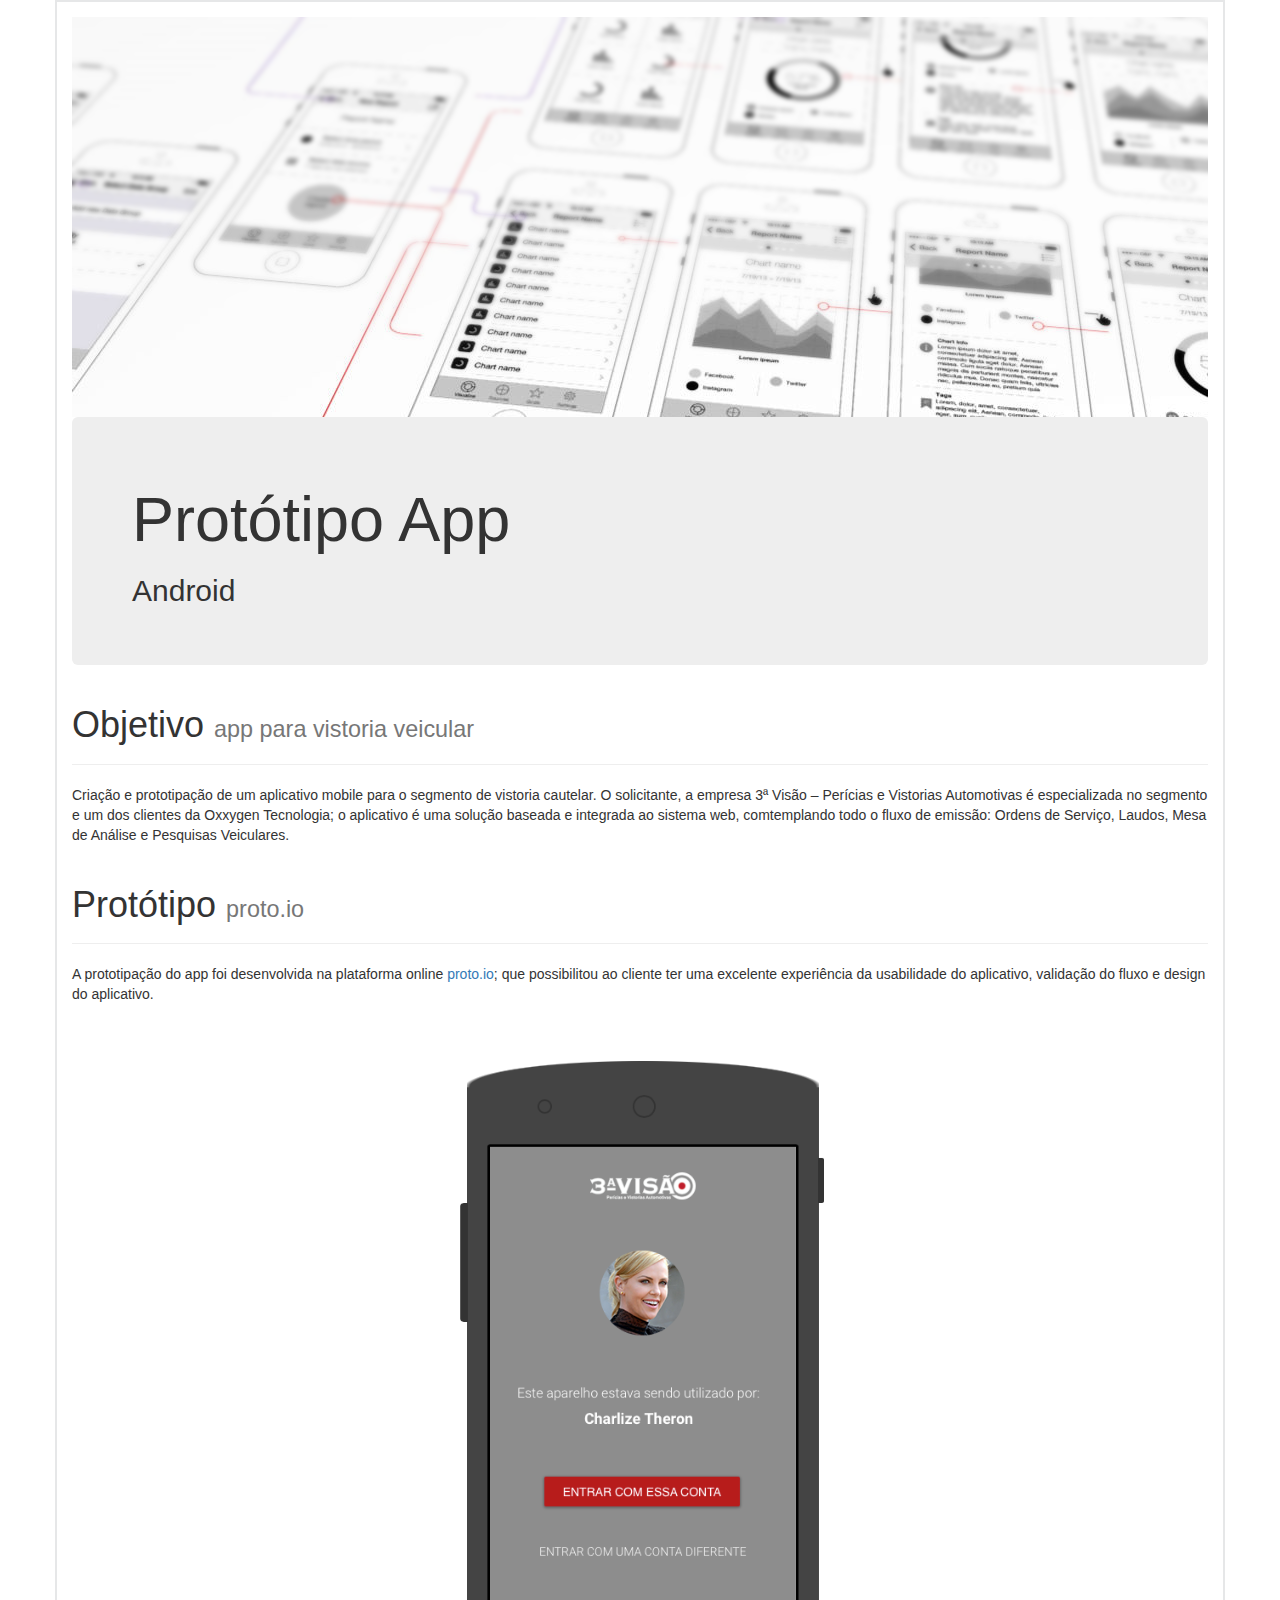
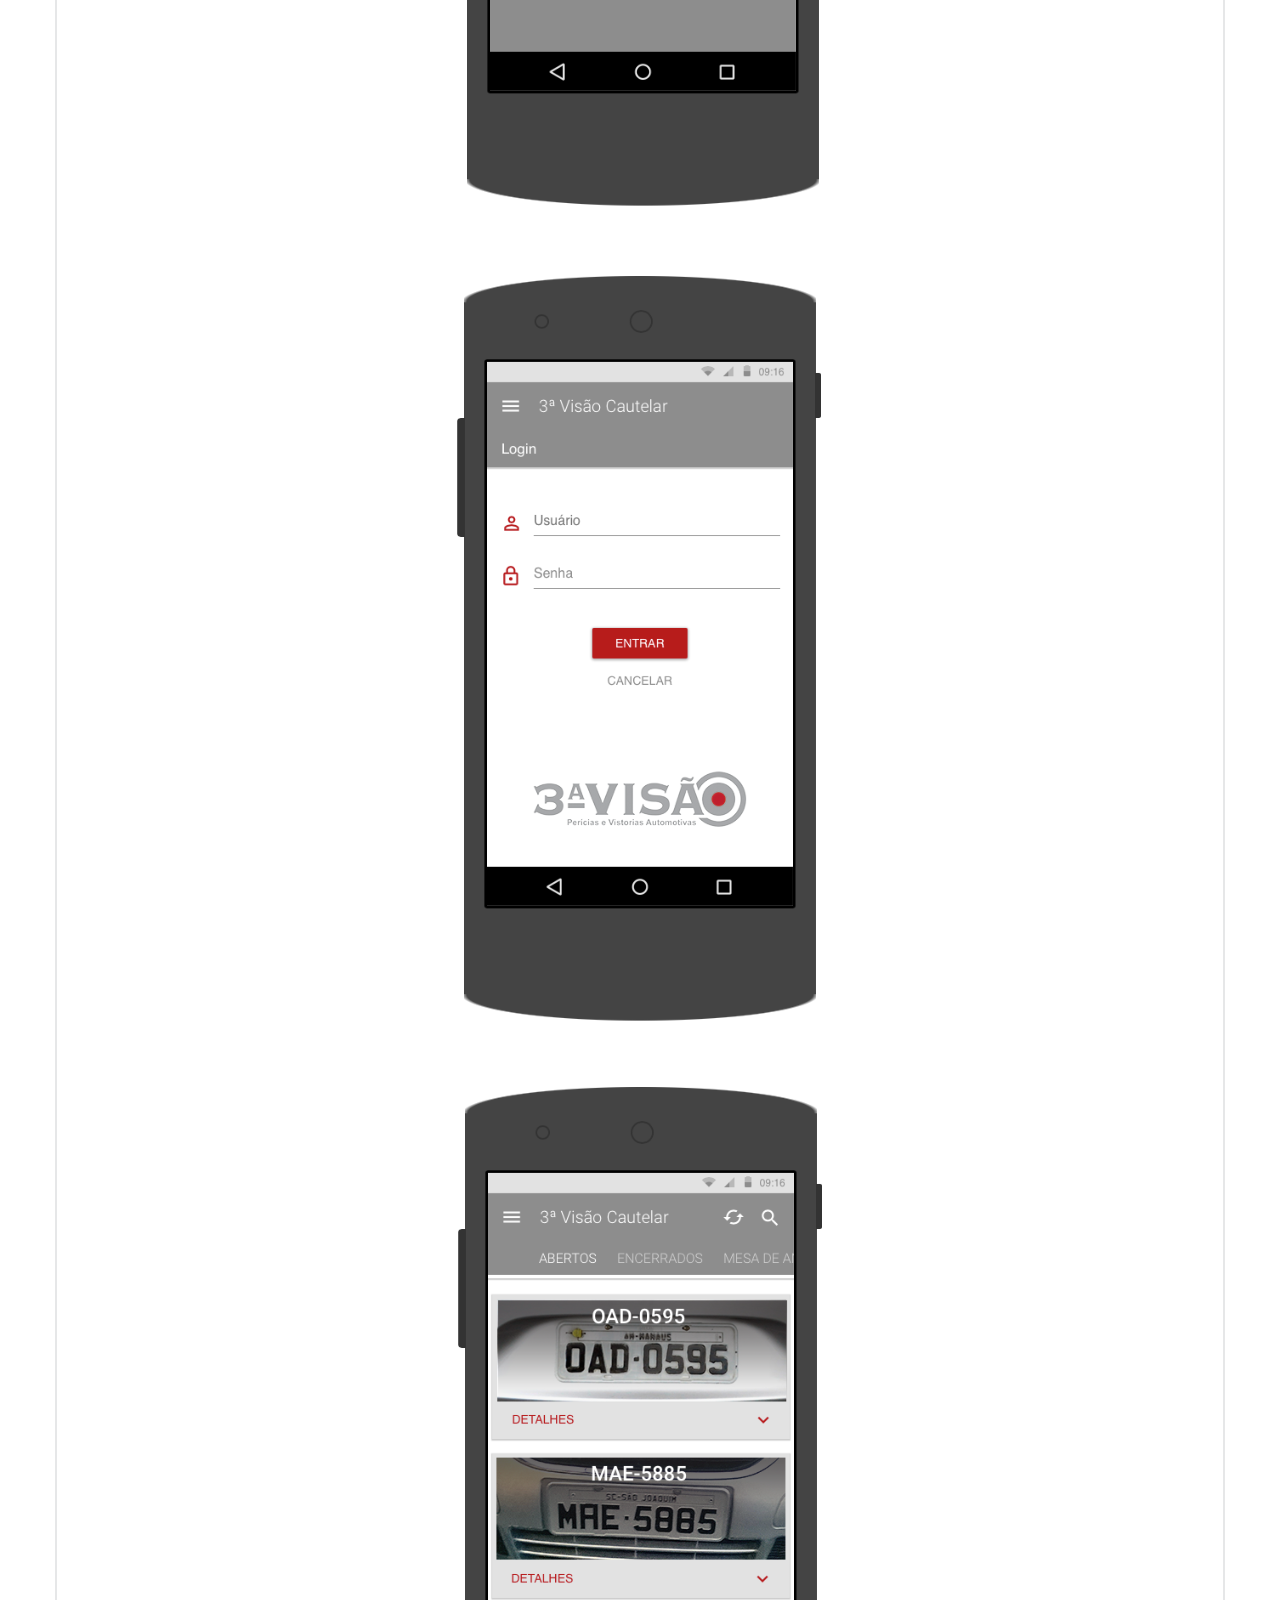
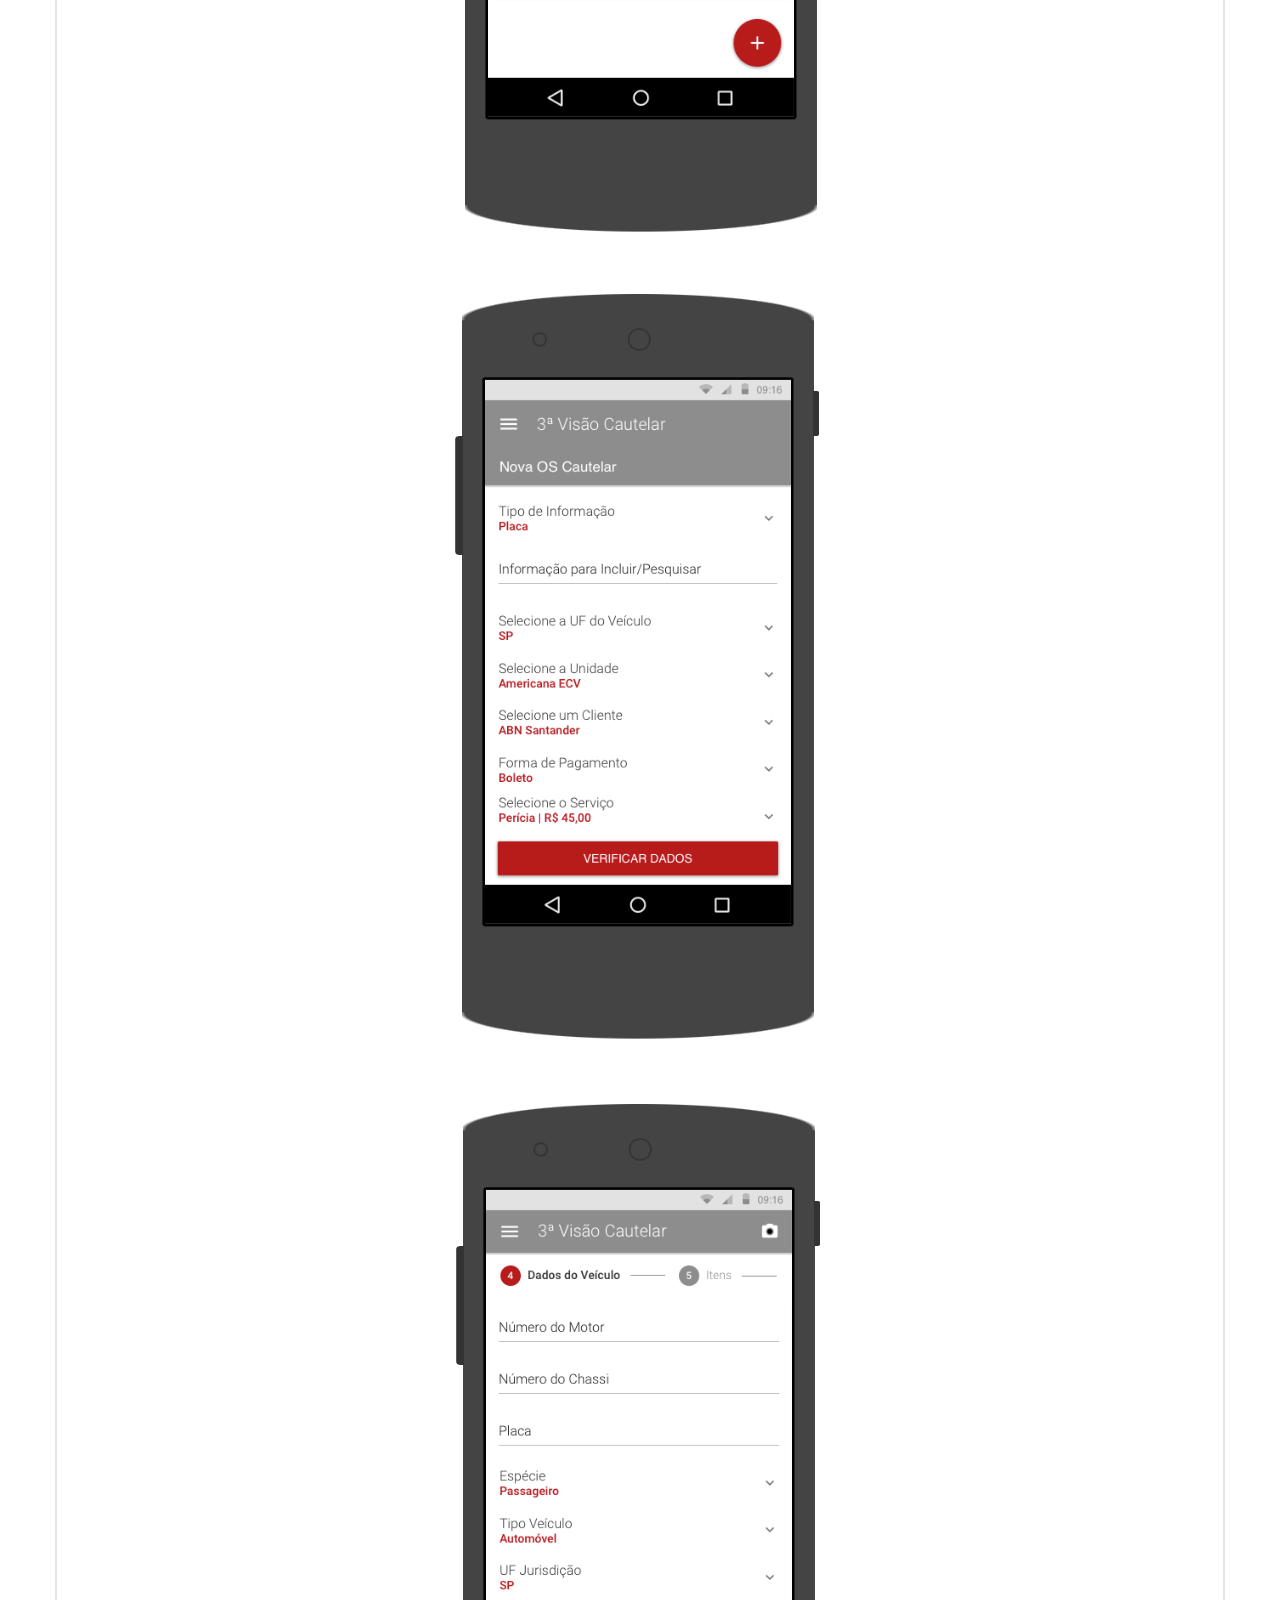
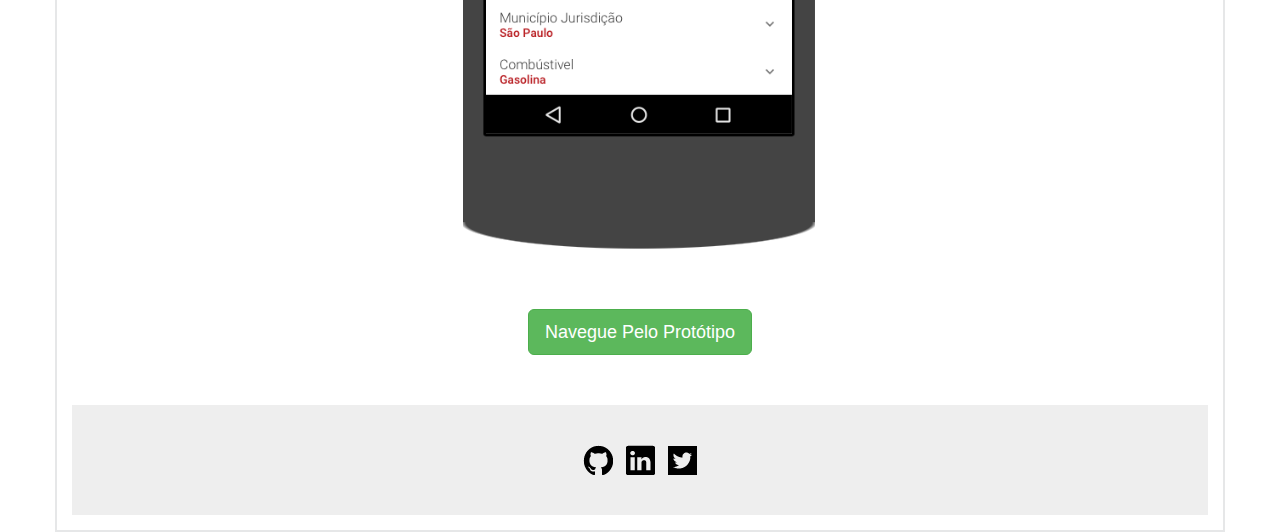
<file: index.html>
<!DOCTYPE html>
<html lang="pt-br">
  <head>
    <meta charset="utf-8">
    <meta http-equiv="X-UA-Compatible" content="IE=edge">
    <meta name="viewport" content="width=device-width, initial-scale=1">
    <title>Protótipo App</title>

    <link href="css/bootstrap.min.css" rel="stylesheet">
    <link href="css/estilo.css" rel="stylesheet">

    <!-- HTML5 shim and Respond.js for IE8 support of HTML5 elements and media queries -->
    <!-- WARNING: Respond.js doesn't work if you view the page via file:// -->
    <!--[if lt IE 9]>
      <script src="https://oss.maxcdn.com/html5shiv/3.7.3/html5shiv.min.js"></script>
      <script src="https://oss.maxcdn.com/respond/1.4.2/respond.min.js"></script>
    <![endif]-->
  </head>
  <body>
    <main class="container">
      <div id="carousel" class="carousel slide" data-ride="carousel">
          <div class="carousel-inner" role="listbox">
            <div class="active">
              <img src="img/desenho.png" alt="cabeçalho" />
            </div>
          </div>
      </div>
      <div class="jumbotron">
          <h1>Protótipo App</h1>
          <h2>Android</h2>
      </div>
      <div class="page-header">
          <h1>Objetivo <small>app para vistoria veicular</small></h1>
      </div>
      <p>
          Criação e prototipação de um aplicativo mobile para o segmento de vistoria cautelar. O solicitante, 
          a empresa 3ª Visão – Perícias e Vistorias Automotivas é especializada 
          no segmento e um dos clientes da Oxxygen Tecnologia; o aplicativo
          é uma solução baseada e integrada ao sistema web, comtemplando todo o fluxo 
          de emissão: Ordens de Serviço, Laudos, Mesa de Análise e Pesquisas Veiculares.
      </p>
      <div class="page-header">
          <h1>Protótipo <small>proto.io</small></h1>
      </div>
      <p>
        A prototipação do app foi desenvolvida na plataforma online <a href="https://proto.io/" target="_blank">proto.io</a>;
          que possibilitou ao cliente ter uma excelente experiência da usabilidade do aplicativo, validação
          do fluxo e design do aplicativo.
      </p>
      <div class="div-img">
          <img class="center-block img-responsive" src="img/imagem-1.png" alt="celular" />
      </div>
      <div class="div-img">
          <img class="center-block img-responsive" src="img/imagem-2.png" alt="celular" />
      </div>
      <div class="div-img">
          <img class="center-block img-responsive" src="img/imagem-3.png" alt="celular" />
      </div>
      <div class="div-img">
          <img class="center-block img-responsive" src="img/imagem-4.png" alt="celular" />
      </div>
      <div class="div-img">
          <img class="center-block img-responsive" src="img/imagem-5.png" alt="celular" />
      </div>

      <div class="text-center">
        <a class="btn btn-lg btn-success" href="protoio3V/frame.html" target="_blank" role="button">Navegue Pelo Protótipo</a>
      <div>

        <footer class="footer">
          <div class="row">
              <!--<div class="col-md-6">
                <a class="text-left" href="mailto:sayform@gmail.com" >sayform@gmail.com</a>
              </div>-->

              <div class="col-md-6 col-md-offset-3">
                <a href="http://github.com/sayform" target="_blank">
                  <img src="img/github.png" alt= "github" /></a>&nbsp;&nbsp;
                <a href="https://br.linkedin.com/in/sammyformighieri" target="_blank">
                  <img src="img/linkedin.png" alt= "linkedin" /></a>&nbsp;&nbsp;
                <a href="https://twitter.com/sayform" target="_blank">
                <img src="img/twitter.png" alt= "twitter" /></a>
              </div>
          </div>

        </footer>
      </main>
    <script src="https://ajax.googleapis.com/ajax/libs/jquery/1.12.4/jquery.min.js"></script>
    <script src="js/bootstrap.min.js"></script>
  </body>
</html>
</file>
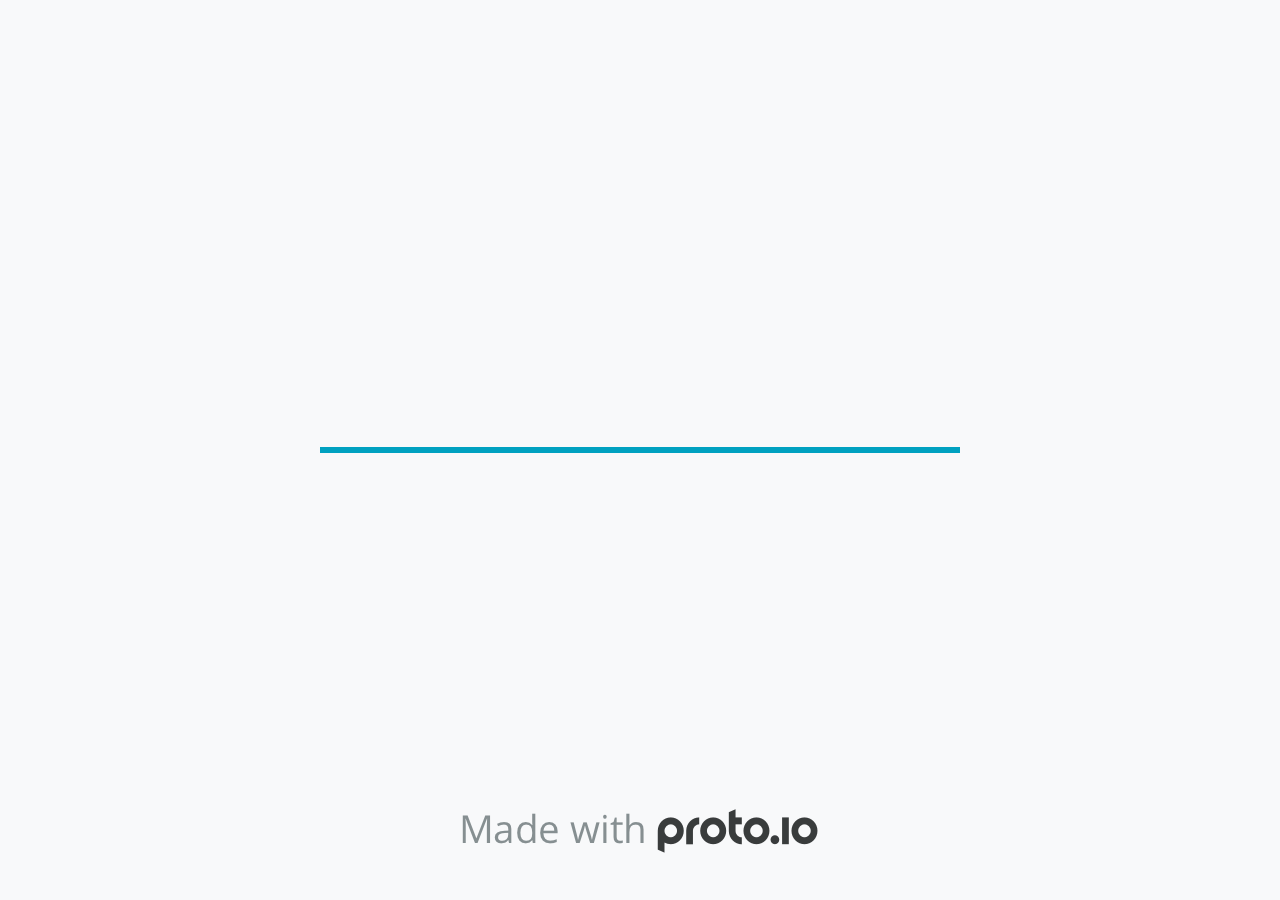
<file: protoio3V/index.html>
<!DOCTYPE HTML>
	<head>

		<meta charset="utf-8">

		<title>3Visao - Proto.io</title>

		
			<meta name="HandheldFriendly" content="True">
			<meta name="MobileOptimized" content="360"> 

			
			
			<meta name="viewport" content="width=device-width, minimum-scale=1.00, maximum-scale=1.00, initial-scale=1.00, user-scalable=no, target-densitydpi=device-dpi, shrink-to-fit=no" />

			

			<meta name="format-detection" content="telephone=no">


			
				<meta name="mobile-web-app-capable" content="yes">
				
				<link rel="icon" sizes="192x192" href="./assets/branding/android-icon-hires.png">
				<link rel="icon" sizes="128x128" href="android-icon.png">
			

			<link rel="shortcut icon" href="apple-touch-icon.png">

			

			<meta http-equiv="cleartype" content="on"> 


			
				<link rel="stylesheet" href="./stylesheets/player-engine-export-min.css" />
				<script type="text/javascript" src="./scripts/player-engine-export-min.js"></script>
			

			
			<script type="text/javascript" src="./libraries/common/components.js"></script> 
			<link type="text/css" rel="Stylesheet" href="./libraries/common/components.1.00.css" /> 

			
					<script type="text/javascript" src="./libraries/material/components.js"></script> 
					<link type="text/css" rel="Stylesheet" href="./libraries/material/components.1.00.css" /> 
				
				<script type="text/javascript" src="./data/data.js"></script> 
			

		<style>
			body { width: 360px; height: 640px; }
			.landscape, .landscape .prx-page { min-height: 360px; }
			.portrait, .portrait .prx-page { min-height: 640px; }
		</style>

		<script type="text/javascript">

			prx.url.account = 'https://sammyf.proto.io';
			prx.url.staticassets = 'https://gal.proto.io';
			prx.url.devices = 'https://dteyv52hbg2at.cloudfront.net/devices';
			prx.url.static = 'https://dteyv52hbg2at.cloudfront.net';
			prx.url.siteurl = 'proto.io';
			prx.url.crossmsg = 'https://sammyf.proto.io';

			prx.nodejsassetsserver = {};
			prx.nodejsassetsserver.host = ".proto.io";
			prx.nodejsassetsserver.subdomainprefix = "https://at";
			prx.nodejsassetsserver.maxsubdomains = "20";

			prx.device_library = 'material';
			prx.devices[prx.device] = {
				name: prx.device
				,defaultOrientation: 'portrait'
				,portrait_applies: 1 //new
				,portrait: [360,640]
				,landscape_applies: 1 //new
				,landscape: [640,360]
				,allow_orientation_change: 1 //new
				,statusbar_skin: 'default' // new
				,statusbarheightportrait: 0
				,statusbarheightlandscape: 0
				,navigationbar_skin: 'default' //new
				,navigationbarheightportrait: 0
				,navigationbarheightlandscape: 0
				,normalportrait: [360,640]
				,normallandscape: [640,360]
				,device_s3bucket: '5c527be9-cf9f-4369-90fc-f2ea4cb233c1'
				,dpr: '1.00'
				,deviceType: "default"
				,scrollType: "default"
				,initialscale: 1.00
				,targetdensitydpi: "device-dpi"
			}

			prx.projectsettings.id = 'cd32aa09-8468-419b-ab36-6ce2ef99d550';
			prx.projectsettings.s3b = 'sammyf-326435-proto';
			prx.projectsettings.account = 'sammyf';
			prx.projectsettings.statusbar = '0'; 
			prx.projectsettings.statusbarapplies = '0';
			prx.projectsettings.navigationbar = '0';
			prx.projectsettings.navigationbarapplies = '0';
			prx.projectsettings.initialpageid = -1;
			prx.projectsettings.flashactions = 1;
			prx.projectsettings.gatrackingcode = '';

			prx.export2html = '1' == true;

			prx.mobPlayer = 0;

			prx.user.country = 'US';

			prx.s3Links = []; 
			var sLinkedAssets = [];
			

			prx.iniPlayer.iniPreLoad();

			 
			

		</script>
	</head>

	
			<body class="player device-cursor-touch mobile-device-true" id="mbd" >

				<div id="window-wrapper">
					<div id="dragarea"></div>
					<div id="statusbar"></div>
					<div id="underlay" style=""></div>

					<div class="prx-page" data-role="page" id="p-1" data-id="1"></div>
					
								<div class="prx-page" data-role="page" id="p-2" data-id="2"></div>
							
								<div class="prx-page" data-role="page" id="p-3" data-id="3"></div>
							
								<div class="prx-page" data-role="page" id="p-4" data-id="4"></div>
							
								<div class="prx-page" data-role="page" id="p-5" data-id="5"></div>
							
								<div class="prx-page" data-role="page" id="p-6" data-id="6"></div>
							
								<div class="prx-page" data-role="page" id="p-7" data-id="7"></div>
							
								<div class="prx-page" data-role="page" id="p-8" data-id="8"></div>
							
								<div class="prx-page" data-role="page" id="p-9" data-id="9"></div>
							
								<div class="prx-page" data-role="page" id="p-10" data-id="10"></div>
							
								<div class="prx-page" data-role="page" id="p-11" data-id="11"></div>
							
								<div class="prx-page" data-role="page" id="p-12" data-id="12"></div>
							
								<div class="prx-page" data-role="page" id="p-14" data-id="14"></div>
							
								<div class="prx-page" data-role="page" id="p-15" data-id="15"></div>
							
								<div class="prx-page" data-role="page" id="p-16" data-id="16"></div>
							
								<div class="prx-page" data-role="page" id="p-17" data-id="17"></div>
							
								<div class="prx-page" data-role="page" id="p-18" data-id="18"></div>
							
								<div class="prx-page" data-role="page" id="p-21" data-id="21"></div>
							
								<div class="prx-page" data-role="page" id="p-22" data-id="22"></div>
							
								<div class="prx-page" data-role="page" id="p-23" data-id="23"></div>
							
					<div id="navigationbar"></div>
					<div id="overlay"></div>
					<div id="trash"></div>
					<div id="quick-audios"></div>
				</div>

				 
			<div id="loader-wrapper">
				
				<div class="progress">
					<div class="progress-bar"></div>
				</div>
				<div id="poweredby"></div>
			</div>
			


			</body>
		

</html>
</file>
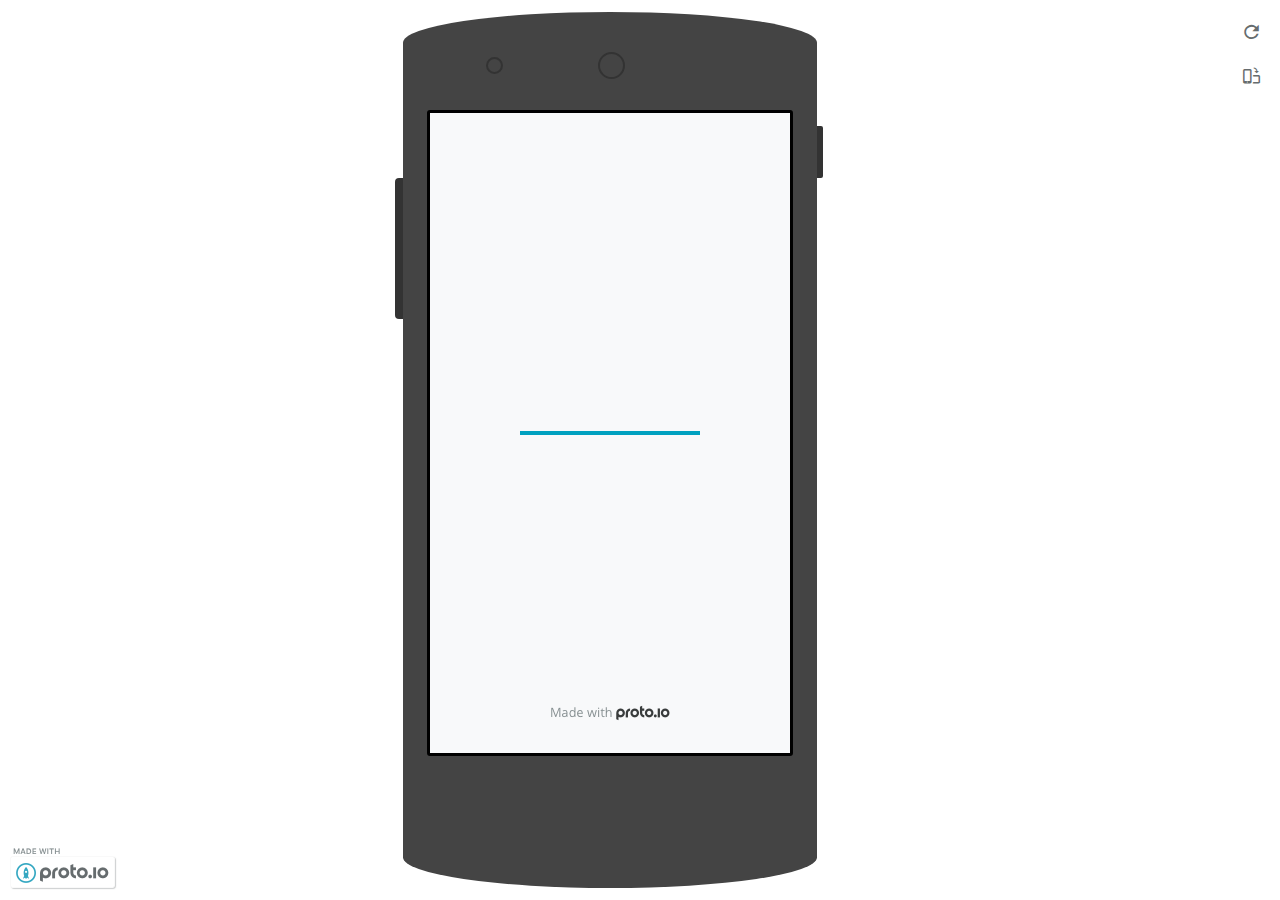
<file: protoio3V/frame.html>
<!DOCTYPE HTML>
    <head>
    <meta charset="utf-8">
    <title>3Visao - Proto.io player</title>

    

			<link type="text/css" rel="stylesheet" href="./stylesheets/preview-export-min.css">
			<script type="text/javascript" src="./scripts/preview-export-min.js"></script>

		

    <script type="text/javascript">
        var prx = window.prx || {};
        prx.orientation = 'portrait';
        prx.orientations = {};
        prx.orientations.portrait = 1;
        prx.orientations.landscape = 1;
        prx.project = {};
        prx.project.id = 'cd32aa09-8468-419b-ab36-6ce2ef99d550';
        prx.project.title = '3Visao';
        prx.project.version = 0;
        prx.project.livepreview = 0;
        prx.project.account = "sammyf";
        prx.activePage = {};
        prx.usercountry = "us";
        
            prx.user = false;
        
        prx.skin = 'android-phone-nexus1-1';
        prx.flashactions = 1;

        prx.nodejsassetsserver = {};
        prx.nodejsassetsserver.host = ".proto.io";
        prx.nodejsassetsserver.subdomainprefix = "https://at";
        prx.nodejsassetsserver.maxsubdomains = "20";
        prx.account = "sammyf";
        prx.browserShowScreenshots = 'true';
        prx.url.crossmsg = 'https://sammyf.proto.io';
        prx.spaces = false;

        

    </script>

    

</head>


<body style="background-color:#FFFFFF">
    
    <div class="page-sidebar">
        
        <div class="sidebar-action-buttons">

            
                <span class="header-action-button player-icon-reload embed-icon-reload" id="refresh-preview">
                    <span class="tooltip">Refresh preview</span>
                </span>
                
                    <span  class="header-action-button player-icon-rotate embed-icon-rotate" id="change-orientation">
                        <span class="tooltip">Change orientation</span>
                    </span>
                

        </div>

    </div>

    <div id="maincontent" class="portrait">
        
			<div class="frame_generic">
				<div class="body_generic skin_android-phone-nexus1-1 skin-wrapper skin-os-android skin-device-phone skin-model-nexus1 skin-size-1 skin-color-black skin-orientation-portrait">

					<div class="buttons top"></div>
					<div class="detail-top"></div>
					<div class="web-search"></div>
					<div class="buttons left"></div>

					<div class="body_generic_inner">
						
						<iframe id="pio-playerframe" src="index.html" scrolling="NO" style="width: 360px; height: 640px;"></iframe>
					</div>

					<div class="buttons right"></div>
					<div class="detail-bottom"></div>
				</div>
			</div>
		
    </div>

    

    
            <div id="branding"></div>
        
</body>


<script type="text/javascript">
    
</script>
</html>
</file>
<file: css/estilo.css>
.carousel-inner {
  height: 400px;
}
.container {
  padding-top: 15px;
  padding-bottom: 15px;
  border: 2px solid #e6e7e8;
}
.div-img {
  margin-top: 50px;
  margin-bottom: 50px;
}

.footer {
  padding-top: 40px;
  padding-bottom: 40px;
  margin-top: 50px;
  color: inherit;
  background-color: #eee;
}
</file>
<file: protoio3V/stylesheets/player-engine-export-min.css>
html,body,div,span,object,iframe,h1,h2,h3,h4,h5,h6,p,blockquote,pre,abbr,address,cite,code,del,dfn,em,img,ins,kbd,q,samp,small,strong,sub,sup,var,b,i,dl,dt,dd,ol,ul,li,fieldset,form,label,legend,table,caption,tbody,tfoot,thead,tr,th,td,article,aside,figure,footer,header,hgroup,menu,nav,section,menu,time,mark,audio,video{margin:0;padding:0;border:0;outline:0;font-size:100%;background:transparent}article,aside,figure,footer,header,hgroup,nav,section{display:block}article,aside,details,figcaption,figure,footer,header,hgroup,nav,section{display:block}audio,canvas,video{display:inline-block;*display:inline;*zoom:1}audio:not([controls]){display:none}[hidden]{display:none}html{font-size:100%;-webkit-text-size-adjust:100%;-ms-text-size-adjust:100%}body{margin:0;font-size:13px}body,button,input,select,textarea{font-family:sans-serif;color:#222}a{color:#00e}a:visited{color:#551a8b}a:hover{color:#06e}a:focus{outline:thin dotted}a:hover,a:active{outline:0}abbr[title]{border-bottom:1px dotted}b,strong{font-weight:bold}blockquote{margin:1em 40px}dfn{font-style:italic}hr{display:block;height:1px;border:0;border-top:1px solid #ccc;margin:1em 0;padding:0}ins{background:#ff9;color:#000;text-decoration:none}mark{background:#ff0;color:#000;font-style:italic;font-weight:bold}pre,code,kbd,samp{font-family:monospace, serif;_font-family:'courier new', monospace;font-size:1em}pre{white-space:pre;white-space:pre-wrap;word-wrap:break-word}q{quotes:none}q:before,q:after{content:"";content:none}small{font-size:85%}sub,sup{font-size:75%;line-height:0;position:relative;vertical-align:baseline}sup{top:-0.5em}sub{bottom:-0.25em}ul,ol{margin:1em 0;padding:0 0 0 40px}dd{margin:0 0 0 40px}nav ul,nav ol{list-style:none;list-style-image:none;margin:0;padding:0}img{border:0;-ms-interpolation-mode:bicubic}svg:not(:root){overflow:hidden}figure{margin:0}form{margin:0}fieldset{border:0;margin:0;padding:0}legend{border:0;*margin-left:-7px;padding:0}button,input,select,textarea{font-size:100%;margin:0;vertical-align:baseline;*vertical-align:middle}button,input{line-height:normal;*overflow:visible}table button,table input{*overflow:auto}button,input[type="button"],input[type="reset"],input[type="submit"],[role="button"]{-webkit-appearance:button}input[type="checkbox"],input[type="radio"]{box-sizing:border-box;padding:0}input[type="search"]{-webkit-appearance:textfield;-moz-box-sizing:content-box;-webkit-box-sizing:content-box;box-sizing:content-box}input[type="search"]::-webkit-search-decoration{-webkit-appearance:none}button::-moz-focus-inner{border:0;padding:0}textarea{overflow:auto;vertical-align:top;resize:vertical}input:invalid,textarea:invalid{background-color:#f0dddd}table{border-collapse:collapse;border-spacing:0}td{vertical-align:top}.nocallout{-webkit-touch-callout:none}textarea[contenteditable]{-webkit-appearance:none}.gifhidden{position:absolute;left:-100%}.ir{display:block;border:0;text-indent:-999em;overflow:hidden;background-color:transparent;background-repeat:no-repeat;text-align:left;direction:ltr}.ir br{display:none}.hidden{display:none !important;visibility:hidden}.visuallyhidden{border:0;clip:rect(0 0 0 0);height:1px;margin:-1px;overflow:hidden;padding:0;position:absolute;width:1px}.visuallyhidden.focusable:active,.visuallyhidden.focusable:focus{clip:auto;height:auto;margin:0;overflow:visible;position:static;width:auto}.invisible{visibility:hidden}.clearfix:before,.clearfix:after{content:"";display:table}.clearfix:after{clear:both}.clearfix{*zoom:1}@media print{*{background:transparent !important;color:black !important;text-shadow:none !important;filter:none !important;-ms-filter:none !important}a,a:visited{text-decoration:underline}a[href]:after{content:" (" attr(href) ")"}abbr[title]:after{content:" (" attr(title) ")"}.ir a:after,a[href^="javascript:"]:after,a[href^="#"]:after{content:""}pre,blockquote{border:1px solid #999;page-break-inside:avoid}thead{display:table-header-group}tr,img{page-break-inside:avoid}img{max-width:100% !important}@page{margin:0.5cm}p,h2,h3{orphans:3;widows:3}h2,h3{page-break-after:avoid}}body{-webkit-appearance:none;-webkit-box-flex:1;-webkit-touch-callout:none;-webkit-tap-highlight-color:transparent}*{-webkit-user-select:none;-khtml-user-select:none;-moz-user-select:-moz-none;-o-user-select:none;user-select:none}input,textarea{-webkit-user-select:text;-khtml-user-select:text;-moz-user-select:text;-o-user-select:text;user-select:text}#dragarea{font-family:Helvetica,Arial,sans-serif;text-align:left}.text{height:95%;overflow:auto}.wrap{overflow:hidden}.pos{position:absolute}.spos{position:absolute}.action-highlight{position:absolute;top:0;left:0;height:100%;width:100%;background:rgba(255,255,0,0.5);background:rgba(64,208,255,0.3);opacity:0;pointer-events:none;-webkit-transition:opacity 0.2s ease-in;transition:opacity 0.2s ease-in;border:2px solid #40c8f4;padding:3px;box-sizing:border-box}.action-highlight-visible,.action-highlight-simple-visible{opacity:1}.action-highlight-visible .actionicon,.action-highlight-simple-visible .actionicon{pointer-events:auto}.actionicon{width:20px !important;height:20px !important;float:left !important;background:#40c8f4 url(/images/player/actions-sprite-1.png) no-repeat 0 0;-moz-background-origin:content-box !important;-webkit-background-origin:content-box !important;-o-background-origin:content-box !important;background-origin:content-box !important;border:0 none !important;margin:1px 0 0 1px;padding:0px !important;border-radius:3px !important;display:block !important;-moz-box-sizing:content-box !important;-webkit-box-sizing:content-box !important;-o-box-sizing:content-box !important;box-sizing:content-box !important;opacity:1;-webkit-transition:opacity 0s ease-in 0.2s;transition:opacity 0s ease-in 0.2s}.a1ction-highlight-simple-visible .actionicon{opacity:0;-webkit-transition:opacity 0s ease-in;transition:opacity 0s ease-in}.actionicon.action-click,.actionicon.action-tap,.actionicon.action-delayedtap{background-position:-30px -20px}.actionicon.action-taphold,.actionicon.action-forcetouch,.actionicon.action-press,.actionicon.action-pressup{background-position:-30px -40px}.actionicon.action-doubletap{background-position:-30px -398px}.actionicon.action-touch,.actionicon.action-release{background-position:-30px -419px}.actionicon.action-swipe,.actionicon.action-pan,.actionicon.action-panstart,.actionicon.action-panend{background-position:-30px -0px}.actionicon.action-swipeleft,.actionicon.action-panleft{background-position:-30px -100px}.actionicon.action-swiperight,.actionicon.action-panright{background-position:-30px -120px}.actionicon.action-swipeup,.actionicon.action-panup{background-position:-30px -140px}.actionicon.action-swipedown,.actionicon.action-pandown{background-position:-30px -160px}.actionicon.action-pinch,.actionicon.action-pinchout{background-position:-30px -180px}.actionicon.action-pinchin{background-position:-30px -200px}.actionicon.action-containerpageenter,.actionicon.action-containerpagechange,.actionicon.action-containerscroll,.actionicon.action-containerscrollend,.actionicon.action-containerscrollto{background-position:-30px -360px}.actionicon.action-keydown{background-position:-30px -460px}.actionicon.action-mouseover,.actionicon.action-mouseout{background-position:-30px -340px}.actionicon.action-ondrag,.actionicon.action-ondragstart,.actionicon.action-ondragend,.actionicon.action-onthrowupdate,.actionicon.action-onthrowcomplete{background-position:-30px -60px}.actionicon.action-onrotate,.actionicon.action-onrotatestart,.actionicon.action-onrotateend,.actionicon.action-onrotatethrowupdate,.actionicon.action-onrotatethrowcomplete{background-position:-30px -476px}.actionicon.action-stateenter,.actionicon.action-stateleave,.actionicon.action-statetransitionstart,.actionicon.action-statetransitionend{background-position:-30px -440px}.actionicon.action-inputfocus,.actionicon.action-inputblur,.actionicon.action-inputkeyup{background-position:-30px -460px}.actionicon.action-change,.actionicon.action-checkboxchange,.actionicon.action-pickerchange{background-position:-30px -496px}.actionicon.action-sliderdrag,.actionicon.action-sliderdragstart,.actionicon.action-sliderdragend,.actionicon.action-rangedrag,.actionicon.action-rangedragstart,.actionicon.action-rangedragend{background-position:-30px -80px}#appModeNote{background-color:#333;border-top:5px solid #000;bottom:0px;color:#F0F0F0;display:none;font-family:helvetica;left:0px;padding:10px 0px 10px 0px;position:fixed;text-align:center;width:100%}#appModeNote em{display:block;font-size:20px;font-weight:bold;line-height:26px}#appModeNote span{display:block;font-size:14px;line-height:20px}.hidden{display:none}.prx-page.loadedFrom{display:block}.prx-page.loadedTo{z-index:999999}#statusbar,#navigationbar{background:transparent 0 0;display:block;width:100%;border:0px none;top:0px;position:fixed;z-index:1}#loader-wrapper{background:#f8f9fa;height:100%;left:0;position:fixed;top:0;width:100%;z-index:99999;font-size:11px}#loader-wrapper .progress{position:absolute;top:50%;left:50%;transform:translate(-50%, -50%);-ms-transform:translate(-50%, -50%);-webkit-transform:translate(-50%, -50%);width:50%;height:4px;background-color:#ddd}#loader-wrapper .progress-bar{position:relative;width:0;height:4px;-webkit-transition:0.4s linear;-moz-transition:0.4s linear;-o-transition:0.4s linear;transition:0.4s linear;-webkit-transition-property:width, background-color;-moz-transition-property:width, background-color;-o-transition-property:width, background-color;transition-property:width, background-color}#loader-wrapper .progress-bar:before,.progress-bar:after{content:'';position:absolute;top:0;left:0;right:0}#loader-wrapper .progress-bar:before{bottom:0;background-color:#ddd}#loader-wrapper .progress-bar:after{z-index:2;bottom:0;background:#00A1C0}#loader-wrapper #app-icon{position:absolute;top:50%;left:50%;transform:translate(-50%, -150%);-ms-transform:translate(-50%, -150%);-webkit-transform:translate(-50%, -150%);width:114px;height:114px}#loader-wrapper #poweredby{position:absolute;bottom:5%;left:50%;transform:translate(-50%, 0%);-ms-transform:translate(-50%, 0%);-webkit-transform:translate(-50%, 0%);width:100%;height:16px;background-image:url("/images/player/madewithproto.png");background-repeat:no-repeat;background-position:center;z-index:99999}body{-moz-transition:opacity 0.3s linear;-o-transition:opacity 0.3s linear;-webkit-transition:opacity 0.3s linear;transition:opacity 0.3s linear}.reloading{background:#fff !important;opacity:0}@media (min-width: 481px) and (max-width: 1079px){#loader-wrapper #poweredby{background-image:url("/images/player/madewithproto@2x.png");height:32px}#loader-wrapper .progress{height:4px}#loader-wrapper .progress-bar{height:4px}}@media (min-width: 1080px){#loader-wrapper #poweredby{background-image:url("/images/player/madewithproto@3x.png");height:48px}#loader-wrapper .progress{height:6px}#loader-wrapper .progress-bar{height:6px}}@media (width: 1280px) and (height: 768px){#loader-wrapper #poweredby{background-image:url("/images/player/madewithproto.png");height:32px}#loader-wrapper .progress{height:2px}#loader-wrapper .progress-bar{height:2px}}.pointer-events-none{pointer-events:none !important}body{background:white}body .prx-page{-webkit-trans1form:translate3d(0, 0, 0)}.prx-page .type-symbol .box{-w1ebkit-transform:translate3d(0, 0, 0)}html{background:transparent}body{background:white;overflow:hidden}body.mobile-device-true *{-webkit-text-size-adjust:100%}body.mobile-device-false *{-webkit-text-size-adjust:initial}#window-wrapper{width:100%;height:100%;overflow:hidden;position:relative}#dragarea{background:transparent;display:none}#underlay,#overlay,#trash,#quick-audios{position:absolute;top:0px;left:0px}#trash,#quick-audios{display:none}.hide{display:none !important}*{outline:none}.iScrollVerticalScrollbar,.iScrollHorizontalScrollbar{z-index:auto !important}.overlay{position:fixed;left:0;right:0;bottom:0;top:0}.ui-mobile-viewport-transitioning,.ui-mobile-viewport-transitioning .prx-page{o1verflow:visible !important}.box[style*="z-index: 0;"],.box[style*="z-index:0;"]{z-index:auto !important}.box[data-mpoverlay="1"]{pos1ition:fixed}#temp-for-external-link{display:none}html{background:transparent !important}#dragarea{background:transparent !important}.hide{display:none !important}*{outline:none}.ghost-component,.ghost-component *,.ghost-component .box *{pointer-events:none !important}.prx-page{position:fixed !important}#statusbar{position:fixed !important}.prx-page{position:absolute;display:none}.prx-page.prx-page-active,.prx-page[class*="prx-page-transitioning-"]{display:block}.prx-page[class*="prx-page-transitioning-"]{overflow:hidden}.prx-page.prx-page-transitioning-overlay-in-source,.prx-page.prx-page-transitioning-overlay-out-target{overflow:visible}.prx-page.prx-page-below{z-index:10}.prx-page.prx-page-above{z-index:20}#overlay{z-index:30}.prx-page.prx-page-transition-flip{-webkit-backface-visibility:hidden;-moz-backface-visibility:hidden;backface-visibility:hidden}.prx-page.prx-page-transition-turn{-webkit-backface-visibility:hidden;-moz-backface-visibility:hidden;backface-visibility:hidden;-webkit-transform:translate3d(0, 0, 0);-moz-transform:translate3d(0, 0, 0);transform:translate3d(0, 0, 0);-webkit-transform-origin:0 center;-moz-transform-origin:0 center;transform-origin:0 center;transform:translate3d(0, 0, 0)}.prx-page.prx-page-transition-flow:not(.prx-page-transition-flow-overlay),.prx-page.prx-page-transition-overlay-top{box-shadow:0 0 20px rgba(0,0,0,0.4)}.prx-page-above.prx-page-transition-notificationInWatchOS{transition:background-color 0.45s ease-out}.prx-page-above.prx-page-transition-notificationInWatchOS.prx-page-transition-notificationInWatchOS-notification-in{background-color:transparent !important;transition:background-color 0s ease-out}.device-cursor-touch,.device-cursor-touch *{cursor:url("/images/player/touch-cursor-64.png") 32 32,default}.device-cursor-web .interaction-tap,.device-cursor-web .interaction-tap *,.device-cursor-web .interaction-click,.device-cursor-web .interaction-click *,.device-cursor-web .touch,.device-cursor-web .touch *,.device-cursor-web .delayedtap,.device-cursor-web .delayedtap *,.device-cursor-web .release,.device-cursor-web .release *{cursor:pointer;cursor:hand}.device-cursor-web .draggable,.device-cursor-web .draggable *{cursor:move}.device-cursor-web input,.device-cursor-web textarea{cursor:text}.do-chrome-fix #window-wrapper{-webkit-perspective:1}.do-chrome-fix .pos{-webkit-backface-visibility:hidden;-webkit-transform:translate3d(0, 0, 0)}.do-chrome-fix *{-w1ebkit-transform:translate3d(0px, 0px, 0px) scale(1) scale3d(1, 1, 1) skew(0deg, 0deg) skewX(0deg) skewY(0deg) rotateX(0deg) rotateY(0deg) rotateZ(0deg)}.do-chrome-fix.dont-do-chrome-fix #window-wrapper{-webkit-perspective:none}.do-chrome-fix.dont-do-chrome-fix .pos{-webkit-backface-visibility:visible;-webkit-transform:none}.prx-page-transitioning:not(.prx-page-transitioning-overlay-in-source) [data-mpoverlay="1"]{display:none}#fps{position:fixed;z-index:9999;font-size:18px;top:20px;left:20px;background:rgba(0,0,0,0.8);border-radius:6px;color:white;padding:3px 10px;pointer-events:none}.cbutton{position:absolute;display:inline-block;padding:0;border:none;background:none;color:#286aab;font-size:1.4em;overflow:visible;-webkit-transition:color 0.7s;transition:color 0.7s;-webkit-tap-highlight-color:transparent;pointer-events:none}.cbutton.cbutton--click,.cbutton:focus{outline:none;color:#3c8ddc}.cbutton::after{position:absolute;width:100%;height:100%;border-radius:50%;content:'';opacity:0;pointer-events:none}.cbutton--effect-jelena::after{border:3px solid rgba(211,211,211,0.7)}.cbutton--effect-jelena.cbutton--click::after{-webkit-animation:anim-effect-jelena 0.3s ease-out forwards;animation:anim-effect-jelena 0.3s ease-out forwards}@-webkit-keyframes anim-effect-jelena{0%{opacity:1;-webkit-transform:scale3d(0.6, 0.6, 1);transform:scale3d(0.6, 0.6, 1)}to{opacity:0;-webkit-transform:scale3d(1.2, 1.2, 1);transform:scale3d(1.2, 1.2, 1)}}@keyframes anim-effect-jelena{0%{opacity:1;-webkit-transform:scale3d(0.5, 0.5, 1);transform:scale3d(0.5, 0.5, 1)}to{opacity:0;-webkit-transform:scale3d(1.2, 1.2, 1);transform:scale3d(1.2, 1.2, 1)}}.cbutton--effect-sanja::after{background:rgba(192,192,192,0.3)}.cbutton--effect-sanja.cbutton--click::after{-webkit-animation:anim-effect-sanja 1s ease-out forwards;animation:anim-effect-sanja 1s ease-out forwards}@-webkit-keyframes anim-effect-sanja{0%{opacity:1;-webkit-transform:scale3d(0.5, 0.5, 1);transform:scale3d(0.5, 0.5, 1)}25%{opacity:1;-webkit-transform:scale3d(1, 1, 1);transform:scale3d(1, 1, 1)}100%{opacity:0;-webkit-transform:scale3d(1, 1, 1);transform:scale3d(1, 1, 1)}}@keyframes anim-effect-sanja{0%{opacity:1;-webkit-transform:scale3d(0.5, 0.5, 1);transform:scale3d(0.5, 0.5, 1)}25%{opacity:1;-webkit-transform:scale3d(1, 1, 1);transform:scale3d(1, 1, 1)}100%{opacity:0;-webkit-transform:scale3d(1, 1, 1);transform:scale3d(1, 1, 1)}}#log{position:fixed;z-index:9999;font-size:24px;top:20px;right:20px;pointer-events:none}.watchOSscrollbars .iScrollVerticalScrollbar{position:fixed !important;width:12px !important;background-color:rgba(255,255,255,0.3) !important;border-radius:8px !important;z-index:99999 !important}.watchOSscrollbars .iScrollIndicator{background:#fff !important;border-radius:8px !important;left:2px !important;width:8px !important}.group-action-prediv{position:absolute}.player .type-symbol.type-symbol-transparent .group-action-prediv{pointer-events:auto}/*!
 * Waves v0.5.5
 * http://fian.my.id/Waves 
 * 
 * Copyright 2014 Alfiana E. Sibuea and other contributors 
 * Released under the MIT license 
 * https://github.com/fians/Waves/blob/master/LICENSE 
 */.waves-effect{position:relative;overflow:hidden}.waves-effect.box{position:absolute}.waves-effect .waves-ripple{position:absolute;border-radius:50%;width:100px;height:100px;margin-top:-50px;margin-left:-50px;opacity:0;background-color:rgba(0,0,0,0.2);pointer-events:none}.waves-effect.waves-light .waves-ripple{background-color:rgba(255,255,255,0.4)}.waves-button,.waves-circle{-webkit-mask-image:-webkit-radial-gradient(circle, #fff 100%, #000 100%)}.waves-button,.waves-button:hover,.waves-button:visited,.waves-button:link,.waves-button-input{white-space:nowrap;vertical-align:middle;cursor:pointer;border:none;outline:none;color:inherit;background-color:transparent;font-size:14px;text-align:center;text-decoration:none;z-index:1}.waves-button{padding:10px 15px;border-radius:2px}.waves-button-input{margin:0;padding:10px 15px}.waves-input-wrapper{border-radius:2px;vertical-align:bottom}.waves-input-wrapper.waves-button{padding:0}.waves-input-wrapper .waves-button-input{position:relative;top:0;left:0;z-index:1}.waves-block{display:block}a.waves-effect .waves-ripple{z-index:-1}#loader-wrapper #poweredby{background-image:url("../images/player/madewithproto.png") !important}@media (min-width: 481px) and (max-width: 1079px){#loader-wrapper #poweredby{background-image:url("../images/player/madewithproto@2x.png") !important}}@media (min-width: 1080px){#loader-wrapper #poweredby{background-image:url("../images/player/madewithproto@3x.png") !important}}@media (width: 1280px) and (height: 768px){#loader-wrapper #poweredby{background-image:url("../images/player/madewithproto.png") !important}}.actionicon{background-image:url("../images/player/actions-sprite-1.png")}.device-cursor-touch,.device-cursor-touch *{cursor:url("../images/player/touch-cursor-64.png") 32 32,default !important}
</file>
<file: protoio3V/libraries/common/components.1.00.css>
.type-shapes .shape-wrapper{width:100%;height:100%;-moz-box-sizing:border-box;-webkit-box-sizing:border-box;box-sizing:border-box;background-clip:content-box}.type-shapes .shapes-text-container{position:absolute;top:0;left:0;right:0;display:table;width:100%;height:100%;text-align:center}.type-shapes .shapes-text-container>span{display:table-cell;vertical-align:middle}.type-shapes svg{overflow:visible}.player .type-symbol{overflow:hidden}.player .type-symbol.symbol-scroll{-webkit-perspective:1000}.player .type-symbol.type-symbol-transparent{pointer-events:none !important}.player .type-symbol.type-symbol-transparent .box{pointer-events:auto}.type-text.v2-text .text-contents{o1verflow:hidden;width:100%;height:100%}.type-text.v2-text.box [data-editableProperty]{word-wrap:break-word !important}.type-text .autoresize{white-space:nowrap}.player .type-text .autoResize-true{white-space:nowrap}.type-richtext p{margin:0;line-height:normal}.type-rectangle .inner-rec{width:100%;height:100%;-moz-box-sizing:border-box;-webkit-box-sizing:border-box;box-sizing:border-box;background-clip:content-box}.type-rectangle .shapes-text-container{display:table;width:100%;height:100%;text-align:center}.type-rectangle .shapes-text-container>span{display:table-cell;vertical-align:middle}.type-horizontalline .inner{width:100%;height:0}.type-verticalline .inner{width:0;height:100%}.type-actionarea .inner-rec{width:100%;height:100%}.type-actionarea .inner-rec div{width:100%;height:100%;background:#40C8F4;opacity:0.4;-moz-box-sizing:border-box;-webkit-box-sizing:border-box;box-sizing:border-box}.type-actionarea .inner-rec div:before{content:" ";display:block;position:absolute;top:50%;left:50%;width:24px;height:24px;margin:-12px 0 0 -12px}.player .type-actionarea .inner-rec div{background:transparent}.player .type-actionarea .inner-rec div:before{background-image:none}.type-image,.type-image .type-image-wrapper{background:0 0 repeat;background-size:100% 100%;width:100%;height:100%}.type-image .type-image-wrapper.type-image-svg{background:center center no-repeat;background-size:contain}.type-image .type-image-wrapper img{display:none}.player .type-image .type-image-wrapper.gif img{display:block !important;width:1px;height:1px;opacity:0.1}.type-image.type-image-repeater,.type-image.type-image-repeater .type-image-wrapper{background-size:auto}.type-image .image-inner{width:100%;height:100%}.type-image .image-inner.borderPos-inside .type-image-wrapper{box-sizing:border-box;background-origin:border-box}.type-image .image-inner.borderPos-outside{display:-webkit-box;display:-moz-box;display:box;display:-ms-flexbox;display:-webkit-flex;display:flex;-moz-flex-flow:row;-ms-flex-flow:row;-webkit-flex-flow:row;flex-flow:row;-moz-box-orient:horizontal;-ms-box-orient:horizontal;-webkit-box-orient:horizontal;box-orient:horizontal;-ms-align-items:center;-webkit-align-items:center;align-items:center;-ms-box-align:center;-webkit-box-align:center;box-align:center;-ms-flex-align:center;-webkit-flex-align:center;flex-align:center;-ms-justify-content:center;-webkit-justify-content:center;justify-content:center;-ms-box-pack:center;-webkit-box-pack:center;box-pack:center;-ms-flex-pack:center;-webkit-flex-pack:center;flex-pack:center}.type-image .image-inner.borderPos-outside .type-image-wrapper{-ms-flex-shrink:0;-webkit-flex-shrink:0;flex-shrink:0;box-sizing:content-box}.type-image .type-image-hover-message,.type-image.ui-draggable-dragging:hover .type-image-hover-message,.type-image.prx-resizable-resizing:hover .type-image-hover-message{display:none;position:absolute;color:#fff;font-family:Helvetica, Arial, sans-serif !important;background:rgba(0,0,0,0.7);top:50%;left:50%;text-align:center;position:absolute;pointer-events:none;width:70px;height:30px;line-height:15px;font-size:10px !important;border-radius:3px;margin:-20px 0 0 -40px;padding:5px}.type-image:hover .type-image-hover-message{display:block}.type-placeholder .bg{position:absolute;width:100%;height:100%;-moz-box-sizing:border-box;-webkit-box-sizing:border-box;box-sizing:border-box}.type-placeholder .diagonal{border:0px solid transparent;position:absolute;-moz-box-sizing:border-box;-webkit-box-sizing:border-box;box-sizing:border-box}.type-placeholder .diagonal1{-moz-transform-origin:0 0;-webkit-transform-origin:0 0;-o-transform-origin:0 0;transform-origin:0 0}.type-placeholder .diagonal2{-moz-transform-origin:right top;-webkit-transform-origin:right top;-o-transform-origin:right top;transform-origin:right top}.type-placeholder .contents{width:100%;height:100%;display:-webkit-box;display:-moz-box;display:box;display:-ms-flexbox;display:-webkit-flex;display:flex;-ms-justify-content:center;-webkit-justify-content:center;justify-content:center;-ms-box-pack:center;-webkit-box-pack:center;box-pack:center;-ms-flex-pack:center;-webkit-flex-pack:center;flex-pack:center;-ms-align-items:center;-webkit-align-items:center;align-items:center;-ms-box-align:center;-webkit-box-align:center;box-align:center;-ms-flex-align:center;-webkit-flex-align:center;flex-align:center}.type-placeholder .contents>span{font-weight:bold;display:inline-block}.type-placeholder .contents span[data-editableproperty]:empty{padding:0}.type-webview .webview-scroll-wrapper{width:100%;height:100%;-webkit-overflow-scrolling:touch;overflow:auto}.type-webview iframe{width:100%;height:100%;border:none}.type-html iframe{width:100%;height:100%;overflow:hidden;border:none}.type-animationtarget{position:relative}.type-animationtarget.type-animatiotarget-fixed-positioning{position:absolute}.type-animationtarget .animationtarget-circle{-moz-box-sizing:border-box;-webkit-box-sizing:border-box;box-sizing:border-box;width:0;height:0;position:absolute;top:0;left:0;border-radius:50%;display:none}.type-animationtarget .animationtarget-vertical{position:absolute;top:0}.type-animationtarget .animationtarget-horizontal{position:absolute;top:0%;left:0}.player .type-animationtarget{opacity:0 !important;pointer-events:none !important}.type-bannerad .bannerad-outer{display:table;height:100%;width:100%}.type-bannerad .bannerad-inner{display:table-cell;position:relative;text-align:center;vertical-align:middle;width:100%;background-size:100% 100%}.type-tooltip .tooltip-outer{position:absolute;overflow:hidden}.type-tooltip .tooltip{position:absolute;-moz-transform:rotate(45deg);-webkit-transform:rotate(45deg);transform:rotate(45deg);filter:progid:DXImageTransform.Microsoft.Matrix(sizingMethod='auto expand', M11=0.7071067811865476, M12=-0.7071067811865475, M21=0.7071067811865475, M22=0.7071067811865476);-ms-filter:"progid:DXImageTransform.Microsoft.Matrix(SizingMethod='auto expand', M11=0.7071067811865476, M12=-0.7071067811865475, M21=0.7071067811865475, M22=0.7071067811865476)";-moz-box-sizing:border-box;-webkit-box-sizing:border-box;box-sizing:border-box}.type-tooltip .tooltip-content-outer{position:absolute;width:100%;height:100%;-moz-box-sizing:border-box;-webkit-box-sizing:border-box;box-sizing:border-box}.type-tooltip .tooltip-content{width:100%;height:100%;overflow:hidden;padding:10px;-moz-box-sizing:border-box;-webkit-box-sizing:border-box;box-sizing:border-box}.type-basic-tabbar ul{margin:0;padding:0;list-style:none;height:100%}.type-basic-tabbar ul li{margin:0;padding:0;float:left;text-align:center;height:100%;position:relative}.type-basic-tabbar ul li:first-child{border-left:0 none !important}.type-basic-tabbar ul li input{display:none}.type-basic-tabbar ul li label{width:100%;height:100%;display:block}.type-basic-tabbar ul li label .icon{height:100%;background-position:center center;background-repeat:no-repeat;background-size:auto 60%;-webkit-mask-size:auto 60%;-webkit-mask-repeat:no-repeat;-webkit-mask-position:center center}.type-basic-tabbar.type-basic-tabbar-icon-top ul li label .icon{height:75%}.type-basic-tabbar.type-basic-tabbar-icon-top ul li label .caption{display:inline-block;width:100%;height:25%;float:left}.type-generic-onoffswitch input[type=checkbox]{display:none}.type-generic-onoffswitch label{display:block;overflow:hidden}.type-generic-onoffswitch .onoffswitch-inner{width:200%;margin-left:-100%;-moz-transition:margin 0.3s ease-in 0s;-webkit-transition:margin 0.3s ease-in 0s;-ms-transition:margin 0.3s ease-in 0s;-o-transition:margin 0.3s ease-in 0s;transition:margin 0.3s ease-in 0s}.type-generic-onoffswitch input:checked+label .onoffswitch-inner{margin-left:0}.type-generic-onoffswitch .onoffswitch-inner div{float:left;width:50%;color:white;font-family:Trebuchet, Arial, sans-serif;font-weight:bold;-moz-box-sizing:border-box;-webkit-box-sizing:border-box;-ms-box-sizing:border-box;-o-box-sizing:border-box;box-sizing:border-box}.type-generic-onoffswitch .onoffswitch-inner .active{background-color:#2FCCFF;color:#FFFFFF}.type-generic-onoffswitch .onoffswitch-inner .inactive{background-color:#EEEEEE;color:#999999;text-align:right}.type-generic-onoffswitch .onoffswitch-switch{background:#FFFFFF;position:absolute;top:0;bottom:0;-moz-transition:right 0.3s ease-in 0s;-webkit-transition:right 0.3s ease-in 0s;-ms-transition:right 0.3s ease-in 0s;-o-transition:right 0.3s ease-in 0s;transition:right 0.3s ease-in 0s}.type-generic-onoffswitch input:checked+label .onoffswitch-switch{right:0px !important}#dragarea{font-size:16px}.type-richtext{font-size:12px !important}.type-richtext .fr-element{font-size:12px !important;f1ont-family:sans-serif,Helvetica Neue,Arial}.type-placeholder .bg{border:5px solid #999999}.type-placeholder .diagonal1{left:2px}.type-placeholder .diagonal2{right:2px}.type-placeholder .contents>span{margin:0 1px}.type-placeholder .contents span[data-editableproperty]{padding:5px}.type-placeholder .contents span[data-editableproperty] textarea{margin-left:-5px}.type-animationtarget .animationtarget-circle{border:2px solid #0099CC}.type-animationtarget .animationtarget-vertical{border-left:2px solid #0099CC;height:24px;margin-top:-4px}.type-animationtarget .animationtarget-horizontal{border-top:2px solid #0099CC;width:24px;margin-left:-4px}.type-tooltip .tooltip{width:40px;height:40px}.type-tooltip .tooltip-content{padding:10px}.type-basic-tabbar.type-basic-tabbar-icon-top ul li label .caption{margin-top:-5px}.type-generic-onoffswitch label{border:2px solid #999;border-radius:20px}.type-generic-onoffswitch .onoffswitch-inner div{padding:0px 10px;line-height:30px}.type-generic-onoffswitch .onoffswitch-switch{width:32px;border:2px solid #999;border-radius:20px;right:56px;margin:-1px}
</file>
<file: protoio3V/libraries/material/components.1.00.css>
.prx-material-ripple-roundoverflow{width:100%;height:100%;position:absolute;left:0;top:0;border-radius:50%;pointer-events:none}.type-material-tabbar-fixed .material-tabbar-fixed-indicator{position:absolute;left:0;bottom:0}.type-material-tabbar-fixed .material-tabbar-fixed-list{width:100%;height:100%;margin:0;padding:0;overflow:hidden;display:-webkit-box;-webkit-box-orient:horizontal;-webkit-box-pack:center;-webkit-box-align:center;display:-webkit-flexbox;display:-ms-flexbox;display:-webkit-flex;display:flex;-ms-justify-content:center;-webkit-justify-content:center;justify-content:center;-webkit-flex-align:center;-ms-flex-align:center;-webkit-align-items:center;align-items:center}.type-material-tabbar-fixed .material-tabbar-fixed-list-item{height:100%;list-style:none;-webkit-box-flex:1;-webkit-flex-grow:1;-ms-flex-grow:1;flex-grow:1;-webkit-flex-shrink:1;-ms-flex-shrink:1;flex-shrink:1;-webkit-flex-basis:1px;-ms-flex-basis:1px;flex-basis:1px}.type-material-tabbar-fixed .material-tabbar-fixed-list-item-input{display:none}.type-material-tabbar-fixed .material-tabbar-fixed-list-item-label{width:100%;height:100%;box-sizing:border-box;display:-webkit-box;-webkit-box-orient:horizontal;-webkit-box-pack:center;-webkit-box-align:center;display:-webkit-flexbox;display:-ms-flexbox;display:-webkit-flex;display:flex;-ms-justify-content:center;-webkit-justify-content:center;justify-content:center;-webkit-flex-align:center;-ms-flex-align:center;-webkit-align-items:center;align-items:center}.type-material-tabbar-scrollable .material-tabbar-scrollable-indicator{position:absolute;left:0;right:0;bottom:0}.type-material-tabbar-scrollable .material-tabbar-scrollable-inner{height:100%;position:relative;overflow:hidden}.type-material-tabbar-scrollable .material-tabbar-scrollable-list{width:auto;height:100%;margin:0;white-space:nowrap;display:inline-block}.type-material-tabbar-scrollable .material-tabbar-scrollable-list-item{height:100%;list-style:none;display:inline-block}.type-material-tabbar-scrollable .material-tabbar-scrollable-list-item-input{display:none}.type-material-tabbar-scrollable .material-tabbar-scrollable-list-item-label{width:100%;height:100%;box-sizing:border-box;display:-webkit-box;-webkit-box-orient:horizontal;-webkit-box-pack:center;-webkit-box-align:center;display:-webkit-flexbox;display:-ms-flexbox;display:-webkit-flex;display:flex;-ms-justify-content:center;-webkit-justify-content:center;justify-content:center;-webkit-flex-align:center;-ms-flex-align:center;-webkit-align-items:center;align-items:center}.type-material-tabbar-scrollable .waves-ripple{-webkit-transition-delay:0.1s;-moz-transition-delay:0.1s;-o-transition-delay:0.1s;transition-delay:0.1s}.type-material-tabbar-scrollable .scrolling .waves-ripple{display:none}.type-material-tabbar-button .material-tabbar-button-list{width:100%;height:100%;margin:0;padding:0;overflow:hidden;display:-webkit-box;-webkit-box-orient:horizontal;-webkit-box-pack:center;-webkit-box-align:center;display:-webkit-flexbox;display:-ms-flexbox;display:-webkit-flex;display:flex;-ms-justify-content:center;-webkit-justify-content:center;justify-content:center;-webkit-flex-align:center;-ms-flex-align:center;-webkit-align-items:center;align-items:center}.type-material-tabbar-button .material-tabbar-button-list-item{width:100%;height:100%;list-style:none;-webkit-box-flex:1;-webkit-flex-grow:1;-ms-flex-grow:1;flex-grow:1;-webkit-flex-shrink:1;-ms-flex-shrink:1;flex-shrink:1;-webkit-flex-basis:1px;-ms-flex-basis:1px;flex-basis:1px;display:-webkit-box;-webkit-box-orient:horizontal;-webkit-box-pack:center;-webkit-box-align:center;display:-webkit-flexbox;display:-ms-flexbox;display:-webkit-flex;display:flex;-webkit-flex-align:center;-ms-flex-align:center;-webkit-align-items:center;align-items:center;-ms-justify-content:center;-webkit-justify-content:center;justify-content:center}.type-material-tabbar-button .material-tabbar-button-list-item-icon-wrapper{width:100%;height:100%;display:block;display:-webkit-box;-webkit-box-orient:horizontal;-webkit-box-pack:center;-webkit-box-align:center;display:-webkit-flexbox;display:-ms-flexbox;display:-webkit-flex;display:flex;-webkit-flex-align:center;-ms-flex-align:center;-webkit-align-items:center;align-items:center;-ms-justify-content:center;-webkit-justify-content:center;justify-content:center}.type-material-tabbar-button .material-tabbar-button-list-item-icon{display:block;background-position:center center;background-repeat:no-repeat;background-size:100% auto;-webkit-mask-size:100% auto;-webkit-mask-repeat:no-repeat;-webkit-mask-position:center center}.type-material-tabbar-button .material-tabbar-button-list-item-input{display:none}.type-material-tabbar-button .material-tabbar-button-list-item-label{width:100%;height:100%;box-sizing:border-box;display:-webkit-box;-webkit-box-orient:horizontal;-webkit-box-pack:center;-webkit-box-align:center;display:-webkit-flexbox;display:-ms-flexbox;display:-webkit-flex;display:flex;-ms-justify-content:center;-webkit-justify-content:center;justify-content:center;-webkit-flex-align:center;-ms-flex-align:center;-webkit-align-items:center;align-items:center}.type-toolbar .inner-rec{width:100%;height:100%;-moz-box-sizing:border-box;-webkit-box-sizing:border-box;box-sizing:border-box;background-clip:content-box}.type-toolbar .toolbar-text-container{display:table;width:100%;height:100%;text-align:center}.type-toolbar .toolbar-text-container>span{display:table-cell;vertical-align:middle}.type-rectangle-shadow .inner-rec{width:100%;height:100%;-moz-box-sizing:border-box;-webkit-box-sizing:border-box;box-sizing:border-box;background-clip:content-box}.type-rectangle-shadow .rectangle-shadow-text-container{display:table;width:100%;height:100%;text-align:center}.type-rectangle-shadow .rectangle-shadow-text-container>span{display:table-cell;vertical-align:middle}.material-statusbar-signal{height:40%;position:relative}.type-material-statusbar .material-statusbar-inner{width:100%;height:100%;display:-webkit-box;-webkit-box-orient:horizontal;-webkit-box-pack:center;-webkit-box-align:center;display:-webkit-flexbox;display:-ms-flexbox;display:-webkit-flex;display:flex;-webkit-flex-align:center;-ms-flex-align:center;-webkit-align-items:center;align-items:center;-ms-justify-content:flex-end;-webkit-justify-content:flex-end;justify-content:flex-end;font-family:Roboto Regular, sans-serif;background-color:black;color:white;position:relative;overflow:hidden;-moz-box-sizing:border-box;-webkit-box-sizing:border-box;-ms-box-sizing:border-box;-o-box-sizing:border-box;box-sizing:border-box}.type-material-statusbar .material-statusbar-inner>div{height:70%;background-size:contain;background-repeat:no-repeat}.type-material-statusbar .material-statusbar-inner>div:not(.material-statusbar-time){height:100%}.type-material-statusbar .material-statusbar-wifi{position:relative}.type-material-statusbar .material-statusbar-wifi>div{width:100%;height:100%}.type-material-statusbar .material-wifi-quarter{position:absolute;-webkit-transform:rotate(45deg);transform:rotate(45deg);-webkit-transform-origin:0 0;transform-origin:0 0;left:50%}.type-material-statusbar .material-wifi-quarter.outer{height:50%;opacity:0.5}.type-material-statusbar .material-wifi-quarter.inner{height:25%;top:35%}.type-material-statusbar .material-statusbar-signal{position:relative}.type-material-statusbar .material-signal-triangle{position:absolute;left:25%;width:0;height:0}.type-material-statusbar .material-signal-triangle.outer{top:20%;opacity:0.5}.type-material-statusbar .material-signal-triangle.inner{top:45%}.type-material-statusbar .material-statusbar-battery-life{position:relative}.type-material-statusbar .material-battery-container{position:absolute;left:25%}.type-material-statusbar .material-battery-container.outer{height:50%;top:20%;opacity:0.5}.type-material-statusbar .material-battery-container.inner{height:25%;top:45%;border-top-left-radius:0;border-top-right-radius:0}.type-material-statusbar .material-battery-tip{position:relative;left:50%}.type-material-statusbar .material-statusbar-time{display:-webkit-box;-webkit-box-orient:horizontal;-webkit-box-pack:center;-webkit-box-align:center;display:-webkit-flexbox;display:-ms-flexbox;display:-webkit-flex;display:flex;-webkit-flex-align:center;-ms-flex-align:center;-webkit-align-items:center;align-items:center}.type-material-navigationbar .material-navigationbar-inner{width:100%;height:100%;display:-webkit-box;-webkit-box-orient:horizontal;-webkit-box-pack:center;-webkit-box-align:center;display:-webkit-flexbox;display:-ms-flexbox;display:-webkit-flex;display:flex;-webkit-flex-align:center;-ms-flex-align:center;-webkit-align-items:center;align-items:center;background-color:black;color:white;box-sizing:border-box}.type-material-navigationbar .material-navigationbar-button{-webkit-box-flex:1;-webkit-flex-grow:1;-ms-flex-grow:1;flex-grow:1;height:74%;background:no-repeat center center;background-size:contain;box-sizing:border-box}.type-material-button .material-button-container{display:-webkit-box;-webkit-box-orient:horizontal;-webkit-box-pack:center;-webkit-box-align:center;display:-webkit-flexbox;display:-ms-flexbox;display:-webkit-flex;display:flex;-webkit-flex-align:center;-ms-flex-align:center;-webkit-align-items:center;align-items:center;-ms-justify-content:center;-webkit-justify-content:center;justify-content:center;width:100%;height:100%}.type-material-button .material-button-icon{width:45%;height:45%;background:center center no-repeat;background-size:100% auto}.type-material-button .material-button-ripple-container{position:absolute;top:0;left:0;width:100%;height:100%;pointer-events:none}.player .type-material-button .material-button-ripple-container{pointer-events:auto}.type-material-button.button-round .material-button-container,.type-material-button.button-round .material-button-ripple-container{border-radius:50%}.type-material-actionoverflow .actionOverflow{width:100%;height:100%;display:-webkit-box;-webkit-box-orient:vertical;-webkit-box-pack:center;-webkit-box-align:center;display:-webkit-flexbox;display:-ms-flexbox;display:-webkit-flex;display:flex;-webkit-flex-align:center;-ms-flex-align:center;-webkit-align-items:center;align-items:center;-ms-justify-content:space-around;-webkit-justify-content:space-around;justify-content:space-around;-webkit-flex-direction:column;-ms-flex-direction:column;flex-direction:column;-moz-box-sizing:border-box;-webkit-box-sizing:border-box;-ms-box-sizing:border-box;-o-box-sizing:border-box;box-sizing:border-box;text-align:center}.type-material-actionoverflow .actionOverflow .AO{border-radius:50%}.type-material-morphing-lines label{display:inline-block;width:100%;height:100%;transition:0.5s;user-select:none;padding:0;display:-webkit-box;-webkit-box-orient:horizontal;-webkit-box-pack:center;-webkit-box-align:center;display:-webkit-flexbox;display:-ms-flexbox;display:-webkit-flex;display:flex;-ms-justify-content:center;-webkit-justify-content:center;justify-content:center;-webkit-flex-align:center;-ms-flex-align:center;-webkit-align-items:center;align-items:center}.type-material-morphing-lines label:hover{opacity:1}.type-material-morphing-lines label:active{t1ransition:0}.type-material-morphing-lines label:hover{opacity:1}.type-material-morphing-lines label:hover:before{top:225%}.type-material-morphing-lines label:hover:after{top:-225%}.type-material-morphing-lines .lines{display:block;position:relative;transition:1s}.type-material-morphing-lines .lines.lines-before,.type-material-morphing-lines .lines.lines-after{width:100%;height:100%;display:block;position:absolute;left:0;content:'';transition:1s;-webkit-transform-origin:14% center;transform-origin:14% center;background-color:inherit}.type-material-morphing-lines .lines.lines-before{top:200%}.type-material-morphing-lines .lines.lines-after{top:-200%}.type-material-morphing-lines input:checked+label.x .lines:not(.lines-before):not(.lines-after){background:transparent !important;transition-duration:0.5s;transition-delay:0s}.type-material-morphing-lines input:checked+label.x .lines.lines-before,.type-material-morphing-lines input:checked+label.x .lines.lines-after{width:100%;-webkit-transform-origin:50% 50% !important;transform-origin:50% 50% !important;top:0 !important}.type-material-morphing-lines input:checked+label.x .lines.lines-before{-webkit-transform:rotate3d(0, 0, 1, 45deg);transform:rotate3d(0, 0, 1, 45deg)}.type-material-morphing-lines input:checked+label.x .lines.lines-after{-webkit-transform:rotate3d(0, 0, 1, -45deg);transform:rotate3d(0, 0, 1, -45deg)}.type-material-morphing-lines label.arrow-left{-webkit-transform:rotate3d(0, 0, 1, 180deg);transform:rotate3d(0, 0, 1, 180deg)}.type-material-morphing-lines input:checked+label.arrow-left{-webkit-transform:scale3d(0.8, 0.8, 0.8) rotate3d(0, 0, 1, 360deg);transform:scale3d(0.8, 0.8, 0.8) rotate3d(0, 0, 1, 360deg)}.type-material-morphing-lines input:checked+label.arrow-left .lines{border-radius:50% 0 0 50%}.type-material-morphing-lines input:checked+label.arrow-left .lines.lines-before,.type-material-morphing-lines input:checked+label.arrow-left .lines.lines-after{width:55%;top:0 !important;border-radius:2px 0 0 2px}.type-material-morphing-lines input:checked+label.arrow-left .lines.lines-before{-webkit-transform:rotate3d(0, 0, 1, 40deg);transform:rotate3d(0, 0, 1, 40deg)}.type-material-morphing-lines input:checked+label.arrow-left .lines.lines-after{-webkit-transform:rotate3d(0, 0, 1, -40deg);transform:rotate3d(0, 0, 1, -40deg)}.type-material-textfield{display:-webkit-box !important;display:-moz-box !important;display:box !important;display:-ms-flexbox !important;display:-webkit-flex !important;display:flex !important;-ms-align-items:center;-webkit-align-items:center;align-items:center;-ms-box-align:center;-webkit-box-align:center;box-align:center;-ms-flex-align:center;-webkit-flex-align:center;flex-align:center}.type-material-textfield .material-textfield-field-wrapper{-ms-flex-grow:1;-webkit-flex-grow:1;flex-grow:1;height:100%;box-sizing:border-box;float:left}.type-material-textfield .material-textfield-icon-wrapper{-ms-flex-shrink:0;-webkit-flex-shrink:0;flex-shrink:0;display:-webkit-box;display:-moz-box;display:box;display:-ms-flexbox;display:-webkit-flex;display:flex;-ms-justify-content:center;-webkit-justify-content:center;justify-content:center;-ms-box-pack:center;-webkit-box-pack:center;box-pack:center;-ms-flex-pack:center;-webkit-flex-pack:center;flex-pack:center;-ms-align-items:center;-webkit-align-items:center;align-items:center;-ms-box-align:center;-webkit-box-align:center;box-align:center;-ms-flex-align:center;-webkit-flex-align:center;flex-align:center;width:100%;height:100%;box-sizing:border-box;float:left}.type-material-textfield .material-textfield-icon{width:50%;height:50%;background-position:center center;background-repeat:no-repeat;background-size:100% auto;-webkit-mask-size:100% auto;-webkit-mask-repeat:no-repeat;-webkit-mask-position:center center}.type-material-textfield input,.type-material-textfield .faux-input{display:-webkit-box;display:-moz-box;display:box;display:-ms-flexbox;display:-webkit-flex;display:flex;-ms-justify-content:flex-start;-webkit-justify-content:flex-start;justify-content:flex-start;-ms-box-pack:start;-webkit-box-pack:start;box-pack:start;-ms-flex-pack:start;-webkit-flex-pack:start;flex-pack:start;-ms-align-items:center;-webkit-align-items:center;align-items:center;-ms-box-align:center;-webkit-box-align:center;box-align:center;-ms-flex-align:center;-webkit-flex-align:center;flex-align:center;box-sizing:border-box;height:100%;width:100%;outline:none !important;box-shadow:none !important;border:0 none;-webkit-tap-highlight-color:rgba(255,255,255,0);white-space:nowrap;overflow:hidden;background:transparent}.type-material-textfield input,.type-material-textfield .faux-input.placeholder-input{display:-webkit-box;display:-moz-box;display:box;display:-ms-flexbox;display:-webkit-flex;display:flex;-ms-align-items:center;-webkit-align-items:center;align-items:center;-ms-box-align:center;-webkit-box-align:center;box-align:center;-ms-flex-align:center;-webkit-flex-align:center;flex-align:center}.type-material-textfield input:focus{-webkit-tap-highlight-color:rgba(255,255,255,0)}.type-material-textfield .faux-input:empty,.type-material-textfield .faux-input.placeholder-input{display:none}.type-material-textfield .faux-input:empty+.faux-input.placeholder-input{display:-webkit-box;display:-moz-box;display:box;display:-ms-flexbox;display:-webkit-flex;display:flex;-ms-justify-content:flex-start;-webkit-justify-content:flex-start;justify-content:flex-start;-ms-box-pack:start;-webkit-box-pack:start;box-pack:start;-ms-flex-pack:start;-webkit-flex-pack:start;flex-pack:start;-ms-align-items:center;-webkit-align-items:center;align-items:center;-ms-box-align:center;-webkit-box-align:center;box-align:center;-ms-flex-align:center;-webkit-flex-align:center;flex-align:center}.type-material-textfield.type-material-textfield-password .faux-input:not(.placeholder-input),.type-material-textfield.type-material-textfield-password.box.current-component [data-editableProperty] textarea{-webkit-text-security:disc}.type-material-textarea{display:-webkit-box !important;display:-moz-box !important;display:box !important;display:-ms-flexbox !important;display:-webkit-flex !important;display:flex !important;-moz-flex-flow:column;-ms-flex-flow:column;-webkit-flex-flow:column;flex-flow:column;-moz-box-orient:vertical;-ms-box-orient:vertical;-webkit-box-orient:vertical;box-orient:vertical;-ms-justify-content:flex-start;-webkit-justify-content:flex-start;justify-content:flex-start;-ms-box-pack:start;-webkit-box-pack:start;box-pack:start;-ms-flex-pack:start;-webkit-flex-pack:start;flex-pack:start}.type-material-textarea>textarea,.type-material-textarea .faux-input{-ms-flex-grow:1;-webkit-flex-grow:1;flex-grow:1;display:-webkit-box;display:-moz-box;display:box;display:-ms-flexbox;display:-webkit-flex;display:flex;-ms-justify-content:flex-start;-webkit-justify-content:flex-start;justify-content:flex-start;-ms-box-pack:start;-webkit-box-pack:start;box-pack:start;-ms-flex-pack:start;-webkit-flex-pack:start;flex-pack:start;-ms-align-items:flex-start;-webkit-align-items:flex-start;align-items:flex-start;-ms-box-align:start;-webkit-box-align:start;box-align:start;-ms-flex-align:start;-webkit-flex-align:start;flex-align:start;box-sizing:border-box;width:100%;height:100%;outline:none !important;box-shadow:none !important;border:0 none;-webkit-tap-highlight-color:rgba(255,255,255,0);resize:none;position:relative;background:transparent}.type-material-textarea textarea:focus{-webkit-tap-highlight-color:rgba(255,255,255,0)}.type-material-textarea .faux-input:empty,.type-material-textarea .faux-input.placeholder-input{display:none}.type-material-textarea .faux-input:empty+.faux-input.placeholder-input{display:-webkit-box;display:-moz-box;display:box;display:-ms-flexbox;display:-webkit-flex;display:flex;-ms-justify-content:flex-start;-webkit-justify-content:flex-start;justify-content:flex-start;-ms-box-pack:start;-webkit-box-pack:start;box-pack:start;-ms-flex-pack:start;-webkit-flex-pack:start;flex-pack:start;-ms-align-items:flex-start;-webkit-align-items:flex-start;align-items:flex-start;-ms-box-align:start;-webkit-box-align:start;box-align:start;-ms-flex-align:start;-webkit-flex-align:start;flex-align:start}.type-material-floating-label{display:-webkit-box;-webkit-box-orient:horizontal;-webkit-box-pack:center;-webkit-box-align:center;display:-webkit-flexbox;display:-ms-flexbox;display:-webkit-flex;display:flex;-webkit-flex-align:flex-start;-ms-flex-align:flex-start;-webkit-align-items:flex-start;align-items:flex-start;height:100%}.type-material-floating-label .material-floating-label-field-wrapper{box-sizing:border-box;position:relative;-webkit-box-flex:1;-webkit-flex-grow:1;-ms-flex-grow:1;flex-grow:1;display:-webkit-box;-webkit-box-orient:horizontal;-webkit-box-pack:center;-webkit-box-align:center;display:-webkit-flexbox;display:-ms-flexbox;display:-webkit-flex;display:flex;-webkit-flex-align:center;-ms-flex-align:center;-webkit-align-items:center;align-items:center;height:100%}.type-material-floating-label input,.type-material-floating-label .faux-input,.type-material-floating-label .material-floating-label-field-wrapper textarea{box-sizing:border-box;height:100%;width:100%;outline:none !important;box-shadow:none !important;border:0 none;-webkit-tap-highlight-color:rgba(255,255,255,0);overflow:hidden;position:relative;background:transparent}.type-material-floating-label .material-floating-label-field-wrapper textarea,.type-material-floating-label .material-floating-label-field-wrapper .faux-input.textarea{resize:none}.type-material-floating-label .faux-input textarea{border:0 none !important}.type-material-floating-label input:focus,.type-material-floating-label textarea:focus{-webkit-tap-highlight-color:rgba(255,255,255,0)}.type-material-floating-label .label{width:100%;height:auto;position:absolute;top:0;left:0;white-space:nowrap;overflow:hidden;pointer-events:none;-webkit-transform:scale(0.7);-ms-transform:scale(0.7);transform:scale(0.7);-webkit-transform-origin:0 0;transform-origin:0 0;-webkit-transition:all 1s ease;-ms-transition:all 1s ease;transition:all 1s ease}.type-material-floating-label .label.empty,.type-material-floating-label .faux-input:empty+.label{height:100%;-webkit-transform:scale(1);-ms-transform:scale(1);transform:scale(1)}.type-material-floating-label .label.empty,.type-material-floating-label .faux-input:empty+.label{box-sizing:border-box}.type-material-floating-label.box.current-component [data-editableProperty] textarea{height:100% !important}.type-material-floating-label.type-material-floating-label-password .faux-input{-webkit-text-security:disc}.type-material-checkbox label{width:100%;height:100%;display:block;box-sizing:border-box;border-style:solid}.type-material-checkbox label .check-container{width:100%;height:100%;position:relative;-webkit-transform:rotate(45deg);transform:rotate(45deg);display:none}.type-material-checkbox label .check{position:absolute;bottom:10%;right:35%;display:block}.type-material-checkbox label .check.long{height:93%}.type-material-checkbox label .check.short{width:44%}.type-material-checkbox input:checked+label .check-container{display:block}.type-material-checkbox .radial{pointer-events:none}.type-material-checkbox input+label:active .radial{position:absolute;display:block;background-color:#aaa;opacity:0.2;border-radius:50%}.type-material-radiobutton label{width:100%;height:100%;display:block;box-sizing:border-box;border-radius:50%;border-style:solid}.type-material-radiobutton label .circle{width:100%;height:100%;display:none;box-sizing:border-box;border-radius:50%;background-clip:content-box;border:0px solid transparent}.type-material-radiobutton input:checked+label .circle{display:block}.type-material-radiobutton .radial{pointer-events:none}.type-material-radiobutton input+label:active .radial{position:absolute;display:block;background-color:#aaa;opacity:0.2;border-radius:50%}.type-material-onoffswitch{-webkit-user-select:none;-moz-user-select:none;-ms-user-select:none}.type-material-onoffswitch .material-onoff-checkbox{display:none}.type-material-onoffswitch .material-onoff-label{height:100%;display:block;overflow:hidden;cursor:pointer}.type-material-onoffswitch .material-onoff-inner{display:block;width:200%;height:100%;margin-left:-100%}.type-material-onoffswitch .material-onoff-inner:before,.type-material-onoffswitch .material-onoff-inner:after{content:"";display:block;width:50%;height:65%;float:left;padding:0;margin-top:5%;box-sizing:border-box;border-radius:inherit}.type-material-onoffswitch .material-onoff-switch{display:block;height:100%;border-radius:50%;position:absolute;top:0;bottom:0;left:0;right:auto}.type-material-onoffswitch .material-onoff-checkbox:checked+.material-onoff-label .material-onoff-inner{margin-left:0}.type-material-onoffswitch .material-onoff-checkbox:checked+.material-onoff-label .material-onoff-switch{right:0;left:auto}.type-material-onoffswitch .radial{pointer-events:none}.type-material-onoffswitch input+label:active .radial{position:absolute;display:block;background-color:#aaa;opacity:0.2;border-radius:50%}.type-material-slider .material-slider-bar{position:relative;top:50%;width:100%}.type-material-slider .material-slider-bar-filled{height:100%;position:absolute}.type-material-slider .material-slider-button-wrapper{position:relative}.type-material-slider .material-slider-button,.type-material-slider .material-slider-badge-wrapper{display:block;position:absolute}.type-material-slider .material-slider-button{width:100%;height:100%;border-radius:50%;top:0;box-sizing:border-box}.type-material-slider .material-slider-button.discrete.active{box-sizing:content-box;border:none;border-radius:80% 0 55% 50% / 55% 0 80% 50%;font:Roboto Regular, sans-serif;text-overflow:clip;-webkit-transform:rotate(135deg);transform:rotate(135deg);-webkit-transition:border-radius 0.5s ease,top 0.3s ease;-moz-transition:border-radius 0.5s ease,top 0.3s ease;-o-transition:border-radius 0.5s ease,top 0.3s ease;transition:border-radius 0.5s ease,top 0.3s ease}.type-material-slider .material-slider-badge{display:none;text-align:center;-webkit-transform:rotate(-135deg);transform:rotate(-135deg)}.type-material-slider .material-slider-button.discrete.active .material-slider-badge{display:block}.type-material-bottomsheet .material-bottomsheet-inner{display:-webkit-box;-webkit-box-orient:vertical;-webkit-box-pack:center;-webkit-box-align:center;display:-webkit-flexbox;display:-ms-flexbox;display:-webkit-flex;display:flex;-webkit-flex-align:center;-ms-flex-align:center;-webkit-align-items:center;align-items:center;-ms-justify-content:center;-webkit-justify-content:center;justify-content:center;-webkit-flex-direction:column;-ms-flex-direction:column;flex-direction:column;height:100%}.type-material-bottomsheet .material-bottomsheet-listitem{width:100%;position:relative;-webkit-box-flex:1;-webkit-flex-grow:1;-ms-flex-grow:1;flex-grow:1;-webkit-flex-basis:1px;-ms-flex-basis:1px;flex-basis:1px;display:-webkit-box;-webkit-box-orient:horizontal;-webkit-box-pack:center;-webkit-box-align:center;display:-webkit-flexbox;display:-ms-flexbox;display:-webkit-flex;display:flex}.type-material-bottomsheet .material-bottomsheet-listitem .bordered-container{box-sizing:border-box;display:-webkit-box;-webkit-box-orient:horizontal;-webkit-box-pack:center;-webkit-box-align:center;display:-webkit-flexbox;display:-ms-flexbox;display:-webkit-flex;display:flex;-ms-justify-content:flex-start;-webkit-justify-content:flex-start;justify-content:flex-start;-webkit-flex-align:center;-ms-flex-align:center;-webkit-align-items:center;align-items:center;width:100%}.type-material-bottomsheet .material-bottomsheet-listitem:first-child .bordered-container{border-top:0 none !important}.type-material-bottomsheet .material-bottomsheet-listitem .bordered-container .material-bottomsheet-text-wrapper{-webkit-box-flex:1;-webkit-flex-grow:1;-ms-flex-grow:1;flex-grow:1;display:-webkit-box;-webkit-box-orient:vertical;-webkit-box-pack:center;-webkit-box-align:center;display:-webkit-flexbox;display:-ms-flexbox;display:-webkit-flex;display:flex;-ms-justify-content:center;-webkit-justify-content:center;justify-content:center;-webkit-flex-align:flex-start;-ms-flex-align:flex-start;-webkit-align-items:flex-start;align-items:flex-start;-webkit-flex-direction:column;-ms-flex-direction:column;flex-direction:column;height:100%}.type-material-bottomsheet .material-bottomsheet-icon-wrapper{-webkit-box-flex:0;-webkit-flex-grow:0;-ms-flex-grow:0;flex-grow:0;-webkit-flex-shrink:0;-ms-flex-shrink:0;flex-shrink:0;display:-webkit-box;-webkit-box-orient:horizontal;-webkit-box-pack:center;-webkit-box-align:center;display:-webkit-flexbox;display:-ms-flexbox;display:-webkit-flex;display:flex;-ms-justify-content:flex-start;-webkit-justify-content:flex-start;justify-content:flex-start;-webkit-flex-align:center;-ms-flex-align:center;-webkit-align-items:center;align-items:center}.type-material-bottomsheet .material-bottomsheet-listitem-type-infoTitle .material-bottomsheet-icon-wrapper{padding-right:0 !important}.type-material-bottomsheet .material-bottomsheet-icon-wrapper.right{-ms-justify-content:flex-end;-webkit-justify-content:flex-end;justify-content:flex-end}.type-material-bottomsheet .material-bottomsheet-icon-left,.type-material-bottomsheet .material-bottomsheet-icon-right,.type-material-bottomsheet .material-bottomsheet-thumb{width:100%;height:100%}.type-material-bottomsheet .material-bottomsheet-thumb,.type-material-bottomsheet .material-bottomsheet-icon{background:center center no-repeat;background-size:contain}.type-material-bottomsheet .material-bottomsheet-thumb{border-radius:50%}.type-material-bottomsheet .material-bottomsheet-separator{align-self:flex-end;background:white;background-clip:content-box}.type-material-list .material-list-inner{display:-webkit-box;-webkit-box-orient:vertical;-webkit-box-pack:center;-webkit-box-align:center;display:-webkit-flexbox;display:-ms-flexbox;display:-webkit-flex;display:flex;-webkit-flex-align:center;-ms-flex-align:center;-webkit-align-items:center;align-items:center;-ms-justify-content:center;-webkit-justify-content:center;justify-content:center;-webkit-flex-direction:column;-ms-flex-direction:column;flex-direction:column;height:100%;border-left:0 none !important;border-right:0 none !important}.type-material-list .material-list-listitem{width:100%;position:relative;-webkit-box-flex:1;-webkit-box-flex:1;-webkit-flex-grow:1;-ms-flex-grow:1;flex-grow:1;-webkit-flex-basis:1px;-ms-flex-basis:1px;flex-basis:1px;display:-webkit-box;-webkit-box-orient:horizontal;-webkit-box-pack:center;-webkit-box-align:center;display:-webkit-flexbox;display:-ms-flexbox;display:-webkit-flex;display:flex}.type-material-list .material-list-listitem label{box-sizing:border-box;display:-webkit-box;-webkit-box-orient:horizontal;-webkit-box-pack:center;-webkit-box-align:center;display:-webkit-flexbox;display:-ms-flexbox;display:-webkit-flex;display:flex;-ms-justify-content:center;-webkit-justify-content:center;justify-content:center;-webkit-flex-align:center;-ms-flex-align:center;-webkit-align-items:center;align-items:center;position:absolute;top:0;left:0;right:0;bottom:0}.type-material-list .material-list-listitem-type-withCheckbox label,.type-material-list .material-list-listitem-type-withRadio label{position:absolute;top:0;left:0;right:0;bottom:0;display:block;box-sizing:border-box}.type-material-list .material-list-listitem input{display:none}.type-material-list .material-list-listitem .bordered-container{position:relative;box-sizing:border-box;display:-webkit-box;-webkit-box-orient:horizontal;-webkit-box-pack:center;-webkit-box-align:center;display:-webkit-flexbox;display:-ms-flexbox;display:-webkit-flex;display:flex;-ms-justify-content:flex-start;-webkit-justify-content:flex-start;justify-content:flex-start;-webkit-flex-align:center;-ms-flex-align:center;-webkit-align-items:center;align-items:center;width:100%}.type-material-list .material-list-listitem .listitem-border{position:absolute;top:0;left:0;right:0;bottom:0;box-sizing:border-box}.type-material-list .material-list-listitem .bordered-container .material-list-text-wrapper{-webkit-box-flex:1;-webkit-flex-grow:1;-ms-flex-grow:1;flex-grow:1;padding:0;display:-webkit-box;-webkit-box-orient:vertical;-webkit-box-pack:center;-webkit-box-align:center;display:-webkit-flexbox;display:-ms-flexbox;display:-webkit-flex;display:flex;-ms-justify-content:center;-webkit-justify-content:center;justify-content:center;-webkit-flex-align:flex-start;-ms-flex-align:flex-start;-webkit-align-items:flex-start;align-items:flex-start;-webkit-flex-direction:column;-ms-flex-direction:column;flex-direction:column;height:100%}.type-material-list .material-list-icon-wrapper{-webkit-box-flex:0;-webkit-flex-grow:0;-ms-flex-grow:0;flex-grow:0;-webkit-flex-shrink:0;-ms-flex-shrink:0;flex-shrink:0;display:-webkit-box;-webkit-box-orient:horizontal;-webkit-box-pack:center;-webkit-box-align:center;display:-webkit-flexbox;display:-ms-flexbox;display:-webkit-flex;display:flex;-ms-justify-content:flex-start;-webkit-justify-content:flex-start;justify-content:flex-start;-webkit-flex-align:center;-ms-flex-align:center;-webkit-align-items:center;align-items:center}.type-material-list .material-list-icon-wrapper.right{-ms-justify-content:flex-end;-webkit-justify-content:flex-end;justify-content:flex-end}.type-material-list .material-list-icon-wrapper.thumb{padding:0 !important}.type-material-list .material-list-icon-wrapper:not(.thumb).right{padding-left:0 !important}.type-material-list .material-list-icon-wrapper:not(.thumb).left{padding-right:0 !important}.type-material-list .material-list-thumb,.type-material-list .material-list-icon{width:100%;height:100%;background:center center no-repeat;background-size:100% auto}.type-material-list .material-list-thumb{border-radius:50%;box-sizing:border-box}.type-material-list .material-list-separator{width:100%;background:white;background-clip:content-box}.type-material-list .material-list-listitem-type-withCheckbox .material-list-icon,.type-material-list .material-list-listitem-type-withRadio .material-list-icon{visibility:hidden}.type-material-list .material-list-listitem-type-withCheckbox input:checked+label .material-list-icon,.type-material-list .material-list-listitem-type-withRadio input:checked+label .material-list-icon{visibility:visible}.type-material-list input:checked+label .material-list-switch .check-container,.type-material-list input:checked+label .material-list-switch .circle{display:block}.type-material-list .material-list-switch{position:relative;display:block;box-sizing:border-box;border-style:solid;transition:all 0.5s ease;display:-webkit-box;-webkit-box-orient:horizontal;-webkit-box-pack:center;-webkit-box-align:center;display:-webkit-flexbox;display:-ms-flexbox;display:-webkit-flex;display:flex;-ms-justify-content:center;-webkit-justify-content:center;justify-content:center;-webkit-flex-align:center;-ms-flex-align:center;-webkit-align-items:center;align-items:center}.type-material-list .material-list-switch.radio{border-radius:50%}.type-material-list .material-list-switch .check-container{width:100%;height:100%;position:relative;-webkit-transform:rotate(45deg);transform:rotate(45deg);display:none}.type-material-list .material-list-switch .check{position:absolute;bottom:10%;right:35%;display:block}.type-material-list .material-list-switch .check.long{height:93%}.type-material-list .material-list-switch .check.short{width:44%}.type-material-list .material-list-switch .circle{width:68%;height:68%;box-sizing:border-box;border-radius:50%;display:none}.type-material-progress .material-progress-bg-bar{width:100%;height:100%;box-sizing:border-box}.type-material-progress .material-progress-bg-bar{overflow:hidden;position:relative}.type-material-progress .material-progress-downloading-bar{height:100%}.type-material-progress .material-progress-loading-bar{position:absolute;width:40%;height:100%}.player .type-material-progress .material-progress-loading-bar{-webkit-animation-duration:2s;-webkit-animation-delay:0s;-webkit-animation-iteration-count:infinite;-webkit-animation-timing-function:linear;-webkit-animation-name:progressanimate;-moz-animation-duration:2s;-moz-animation-delay:0s;-moz-animation-iteration-count:infinite;-moz-animation-timing-function:linear;-moz-animation-name:progressanimate;animation-duration:2s;animation-delay:0s;animation-iteration-count:infinite;animation-timing-function:linear;animation-name:progressanimate}@-webkit-keyframes progressanimate{0%{left:-50%}100%{left:100%}}@-moz-keyframes progressanimate{0%{left:-50%}100%{left:100%}}@keyframes progressanimate{0%{left:-50%}100%{left:100%}}.type-material-ripple .inner-rec{width:100%;height:100%}.type-material-ripple .inner-rec div{width:100%;height:100%;-moz-box-sizing:border-box;-webkit-box-sizing:border-box;box-sizing:border-box}.type-material-ripple .inner-rec div:before{content:" ";display:block;position:absolute;top:50%;left:50%;width:24px;height:24px;margin:-12px 0 0 -12px}.type-material-ripple .type-material-ripple-circ{border-radius:50%;overflow:hidden}.player .type-material-ripple .inner-rec{background:transparent !important}.player .type-material-ripple .inner-rec:before{background-image:none}.type-material-toast .material-toast-wrapper{width:100%;height:100%;display:-webkit-box;-webkit-box-orient:horizontal;-webkit-box-pack:center;-webkit-box-align:center;display:-webkit-flexbox;display:-ms-flexbox;display:-webkit-flex;display:flex;-ms-justify-content:flex-start;-webkit-justify-content:flex-start;justify-content:flex-start;-webkit-flex-align:center;-ms-flex-align:center;-webkit-align-items:center;align-items:center}.type-material-toast .material-toast-inner{box-sizing:border-box}.type-material-snackbar .material-snackbar-wrapper{height:100%;display:-webkit-box;-webkit-box-orient:horizontal;-webkit-box-pack:center;-webkit-box-align:center;display:-webkit-flexbox;display:-ms-flexbox;display:-webkit-flex;display:flex;-webkit-flex-align:center;-ms-flex-align:center;-webkit-align-items:center;align-items:center;-ms-justify-content:center;-webkit-justify-content:center;justify-content:center}.type-material-snackbar .material-snackbar-text{-webkit-box-flex:1;-webkit-flex-grow:1;-ms-flex-grow:1;flex-grow:1;box-sizing:border-box;display:-webkit-box;-webkit-box-orient:horizontal;-webkit-box-pack:center;-webkit-box-align:center;display:-webkit-flexbox;display:-ms-flexbox;display:-webkit-flex;display:flex;-webkit-flex-align:flex-start;-ms-flex-align:flex-start;-webkit-align-items:flex-start;align-items:flex-start}.type-material-snackbar .material-snackbar-action-text{height:100%;box-sizing:border-box;-webkit-flex-shrink:0;-ms-flex-shrink:0;flex-shrink:0;-webkit-box-flex:0;-webkit-flex-grow:0;-ms-flex-grow:0;flex-grow:0;display:-webkit-box;-webkit-box-orient:horizontal;-webkit-box-pack:center;-webkit-box-align:center;display:-webkit-flexbox;display:-ms-flexbox;display:-webkit-flex;display:flex;-webkit-flex-align:center;-ms-flex-align:center;-webkit-align-items:center;align-items:center}.type-material-dialog .material-dialog-wrapper{height:100%;box-sizing:border-box;display:-webkit-box;-webkit-box-orient:vertical;-webkit-box-pack:center;-webkit-box-align:center;display:-webkit-flexbox;display:-ms-flexbox;display:-webkit-flex;display:flex;-ms-flex-align:flex-start;-webkit-align-items:flex-start;align-items:flex-start;-ms-justify-content:flex-start;-webkit-justify-content:flex-start;justify-content:flex-start;-webkit-flex-direction:column;-ms-flex-direction:column;flex-direction:column}.type-material-dialog .material-dialog-title{width:100%;box-sizing:border-box;-webkit-box-flex:0;-webkit-flex-grow:0;-ms-flex-grow:0;flex-grow:0}.type-material-dialog .material-dialog-text{width:100%;box-sizing:border-box;-webkit-box-flex:1;-webkit-flex-grow:1;-ms-flex-grow:1;flex-grow:1}.type-material-dialog .material-dialog-buttons{width:100%;box-sizing:border-box;-webkit-box-flex:0;-webkit-flex-grow:0;-ms-flex-grow:0;flex-grow:0;display:-webkit-box;-webkit-box-orient:vertical;-webkit-box-pack:center;-webkit-box-align:center;display:-webkit-flexbox;display:-ms-flexbox;display:-webkit-flex;display:flex;-ms-justify-content:flex-end;-webkit-justify-content:flex-end;justify-content:flex-end}.type-material-dialog .material-dialog-button{float:left;display:-webkit-box;-webkit-box-orient:horizontal;-webkit-box-pack:center;-webkit-box-align:center;display:-webkit-flexbox;display:-ms-flexbox;display:-webkit-flex;display:flex;-ms-justify-content:center;-webkit-justify-content:center;justify-content:center;-webkit-flex-align:center;-ms-flex-align:center;-webkit-align-items:center;align-items:center}.type-material-dialog .material-dialog-button:last-child{margin-right:0}.type-material-simple-dialog .material-simple-dialog-inner{display:-webkit-box;-webkit-box-orient:vertical;-webkit-box-pack:center;-webkit-box-align:center;display:-webkit-flexbox;display:-ms-flexbox;display:-webkit-flex;display:flex;-webkit-flex-align:center;-ms-flex-align:center;-webkit-align-items:center;align-items:center;-ms-justify-content:center;-webkit-justify-content:center;justify-content:center;-webkit-flex-direction:column;-ms-flex-direction:column;flex-direction:column;height:100%}.type-material-simple-dialog .material-simple-dialog-listitem{width:100%;position:relative;-webkit-box-flex:1;-webkit-flex-grow:1;-ms-flex-grow:1;flex-grow:1;-webkit-flex-basis:1px;-ms-flex-basis:1px;flex-basis:1px;display:-webkit-box;-webkit-box-orient:horizontal;-webkit-box-pack:center;-webkit-box-align:center;display:-webkit-flexbox;display:-ms-flexbox;display:-webkit-flex;display:flex}.type-material-simple-dialog .material-simple-dialog-listitem .bordered-container{box-sizing:border-box;display:-webkit-box;-webkit-box-orient:horizontal;-webkit-box-pack:center;-webkit-box-align:center;display:-webkit-flexbox;display:-ms-flexbox;display:-webkit-flex;display:flex;-ms-justify-content:flex-start;-webkit-justify-content:flex-start;justify-content:flex-start;-webkit-flex-align:center;-ms-flex-align:center;-webkit-align-items:center;align-items:center;width:100%}.type-material-simple-dialog .material-simple-dialog-listitem:first-child .bordered-container{border-top:0 none !important}.type-material-simple-dialog .material-simple-dialog-listitem .bordered-container .material-simple-dialog-text-wrapper{-webkit-box-flex:1;-webkit-flex-grow:1;-ms-flex-grow:1;flex-grow:1;display:-webkit-box;-webkit-box-orient:vertical;-webkit-box-pack:center;-webkit-box-align:center;display:-webkit-flexbox;display:-ms-flexbox;display:-webkit-flex;display:flex;-ms-justify-content:center;-webkit-justify-content:center;justify-content:center;-webkit-flex-align:flex-start;-ms-flex-align:flex-start;-webkit-align-items:flex-start;align-items:flex-start;-webkit-flex-direction:column;-ms-flex-direction:column;flex-direction:column;height:100%}.type-material-simple-dialog .material-simple-dialog-icon-wrapper{-webkit-box-flex:0;-webkit-flex-grow:0;-ms-flex-grow:0;flex-grow:0;-webkit-flex-shrink:0;-ms-flex-shrink:0;flex-shrink:0;display:-webkit-box;-webkit-box-orient:horizontal;-webkit-box-pack:center;-webkit-box-align:center;display:-webkit-flexbox;display:-ms-flexbox;display:-webkit-flex;display:flex;-ms-justify-content:flex-start;-webkit-justify-content:flex-start;justify-content:flex-start;-webkit-flex-align:center;-ms-flex-align:center;-webkit-align-items:center;align-items:center}.type-material-simple-dialog .material-simple-dialog-thumb{width:100%;height:100%;background:center center no-repeat;background-size:contain;border-radius:50%}.type-material-tabbar-scrollable .material-tabbar-scrollable-list{padding:0 0 0 48px}.type-material-tabbar-scrollable .material-tabbar-scrollable-list-item-label{padding:0 12px}.type-material-statusbar .material-statusbar-inner{font-size:24px;padding-right:10px}.type-material-statusbar .material-statusbar-inner>div:not(.material-statusbar-time){width:17px}.type-material-statusbar .material-battery-container{border-radius:1px}.type-material-statusbar .material-battery-tip{height:1px;top:-1px}.type-material-button .material-button-container{border-radius:2px}.type-material-actionoverflow .actionOverflow{padding:19px 0}.type-material-textfield .material-textfield-field-wrapper{padding-bottom:11px}.type-material-textfield .material-textfield-icon-wrapper{margin-right:8px}.type-material-textfield input:focus{margin-bottom:-1px}.type-material-textfield.full input,.type-material-textfield.full .faux-input{padding:0 20px}.type-material-textarea{padding-bottom:8px}.type-material-textarea>textarea,.type-material-textarea .faux-input{padding:16px 0 8px}.type-material-textarea .label{padding:16px 0 0}.type-material-textarea.full>textarea,.type-material-textarea.full .faux-input{padding:0 20px}.type-material-floating-label .material-floating-label-field-wrapper{padding-bottom:11px}.type-material-floating-label input,.type-material-floating-label .faux-input,.type-material-floating-label .material-floating-label-field-wrapper textarea{padding:24px 0 7px}.type-material-floating-label input:focus{padding-bottom:6px}.type-material-floating-label .label.empty,.type-material-floating-label .faux-input:empty+.label{padding-top:24px}.type-material-checkbox label{border-width:2px;border-radius:2px}.type-material-checkbox label .check.short{height:2px}.type-material-checkbox label .check.long{width:2px}.type-material-radiobutton label{border-width:2px}.type-material-onoffswitch .material-onoff-label{border-radius:20px}.type-material-onoffswitch .material-onoff-inner:before{padding-left:10px}.type-material-onoffswitch .material-onoff-inner:after{padding-right:10px}.type-material-bottomsheet .material-bottomsheet-listitem .bordered-container{padding:0 16px}.type-material-bottomsheet .material-bottomsheet-listitem .bordered-container .material-bottomsheet-text-wrapper{padding:0 16px}.type-material-bottomsheet .material-bottomsheet-icon-wrapper{padding-right:16px}.type-material-bottomsheet .material-bottomsheet-icon-wrapper.right{padding:0 16px}.type-material-bottomsheet .material-bottomsheet-thumb{border:1px solid #f9f9f9}.type-material-bottomsheet .material-bottomsheet-separator{height:1px;padding:7px 0 8px}.type-material-bottomsheet .material-bottomsheet-subtitle{padding-top:3px}.type-material-list .material-list-listitem-type-withCheckbox label,.type-material-list .material-list-listitem-type-withRadio label{border-radius:2px}.type-material-list .material-list-listitem .bordered-container{padding:0 16px}.type-material-list .material-list-listitem .bordered-container .material-list-text-wrapper{padding:0 16px}.type-material-list .material-list-icon-wrapper{padding-right:16px;padding-left:16px}.type-material-list .material-list-switch ~ .material-list-icon-wrapper.thumb.right{padding-left:16px !important}.type-material-list .material-list-switch{border-width:2px}.type-material-list .material-list-switch.checkbox{border-radius:2px}.type-material-list .material-list-switch .check.short{height:2px}.type-material-list .material-list-switch .check.long{width:2px}.type-material-toast .material-toast-inner{padding:0px 24px}.type-material-toast .material-toast-wrapper{box-shadow:0px 0px 4px rgba(0,0,0,0.2)}.type-material-snackbar .material-snackbar-wrapper{padding-left:24px;box-shadow:0px 0px 4px rgba(0,0,0,0.2)}.type-material-snackbar .material-snackbar-action-text{padding:0 24px}.type-material-snackbar .material-snackbar-action-text:empty{padding:0 0 0 24px}.type-material-dialog .material-dialog-wrapper{border-radius:2px;box-shadow:0px 10px 24px 5px rgba(0,0,0,0.35)}.type-material-dialog .material-dialog-title{padding:24px 24px 0}.type-material-dialog .material-dialog-text{padding:24px 24px 16px}.type-material-dialog .material-dialog-buttons{padding:4px 24px 12px 0}.type-material-dialog .material-dialog-button{height:36px;padding:0 10px;margin-right:8px}.type-material-simple-dialog .material-simple-dialog-inner{border-radius:1px;box-shadow:0px 10px 24px 5px rgba(0,0,0,0.35)}.type-material-simple-dialog .material-simple-dialog-listitem .bordered-container{padding:0 24px}.type-material-simple-dialog .material-simple-dialog-listitem .bordered-container .material-simple-dialog-text-wrapper{padding:0 16px}.type-material-navigationbar .material-navigationbar-inner{padding:0 31px}.type-material-navigationbar .material-navigationbar-button.home>div{width:15px;height:15px;border:2px solid #fff}.type-material-navigationbar .material-navigationbar-button.recent>div{width:15px;height:15px;border:2px solid #fff;border-radius:1px}.waves-float{-webkit-box-shadow:0px 1px 3px 1px rgba(0,0,0,0.3);box-shadow:0px 1px 3px 1px rgba(0,0,0,0.3)}.waves-float:active{-webkit-box-shadow:0px 5px 10px 1px rgba(0,0,0,0.35);box-shadow:0px 5px 10px 1px rgba(0,0,0,0.35)}
</file>
<file: protoio3V/stylesheets/preview-export-min.css>
@font-face{font-family:'protoio-embed';src:url("../../fonts/protoio-embed.eot?v=6.0.1")}@font-face{font-family:'protoio-embed';src:url("[data-uri]") format("truetype");font-weight:normal;font-style:normal}[class^="embed-icon-"],[class*=" embed-icon-"]{font-family:'protoio-embed' !important;speak:none;font-style:normal;font-weight:normal;font-variant:normal;text-transform:none;line-height:1;-webkit-font-smoothing:antialiased;-moz-osx-font-smoothing:grayscale}.embed-icon-bold:before{content:"\f032"}.embed-icon-italic:before{content:"\f033"}.embed-icon-open-new:before{content:"\e902"}.embed-icon-reload:before{content:"\e900"}.embed-icon-rotate:before{content:"\e901"}.btn{display:inline-block;padding:6px 14px;font-size:11px;font-weight:600;border-radius:2px}.btn-sm{padding:5px 10px;font-size:11px;border-radius:2px}.inline-checkbox,.inline-radio{padding-left:20px;display:inline-block;cursor:pointer}.input-control.checkbox .check{width:12px;height:12px}html{height:100%;width:100%;font-family:'Open Sans','Helvetica Neue', HelveticaNeue, Helvetica, Arial, 'Lucida Grande', sans-serif;font-size:11px}a{outline:0 none}body{display:-webkit-box;-webkit-box-orient:vertical;-webkit-box-pack:center;-webkit-box-align:center;display:-webkit-flexbox;display:-ms-flexbox;display:-webkit-flex;display:flex;-webkit-flex-align:center;-ms-flex-align:center;-webkit-align-items:center;align-items:center;-ms-justify-content:center;-webkit-justify-content:center;justify-content:center;-webkit-flex-direction:column;-ms-flex-direction:column;flex-direction:column;min-width:100%;min-height:100%;-moz-box-sizing:border-box;-webkit-box-sizing:border-box;-o-box-sizing:border-box;box-sizing:border-box;-moz-transition:background-color 0.3s ease-in 0s;-webkit-transition:background-color 0.3s ease-in 0s;-o-transition:background-color 0.3s ease-in 0s;transition:background-color 0.3s ease-in 0s}body,ul,li{padding:0;margin:0;border:0}.hidden{display:none !important;visibility:hidden !important}.text-danger{color:#E34F5F}.text-success{color:#61c297}#maincontent{min-width:100%;min-height:100%;clear:both;padding:20px 60px 20px 20px;-moz-box-sizing:border-box;-webkit-box-sizing:border-box;-o-box-sizing:border-box;box-sizing:border-box;position:relative;border:0 solid transparent;display:-webkit-box;-webkit-box-orient:horizontal;-webkit-box-pack:center;-webkit-box-align:center;display:-webkit-flexbox;display:-ms-flexbox;display:-webkit-flex;display:flex;-webkit-flex-align:center;-ms-flex-align:center;-webkit-align-items:center;align-items:center;-ms-justify-content:center;-webkit-justify-content:center;-webkit-box-flex:1;-webkit-flex-grow:1;-ms-flex-grow:1;flex-grow:1;-webkit-transition:border-right 0.3s cubic-bezier(0.33, 1.02, 0.18, 1.4);-moz-transition:border-right 0.3s cubic-bezier(0.33, 1.02, 0.18, 1.4);-o-transition:border-right 0.3s cubic-bezier(0.33, 1.02, 0.18, 1.4);transition:border-right 0.3s cubic-bezier(0.33, 1.02, 0.18, 1.4)}.page-sidebar+#maincontent{border-right:250px solid transparent}.page-sidebar.hide+#maincontent{border-right:0px solid transparent}.frame_generic{margin:auto !important;display:inline-block;margin:0 auto;-ms-transform-origin:center center;-webkit-transform-origin:center center;-o-transform-origin:center center;transform-origin:center center;position:relative}.body_generic.skin-wrapper{position:absolute;-ms-transform-origin:0 0;-webkit-transform-origin:0 0;-o-transform-origin:0 0;transform-origin:0 0}.skin_custom .body_generic,.skin_shared .body_generic{text-align:center}.body_generic iframe{background:#ccc;border:2px solid #000000;-webkit-border-radius:3px;-moz-border-radius:3px;border-radius:3px}#eventCaller{display:none}#branding{position:fixed;bottom:10px;left:10px;width:107px;height:42px;background:no-repeat bottom left;background-size:contain;background-image:url(/images/player/made-with-protoio.png);-webkit-transition:right 0.3s cubic-bezier(0.33, 1.02, 0.18, 1.4),width 0.2s cubic-bezier(0.33, 1.02, 0.18, 1.4) 1s,height 0.2s cubic-bezier(0.33, 1.02, 0.18, 1.4) 1s;-moz-transition:right 0.3s cubic-bezier(0.33, 1.02, 0.18, 1.4),width 0.2s cubic-bezier(0.33, 1.02, 0.18, 1.4) 1s,height 0.2s cubic-bezier(0.33, 1.02, 0.18, 1.4) 1s;-o-transition:right 0.3s cubic-bezier(0.33, 1.02, 0.18, 1.4),width 0.2s cubic-bezier(0.33, 1.02, 0.18, 1.4) 1s,height 0.2s cubic-bezier(0.33, 1.02, 0.18, 1.4) 1s;transition:right 0.3s cubic-bezier(0.33, 1.02, 0.18, 1.4),width 0.2s cubic-bezier(0.33, 1.02, 0.18, 1.4) 1s,height 0.2s cubic-bezier(0.33, 1.02, 0.18, 1.4) 1s;left:10px;right:auto}.sidebar-action-buttons{position:absolute;right:260px;top:15px;-webkit-user-select:none;-moz-user-select:none;-ms-user-select:none}.sidebar-action-buttons a{text-decoration:none}.header-action-button{display:inline-block;border-radius:4px;margin:15px 0 0;cursor:pointer;position:relative;text-align:center;color:#666C6E;font-size:3em;line-height:normal}.header-action-button:hover,#color-choice .selected{color:#4d5254}.header-action-button.active,body.annotationmode .header-action-button.active{color:#00A1C0}#change-orientation .tooltip{width:100px}#refresh-preview{margin-top:12px}#open-prto-link+#refresh-preview{margin-top:14px}#refresh-preview .tooltip{width:85px}.skin-wrapper{display:inline-block;position:relative}.skin-wrapper #pio-playerframe{background:#FFFFFF;background-repeat:no-repeat;background-size:contain;background-position:50% 50%}.skin-wrapper div::after,.skin-wrapper div::before{content:"";display:block;position:relative}.skin-wrapper .detail-top,.skin-wrapper .detail-bottom{position:absolute;margin:0 auto}.skin-wrapper .buttons{position:absolute;z-index:-1}.skin-wrapper .web-search{display:none}.skin-wrapper.skin_none #pio-playerframe,.skin-wrapper.skin-color-none #pio-playerframe,.skin-wrapper.skin_custom #pio-playerframe,.skin-wrapper.skin_theme #pio-playerframe{border-width:0 !important;border-radius:0 !important}.skin-wrapper.skin_none,.skin-wrapper.skin-color-none,.skin-wrapper.skin_custom,.skin-wrapper.skin_theme{box-shadow:none !important}.skin-wrapper.skin_theme .body_generic_inner{background-size:100%;background-position:center center;background-repeat:no-repeat}.skin-wrapper.skin-color-white.skin_custom,.skin-wrapper.skin-color-white.skin_shared{box-shadow:none}.skin-wrapper.skin_custom #pio-playerframe{background:transparent}.skin-wrapper.skin-os-apple.skin-device-tablet{box-shadow:none}.skin-wrapper.skin-os-android.skin-device-wear.skin-color-white #pio-playerframe{border-color:#aaa !important}.skin-wrapper.skin-os-web #pio-playerframe{border:none !important}.skin-os-apple{background-color:#444}.skin-os-apple .detail-bottom{border-radius:50%;left:50%}.skin-os-apple .buttons,.skin-os-apple .buttons::before,.skin-os-apple .buttons::after{background-color:#333}.skin-os-apple.skin-orientation-landscape .detail-bottom{top:50%;bottom:auto}.skin-os-apple.skin-color-white:not(.skin-device-watch){background-color:#fafafa !important}.skin-os-apple.skin-color-white:not(.skin-device-watch) .detail-top,.skin-os-apple.skin-color-white:not(.skin-device-watch).skin-device-phone .detail-top::before,.skin-os-apple.skin-color-white:not(.skin-device-watch).skin-device-phone .detail-top::after,.skin-os-apple.skin-color-white:not(.skin-device-watch) .detail-bottom{border-color:#aaa !important}.skin-os-apple.skin-color-white:not(.skin-device-watch) .buttons,.skin-os-apple.skin-color-white:not(.skin-device-watch) .buttons::before,.skin-os-apple.skin-color-white:not(.skin-device-watch) .buttons::after{background-color:#aaa !important}.skin-os-apple.skin-device-watch .buttons,.skin-os-apple.skin-device-watch .detail-top,.skin-os-apple.skin-device-watch .detail-bottom{display:none}.skin-os-apple.skin-device-watch #pio-playerframe{margin:74px 95px !important}.skin-os-apple.skin-device-watch.skin-model-38mm{background:url("/images/player/skins/apple_watch_skin_38mm.png") no-repeat center center}.skin-os-apple.skin-device-watch.skin-model-42mm{background:url("/images/player/skins/apple_watch_skin_42mm.png") no-repeat center center}.skin-os-apple.skin-device-phone .detail-top{border-radius:50%;left:50%}.skin-os-apple.skin-device-phone .detail-top::before{border-radius:50%;float:left;display:none}.skin-os-apple.skin-device-phone .buttons.top{width:16%;right:17%}.skin-os-apple.skin-device-phone .buttons.left{height:4%;top:14%}.skin-os-apple.skin-device-phone .buttons.left::before{top:236%}.skin-os-apple.skin-device-phone .buttons.left::after{top:446%}.skin-os-apple.skin-device-phone .buttons.left::before,.skin-os-apple.skin-device-phone .buttons.left::after{height:78%}.skin-os-apple.skin-device-phone .buttons.left,.skin-os-apple.skin-device-phone .buttons.left::before,.skin-os-apple.skin-device-phone .buttons.left::after{position:absolute}.skin-os-apple.skin-device-phone.skin-orientation-landscape .detail-top{top:50% !important;left:auto}.skin-os-apple.skin-device-phone.skin-orientation-landscape .buttons.top{height:16% !important;top:auto !important}.skin-os-apple.skin-device-phone.skin-orientation-landscape .buttons.left{width:4% !important;right:14%;left:auto !important}.skin-os-apple.skin-device-phone.skin-orientation-landscape .buttons.left::before{right:236%;top:auto}.skin-os-apple.skin-device-phone.skin-orientation-landscape .buttons.left::after{right:446%;top:auto}.skin-os-apple.skin-device-phone.skin-orientation-landscape .buttons.left::before,.skin-os-apple.skin-device-phone.skin-orientation-landscape .buttons.left::after{width:78% !important}.skin-os-apple.skin-device-phone.skin-model-iphone3 .detail-top::before,.skin-os-apple.skin-device-phone.skin-model-iphone3 .detail-top::after{content:none}.skin-os-apple.skin-device-phone.skin-model-iphone3 .buttons.left{height:5%;top:9%}.skin-os-apple.skin-device-phone.skin-model-iphone3 .buttons.left::before{top:162%;height:133%}.skin-os-apple.skin-device-phone.skin-model-iphone3 .buttons.left::after{top:392%;height:133%}.skin-os-apple.skin-device-phone.skin-model-iphone3.skin-orientation-landscape .detail-top::before,.skin-os-apple.skin-device-phone.skin-model-iphone3.skin-orientation-landscape .detail-top::after{content:none}.skin-os-apple.skin-device-phone.skin-model-iphone3.skin-orientation-landscape .buttons.top{top:auto}.skin-os-apple.skin-device-phone.skin-model-iphone3.skin-orientation-landscape .buttons.left{width:5% !important;right:9%}.skin-os-apple.skin-device-phone.skin-model-iphone3.skin-orientation-landscape .buttons.left::before{right:162%}.skin-os-apple.skin-device-phone.skin-model-iphone3.skin-orientation-landscape .buttons.left::after{right:392%}.skin-os-apple.skin-device-phone.skin-model-iphone3.skin-orientation-landscape .buttons.left::before,.skin-os-apple.skin-device-phone.skin-model-iphone3.skin-orientation-landscape .buttons.left::after{top:auto;width:133% !important}.skin-os-apple.skin-device-phone.skin-model-iphone4 .detail-top::before{content:none}.skin-os-apple.skin-device-phone.skin-model-iphone4 .detail-top::after{border-radius:50% !important}.skin-os-apple.skin-device-phone.skin-model-iphone4 .buttons.left{top:9%}.skin-os-apple.skin-device-phone.skin-model-iphone4 .buttons.left::before{top:273%}.skin-os-apple.skin-device-phone.skin-model-iphone4 .buttons.left::after{top:493%}.skin-os-apple.skin-device-phone.skin-model-iphone4.skin-orientation-landscape .detail-top::before{content:none}.skin-os-apple.skin-device-phone.skin-model-iphone4.skin-orientation-landscape .detail-top::after{top:auto}.skin-os-apple.skin-device-phone.skin-model-iphone4.skin-orientation-landscape .detail-bottom{margin-left:0}.skin-os-apple.skin-device-phone.skin-model-iphone4.skin-orientation-landscape .buttons.left{right:9%}.skin-os-apple.skin-device-phone.skin-model-iphone4.skin-orientation-landscape .buttons.left::before{right:273%;top:auto}.skin-os-apple.skin-device-phone.skin-model-iphone4.skin-orientation-landscape .buttons.left::after{right:493%;top:auto}.skin-os-apple.skin-device-phone.skin-model-iphone6 .buttons.top,.skin-os-apple.skin-device-phone.skin-model-iphone6plus .buttons.top{display:none}.skin-os-apple.skin-device-phone.skin-model-iphone6 .detail-top::before,.skin-os-apple.skin-device-phone.skin-model-iphone6plus .detail-top::before{display:block}.skin-os-apple.skin-device-phone.skin-model-iphone6 .buttons.left::before,.skin-os-apple.skin-device-phone.skin-model-iphone6plus .buttons.left::before{top:202%}.skin-os-apple.skin-device-phone.skin-model-iphone6 .buttons.left::after,.skin-os-apple.skin-device-phone.skin-model-iphone6plus .buttons.left::after{top:407%}.skin-os-apple.skin-device-phone.skin-model-iphone6 .buttons.left::before,.skin-os-apple.skin-device-phone.skin-model-iphone6plus .buttons.left::before,.skin-os-apple.skin-device-phone.skin-model-iphone6 .buttons.left::after,.skin-os-apple.skin-device-phone.skin-model-iphone6plus .buttons.left::after{height:170%}.skin-os-apple.skin-device-phone.skin-model-iphone6.skin-orientation-landscape .detail-top::before,.skin-os-apple.skin-device-phone.skin-orientation-landscape.skin-model-iphone6plus .detail-top::before{top:auto}.skin-os-apple.skin-device-phone.skin-model-iphone6.skin-orientation-landscape .detail-top::after,.skin-os-apple.skin-device-phone.skin-orientation-landscape.skin-model-iphone6plus .detail-top::after{top:auto !important}.skin-os-apple.skin-device-phone.skin-model-iphone6.skin-orientation-landscape .detail-bottom,.skin-os-apple.skin-device-phone.skin-orientation-landscape.skin-model-iphone6plus .detail-bottom{margin-left:0 !important}.skin-os-apple.skin-device-phone.skin-model-iphone6.skin-orientation-landscape .buttons.left::before,.skin-os-apple.skin-device-phone.skin-orientation-landscape.skin-model-iphone6plus .buttons.left::before{right:227%;top:auto !important}.skin-os-apple.skin-device-phone.skin-model-iphone6.skin-orientation-landscape .buttons.left::after,.skin-os-apple.skin-device-phone.skin-orientation-landscape.skin-model-iphone6plus .buttons.left::after{right:459%;top:auto !important}.skin-os-apple.skin-device-phone.skin-model-iphone6.skin-orientation-landscape .buttons.left::before,.skin-os-apple.skin-device-phone.skin-orientation-landscape.skin-model-iphone6plus .buttons.left::before,.skin-os-apple.skin-device-phone.skin-model-iphone6.skin-orientation-landscape .buttons.left::after,.skin-os-apple.skin-device-phone.skin-orientation-landscape.skin-model-iphone6plus .buttons.left::after{width:180% !important}.skin-os-apple.skin-device-phone.skin-model-iphone6.skin-orientation-landscape .buttons.right,.skin-os-apple.skin-device-phone.skin-orientation-landscape.skin-model-iphone6plus .buttons.right{top:auto !important}.skin-os-apple.skin-device-phone.skin-model-iphone6plus .buttons.left::before{top:215% !important}.skin-os-apple.skin-device-phone.skin-model-iphone6plus .buttons.left::after{top:444% !important}.skin-os-apple.skin-device-phone.skin-model-iphone6plus .buttons.left::before,.skin-os-apple.skin-device-phone.skin-model-iphone6plus .buttons.left::after{height:184% !important}.skin-os-apple.skin-device-phone.skin-model-iphone6plus.skin-orientation-landscape .detail-top::before{top:auto !important}.skin-os-apple.skin-device-tablet{box-sizing:border-box}.skin-os-apple.skin-device-tablet .detail-top{border-radius:50%;left:50%}.skin-os-apple.skin-device-tablet .detail-top,.skin-os-apple.skin-device-tablet .detail-bottom{-webkit-transform:translate(-50%, 0);-moz-transform:translate(-50%, 0);-o-transform:translate(-50%, 0);transform:translate(-50%, 0)}.skin-os-apple.skin-device-tablet.skin-orientation-landscape .detail-top{top:50% !important;left:auto}.skin-os-apple.skin-device-tablet.skin-orientation-landscape .detail-top,.skin-os-apple.skin-device-tablet.skin-orientation-landscape .detail-bottom{-webkit-transform:translate(0, -50%);-moz-transform:translate(0, -50%);-o-transform:translate(0, -50%);transform:translate(0, -50%)}.skin-os-apple.skin-device-tablet.skin-color-white{border-color:#aaa !important}.skin-os-android{background-color:#444}.skin-os-android .detail-top,.skin-os-android .detail-bottom,.skin-os-android:not(.skin-device-wear) .detail-top::before,.skin-os-android:not(.skin-device-wear) .detail-top::after{border-radius:50%}.skin-os-android .buttons{background-color:#333}.skin-os-android.skin-color-white{background-color:#fafafa !important}.skin-os-android.skin-color-white .buttons{background-color:#aaa !important}.skin-os-android.skin-color-white:not(.skin-device-wear) .detail-top,.skin-os-android.skin-color-white:not(.skin-device-wear) .detail-bottom,.skin-os-android.skin-color-white:not(.skin-device-wear) .detail-top::before,.skin-os-android.skin-color-white:not(.skin-device-wear) .detail-top::after{border-color:#aaa !important}.skin-os-android.skin-device-wear{background-color:#333;-moz-box-sizing:border-box;box-sizing:border-box}.skin-os-android.skin-device-wear .detail-top,.skin-os-android.skin-device-wear .detail-bottom{position:absolute;background-color:#333;border-radius:0;width:68%;left:16%}.skin-os-android.skin-device-wear .detail-top{border-bottom:0 none}.skin-os-android.skin-device-wear .detail-bottom{border-top:0 none}.skin-os-android.skin-device-wear .buttons.right{height:100%;top:0;bottom:0;background-color:transparent;border:0 none}.skin-os-android.skin-device-wear .buttons.right::before,.skin-os-android.skin-device-wear .buttons.right::after{height:14%;background-color:#333;position:absolute}.skin-os-android.skin-device-wear .buttons.right::before{top:25%}.skin-os-android.skin-device-wear .buttons.right::after{bottom:25%}.skin-os-android.skin-device-wear.skin-color-white{background-color:#fafafa !important;box-shadow:none !important}.skin-os-android.skin-device-wear.skin-color-white .detail-top,.skin-os-android.skin-device-wear.skin-color-white .detail-bottom{background-color:#fafafa !important;border-color:#aaa !important;border-top:0 none !important;border-bottom:0 none !important}.skin-os-android.skin-device-wear.skin-color-white .buttons.right::before,.skin-os-android.skin-device-wear.skin-color-white .buttons.right::after{background-color:#aaa !important}.skin-os-android.skin-device-phone{border-bottom-left-radius:100% 7%;border-bottom-right-radius:100% 7%;border-top-left-radius:100% 7%;border-top-right-radius:100% 7%}.skin-os-android.skin-device-phone .detail-top{width:100%;border:0 none !important}.skin-os-android.skin-device-phone .detail-top::before{position:absolute;left:20%}.skin-os-android.skin-device-phone .detail-top:after{left:50%}.skin-os-android.skin-device-phone .detail-bottom{display:none}.skin-os-android.skin-device-phone .buttons.left{height:16%;top:19%}.skin-os-android.skin-device-phone .buttons.right{height:6%;top:13%}.skin-os-android.skin-device-phone.skin-orientation-landscape{border-bottom-left-radius:7% 100%;border-bottom-right-radius:7% 100%;border-top-left-radius:7% 100%;border-top-right-radius:7% 100%}.skin-os-android.skin-device-phone.skin-orientation-landscape .detail-top{width:auto;height:100%;top:auto !important}.skin-os-android.skin-device-phone.skin-orientation-landscape .detail-top::before{top:20% !important;left:0}.skin-os-android.skin-device-phone.skin-orientation-landscape .detail-top:after{top:50%}.skin-os-android.skin-device-phone.skin-orientation-landscape .buttons.left{width:16% !important;right:19%;left:auto !important}.skin-os-android.skin-device-phone.skin-orientation-landscape .buttons.right{width:6% !important;right:13% !important;top:auto}.skin-os-android.skin-device-tablet .detail-top{left:50%}.skin-os-android.skin-device-tablet .detail-top::before,.skin-os-android.skin-device-tablet .detail-top::after{display:none}.skin-os-android.skin-device-tablet .detail-bottom{display:none}.skin-os-android.skin-device-tablet.skin-orientation-landscape .detail-top{top:50% !important;left:auto !important}.skin-os-android.skin-device-tablet.skin-orientation-landscape .detail-top::before{left:auto !important}.skin-os-windows{background-color:#444}.skin-os-windows .detail-bottom{background:url("/images/player/skins/windows_logo.svg") no-repeat center center}.skin-os-windows .buttons,.skin-os-windows .buttons::before,.skin-os-windows .buttons::after{background-color:#333}.skin-os-windows.skin-orientation-landscape .detail-bottom{background-image:url("/images/player/skins/windows_logo_rotated.svg")}.skin-os-windows.skin-color-white{background-color:#fafafa !important}.skin-os-windows.skin-color-white .detail-top,.skin-os-windows.skin-color-white.skin-device-phone .detail-top::after{border-color:#aaa !important}.skin-os-windows.skin-color-white .buttons,.skin-os-windows.skin-color-white .buttons::before,.skin-os-windows.skin-color-white .buttons::after{background-color:#aaa !important}.skin-os-windows.skin-device-phone .detail-top{width:20%;left:50%;margin-left:-10%}.skin-os-windows.skin-device-phone .detail-top::after{border-radius:50%;left:192%}.skin-os-windows.skin-device-phone .detail-bottom::before{width:25%;height:100%;background:url("/images/player/skins/windows_arrow.svg") no-repeat center center}.skin-os-windows.skin-device-phone .detail-bottom::after{width:25%;height:100%;right:0;background:url("/images/player/skins/windows_search.svg") no-repeat center center}.skin-os-windows.skin-device-phone .detail-bottom::before,.skin-os-windows.skin-device-phone .detail-bottom::after{position:absolute}.skin-os-windows.skin-device-phone .buttons.right{height:14%;top:15%}.skin-os-windows.skin-device-phone .buttons.right::before{top:175%}.skin-os-windows.skin-device-phone .buttons.right::after{top:366%}.skin-os-windows.skin-device-phone .buttons.right::before,.skin-os-windows.skin-device-phone .buttons.right::after{height:50% !important}.skin-os-windows.skin-device-phone.skin-orientation-landscape .detail-top{height:20% !important;top:50% !important;left:auto;margin-top:-10%}.skin-os-windows.skin-device-phone.skin-orientation-landscape .detail-top::after{top:188% !important;left:auto}.skin-os-windows.skin-device-phone.skin-orientation-landscape .detail-bottom{height:auto !important;right:auto !important}.skin-os-windows.skin-device-phone.skin-orientation-landscape .detail-bottom::before{width:100%;height:25%;background-image:url("/images/player/skins/windows_arrow_rotated.svg")}.skin-os-windows.skin-device-phone.skin-orientation-landscape .detail-bottom::after{width:100%;height:25%;right:auto;bottom:0;background-image:url("/images/player/skins/windows_search_rotated.svg")}.skin-os-windows.skin-device-phone.skin-orientation-landscape .buttons.right{width:14% !important;right:15% !important;top:auto}.skin-os-windows.skin-device-phone.skin-orientation-landscape .buttons.right::before{right:175%;top:auto;float:right}.skin-os-windows.skin-device-phone.skin-orientation-landscape .buttons.right::after{right:366%;top:auto}.skin-os-windows.skin-device-phone.skin-orientation-landscape .buttons.right::before,.skin-os-windows.skin-device-phone.skin-orientation-landscape .buttons.right::after{width:65% !important}.skin-os-windows.skin-device-phone.skin-model-htc .detail-top{width:10%;left:50%;margin-left:-5%}.skin-os-windows.skin-device-phone.skin-model-htc .detail-top::after{left:384%}.skin-os-windows.skin-device-phone.skin-model-htc.skin-orientation-landscape .detail-top{height:10%;top:50%;left:auto;margin-top:-3%}.skin-os-windows.skin-device-phone.skin-model-htc.skin-orientation-landscape .detail-top::after{top:383%;left:auto}.skin-os-windows.skin-device-phone.skin-model-htc.skin-orientation-landscape .detail-bottom{height:auto !important;right:auto !important}.skin-os-windows.skin-device-tablet .detail-top{border-radius:50%;top:50%}.skin-os-windows.skin-device-tablet .detail-bottom{-webkit-transform:rotate(-90deg);-moz-transform:rotate(-90deg);-o-transform:rotate(-90deg);transform:rotate(-90deg);background-size:contain}.skin-os-windows.skin-device-tablet.skin-orientation-landscape .detail-top{left:50% !important;margin-top:auto}.skin-os-windows.skin-device-tablet.skin-orientation-landscape .detail-bottom{top:auto !important}.skin-os-default{background-color:#444}.skin-os-default.skin-color-white{background-color:#fafafa !important}.skin-os-web{background-color:#444;box-sizing:border-box}.skin-os-web .detail-top{position:absolute}.skin-os-web .detail-top::before{position:absolute;width:0;height:0;border-right-color:#666}.skin-os-web .detail-top::after{position:absolute;width:0;height:0;border-left-color:#333}.skin-os-web .web-search{display:block;position:absolute}.skin-os-web .buttons.top{border-radius:50%;z-index:0}.skin-os-web .buttons.top::before{border-radius:50%;float:left}.skin-os-web .buttons.top::after{border-radius:50%}.skin-os-web .buttons.top,.skin-os-web .buttons.top::after,.skin-os-web .buttons.top::before{background-color:#666}.skin-os-web.skin-color-white{background-color:#fafafa !important;border-color:#fafafa !important}.skin-os-web.skin-color-white .detail-top,.skin-os-web.skin-color-white .web-search{border-color:#aaa !important}.skin-os-web.skin-color-white .detail-top::before{border-right-color:#aaa !important}.skin-os-web.skin-color-white .detail-top::after{border-left-color:#aaa !important}.skin-os-web.skin-color-white .buttons.top,.skin-os-web.skin-color-white .buttons.top::after,.skin-os-web.skin-color-white .buttons.top::before{background-color:#aaa !important}.skin-color-none{background:none;border:none;box-shadow:none;margin:0;padding:0}.skin-color-none>div,.skin-color-none>div:before,.skin-color-none>div:after{background:none !important;border:none !important;box-shadow:none !important;color:transparent !important;margin:0 !important;padding:0 !important}.skin-size-1.skin-wrapper #pio-playerframe{border:3px solid #000;border-radius:3px}.skin-size-1.skin-wrapper.skin-color-white:not(.skin-device-watch):not(.skin-model-ipadpro):not(.skin_theme):not(.skin_custom){box-shadow:inset 0 0 0 2px #aaa}.skin-size-1.skin-wrapper.skin-os-apple.skin-device-phone #pio-playerframe{width:320px;height:568px;margin:111px 24px 112px !important}.skin-size-1.skin-wrapper.skin-os-apple.skin-device-phone.skin-orientation-landscape #pio-playerframe{width:568px;height:320px;margin:24px 111px 24px 112px !important}.skin-size-1.skin-wrapper.skin-os-apple.skin-device-phone.skin-model-iphone3 #pio-playerframe{width:320px;height:480px;margin:103px 20px 107px !important}.skin-size-1.skin-wrapper.skin-os-apple.skin-device-phone.skin-model-iphone3.skin-orientation-landscape #pio-playerframe{width:480px;height:320px;margin:20px 103px 20px 107px !important}.skin-size-1.skin-wrapper.skin-os-apple.skin-device-phone.skin-model-iphone4 #pio-playerframe{margin:124px 24px 128px}.skin-size-1.skin-wrapper.skin-os-apple.skin-device-phone.skin-model-iphone4.skin-orientation-landscape #pio-playerframe{margin:24px 124px 24px 128px}.skin-size-1.skin-wrapper.skin-os-apple.skin-device-phone.skin-model-iphone6 #pio-playerframe,.skin-size-1.skin-wrapper.skin-os-apple.skin-device-phone.skin-model-iphone6plus #pio-playerframe{width:250px;height:445px;margin:98px 17px 100px !important;border:2px solid #000;border-radius:2px}.skin-size-1.skin-wrapper.skin-os-apple.skin-device-phone.skin-model-iphone6.skin-orientation-landscape #pio-playerframe,.skin-size-1.skin-wrapper.skin-os-apple.skin-device-phone.skin-orientation-landscape.skin-model-iphone6plus #pio-playerframe{width:445px;height:250px;margin:17px 98px 17px 100px !important}.skin-size-1.skin-wrapper.skin-os-apple.skin-device-phone.skin-model-iphone6plus #pio-playerframe{margin:106px 17px 109px !important}.skin-size-1.skin-wrapper.skin-os-apple.skin-device-phone.skin-model-iphone6plus.skin-orientation-landscape #pio-playerframe{margin:17px 106px 17px 109px !important}.skin-size-1.skin-wrapper.skin-os-apple.skin-device-tablet{box-shadow:none}.skin-size-1.skin-wrapper.skin-os-apple.skin-device-tablet #pio-playerframe{width:768px;height:1024px;margin:101px 82px 98px !important}.skin-size-1.skin-wrapper.skin-os-apple.skin-device-tablet.skin-orientation-landscape #pio-playerframe{width:1024px;height:768px;margin:82px 101px 82px 98px !important}.skin-size-1.skin-wrapper.skin-os-apple.skin-device-tablet.skin-model-ipadmini #pio-playerframe{margin:101px 44px 104px !important}.skin-size-1.skin-wrapper.skin-os-apple.skin-device-tablet.skin-model-ipadmini.skin-orientation-landscape #pio-playerframe{margin:44px 101px 44px 104px !important}.skin-size-1.skin-wrapper.skin-os-apple.skin-device-tablet.skin-model-ipadpro #pio-playerframe{margin:99px 50px !important}.skin-size-1.skin-wrapper.skin-os-apple.skin-device-tablet.skin-model-ipadpro.skin-orientation-landscape #pio-playerframe{margin:50px 99px !important}.skin-size-1.skin-wrapper.skin-os-android.skin-device-wear #pio-playerframe{width:280px;height:280px;border-width:6px;margin:28px !important}.skin-size-1.skin-wrapper.skin-os-android.skin-device-wear.skin-color-white #pio-playerframe{margin:36px !important}.skin-size-1.skin-wrapper.skin-os-android.skin-device-phone #pio-playerframe{width:540px;height:960px;margin:98px 24px 130px !important}.skin-size-1.skin-wrapper.skin-os-android.skin-device-phone.skin-orientation-landscape #pio-playerframe{width:960px;height:540px;margin:24px 98px 24px 130px !important}.skin-size-1.skin-wrapper.skin-os-android.skin-device-tablet #pio-playerframe{width:800px;height:1280px;margin:181px 95px 174px !important}.skin-size-1.skin-wrapper.skin-os-android.skin-device-tablet.skin-orientation-landscape #pio-playerframe{width:1280px;height:800px;margin:95px 181px 95px 174px !important}.skin-size-1.skin-wrapper.skin-os-windows.skin-device-phone #pio-playerframe{width:480px;height:800px;margin:70px 31px 106px}.skin-size-1.skin-wrapper.skin-os-windows.skin-device-phone.skin-orientation-landscape #pio-playerframe{width:800px;height:480px;margin:31px 70px 31px 106px}.skin-size-1.skin-wrapper.skin-os-windows.skin-device-tablet #pio-playerframe{width:540px;height:960px;margin:73px 70px 73px 65px !important}.skin-size-1.skin-wrapper.skin-os-windows.skin-device-tablet.skin-orientation-landscape #pio-playerframe{width:960px;height:540px;margin:65px 73px 70px !important}.skin-size-1.skin-wrapper.skin-os-default #pio-playerframe{width:845px;height:1385px;margin:20px !important}.skin-size-1.skin-wrapper.skin-os-default.skin-orientation-landscape #pio-playerframe{width:1385px;height:845px}.skin-size-1.skin-wrapper.skin-os-web #pio-playerframe{width:1280px;height:768px;margin:36px 6px 6px !important}.skin-size-1.skin-os-apple{border-radius:51px}.skin-size-1.skin-os-apple .detail-bottom{bottom:22px}.skin-size-1.skin-os-apple .detail-top,.skin-size-1.skin-os-apple.skin-device-phone .detail-top::before,.skin-size-1.skin-os-apple.skin-device-phone .detail-top::after,.skin-size-1.skin-os-apple .detail-bottom{border:2px solid #333}.skin-size-1.skin-os-apple.skin-device-phone .detail-top{width:13px;height:13px;margin-left:-8px;top:28px}.skin-size-1.skin-os-apple.skin-device-phone .detail-top::before{width:5px;height:5px;top:26px;right:52px}.skin-size-1.skin-os-apple.skin-device-phone .detail-top::after{border-radius:5px;width:62px;height:5px;top:28px;right:28px}.skin-size-1.skin-os-apple.skin-device-phone .detail-bottom{width:63px;height:63px;margin-left:-33px}.skin-size-1.skin-os-apple.skin-device-phone .buttons.top{border-radius:2px 2px 0 0;height:5px;top:-4px}.skin-size-1.skin-os-apple.skin-device-phone .buttons.left{left:-4px}.skin-size-1.skin-os-apple.skin-device-phone .buttons.left,.skin-size-1.skin-os-apple.skin-device-phone .buttons.left::before,.skin-size-1.skin-os-apple.skin-device-phone .buttons.left::after{width:5px;border-radius:3px 0 0 3px}.skin-size-1.skin-os-apple.skin-device-phone.skin-orientation-landscape .detail-top{right:28px;margin-top:-8px}.skin-size-1.skin-os-apple.skin-device-phone.skin-orientation-landscape .detail-top::before{right:26px;top:-52px}.skin-size-1.skin-os-apple.skin-device-phone.skin-orientation-landscape .detail-top::after{width:5px;height:62px;right:28px;top:-28px !important}.skin-size-1.skin-os-apple.skin-device-phone.skin-orientation-landscape .detail-bottom{left:55px;margin-top:-34px}.skin-size-1.skin-os-apple.skin-device-phone.skin-orientation-landscape .buttons.top{width:5px;right:-4px;bottom:67px;border-radius:0 2px 2px 0}.skin-size-1.skin-os-apple.skin-device-phone.skin-orientation-landscape .buttons.left{top:-4px}.skin-size-1.skin-os-apple.skin-device-phone.skin-orientation-landscape .buttons.left,.skin-size-1.skin-os-apple.skin-device-phone.skin-orientation-landscape .buttons.left::before,.skin-size-1.skin-os-apple.skin-device-phone.skin-orientation-landscape .buttons.left::after{height:5px;border-radius:3px 3px 0 0}.skin-size-1.skin-os-apple.skin-device-phone.skin-model-iphone3 .detail-top{border-radius:10px;width:62px;height:5px;top:54px;margin-left:-33px}.skin-size-1.skin-os-apple.skin-device-phone.skin-model-iphone3 .detail-bottom{width:63px;height:63px;margin-left:-33px;bottom:22px}.skin-size-1.skin-os-apple.skin-device-phone.skin-model-iphone3 .buttons.top{height:4px;top:-4px;border-radius:5px 5px 0 0}.skin-size-1.skin-os-apple.skin-device-phone.skin-model-iphone3 .buttons.left{left:-4px}.skin-size-1.skin-os-apple.skin-device-phone.skin-model-iphone3 .buttons.left,.skin-size-1.skin-os-apple.skin-device-phone.skin-model-iphone3 .buttons.left::before,.skin-size-1.skin-os-apple.skin-device-phone.skin-model-iphone3 .buttons.left::after{width:4px;border-radius:5px 0 0 5px}.skin-size-1.skin-os-apple.skin-device-phone.skin-model-iphone3.skin-orientation-landscape .detail-top{width:5px;height:62px;right:54px;margin-top:-33px}.skin-size-1.skin-os-apple.skin-device-phone.skin-model-iphone3.skin-orientation-landscape .detail-bottom{left:58px;margin-top:-34px}.skin-size-1.skin-os-apple.skin-device-phone.skin-model-iphone3.skin-orientation-landscape .buttons.top{width:4px;right:-4px;bottom:60px;border-radius:0 5px 5px 0}.skin-size-1.skin-os-apple.skin-device-phone.skin-model-iphone3.skin-orientation-landscape .buttons.left{top:-4px}.skin-size-1.skin-os-apple.skin-device-phone.skin-model-iphone3.skin-orientation-landscape .buttons.left,.skin-size-1.skin-os-apple.skin-device-phone.skin-model-iphone3.skin-orientation-landscape .buttons.left::before,.skin-size-1.skin-os-apple.skin-device-phone.skin-model-iphone3.skin-orientation-landscape .buttons.left::after{height:4px;border-radius:5px 5px 0 0}.skin-size-1.skin-os-apple.skin-device-phone.skin-model-iphone4 .detail-top{border-radius:5px;width:62px;height:5px;top:60px;margin-left:-32px}.skin-size-1.skin-os-apple.skin-device-phone.skin-model-iphone4 .detail-top::after{width:13px;height:13px;top:-6px;right:41px}.skin-size-1.skin-os-apple.skin-device-phone.skin-model-iphone4 .detail-bottom{width:67px;height:67px;margin-left:-36px;bottom:30px}.skin-size-1.skin-os-apple.skin-device-phone.skin-model-iphone4.skin-orientation-landscape .detail-top{width:5px;height:62px;right:58px;margin-top:-32px}.skin-size-1.skin-os-apple.skin-device-phone.skin-model-iphone4.skin-orientation-landscape .detail-top::after{width:13px;height:13px;bottom:41px;right:6px}.skin-size-1.skin-os-apple.skin-device-phone.skin-model-iphone6,.skin-size-1.skin-os-apple.skin-device-phone.skin-model-iphone6plus,.skin-size-1.skin-os-apple.skin-device-phone.skin-wrapper.skin-model-iphone6plus{border-radius:65px;box-sizing:border-box}.skin-size-1.skin-os-apple.skin-device-phone.skin-model-iphone6.skin-color-white,.skin-size-1.skin-os-apple.skin-device-phone.skin-color-white.skin-model-iphone6plus{box-shadow:none;border:10px solid #ccc}.skin-size-1.skin-os-apple.skin-device-phone.skin-model-iphone6.skin-color-black,.skin-size-1.skin-os-apple.skin-device-phone.skin-color-black.skin-model-iphone6plus{border:10px solid #666}.skin-size-1.skin-os-apple.skin-device-phone.skin-model-iphone6 .detail-top,.skin-size-1.skin-os-apple.skin-device-phone.skin-model-iphone6plus .detail-top{top:12px;width:8px;height:8px;margin-left:-4px}.skin-size-1.skin-os-apple.skin-device-phone.skin-model-iphone6 .detail-top::before,.skin-size-1.skin-os-apple.skin-device-phone.skin-model-iphone6plus .detail-top::before{top:25px;right:73px;width:13px;height:13px}.skin-size-1.skin-os-apple.skin-device-phone.skin-model-iphone6 .detail-top::after,.skin-size-1.skin-os-apple.skin-device-phone.skin-model-iphone6plus .detail-top::after{top:29px;right:33px;width:70px;height:6px}.skin-size-1.skin-os-apple.skin-device-phone.skin-model-iphone6 .detail-bottom,.skin-size-1.skin-os-apple.skin-device-phone.skin-model-iphone6plus .detail-bottom{width:65px;height:65px;margin-left:-33px;bottom:15px}.skin-size-1.skin-os-apple.skin-device-phone.skin-model-iphone6 .buttons.left,.skin-size-1.skin-os-apple.skin-device-phone.skin-model-iphone6plus .buttons.left,.skin-size-1.skin-os-apple.skin-device-phone.skin-model-iphone6 .buttons.left::before,.skin-size-1.skin-os-apple.skin-device-phone.skin-model-iphone6plus .buttons.left::before,.skin-size-1.skin-os-apple.skin-device-phone.skin-model-iphone6 .buttons.left::after,.skin-size-1.skin-os-apple.skin-device-phone.skin-model-iphone6plus .buttons.left::after{width:3px}.skin-size-1.skin-os-apple.skin-device-phone.skin-model-iphone6 .buttons.left,.skin-size-1.skin-os-apple.skin-device-phone.skin-model-iphone6plus .buttons.left{height:39px;left:-13px;top:102px}.skin-size-1.skin-os-apple.skin-device-phone.skin-model-iphone6 .buttons.right,.skin-size-1.skin-os-apple.skin-device-phone.skin-model-iphone6plus .buttons.right{border-radius:0 2px 2px 0;height:65px;width:3px;right:-13px;top:180px}.skin-size-1.skin-os-apple.skin-device-phone.skin-model-iphone6 .detail-top,.skin-size-1.skin-os-apple.skin-device-phone.skin-model-iphone6plus .detail-top,.skin-size-1.skin-os-apple.skin-device-phone.skin-model-iphone6 .detail-top::before,.skin-size-1.skin-os-apple.skin-device-phone.skin-model-iphone6plus .detail-top::before,.skin-size-1.skin-os-apple.skin-device-phone.skin-model-iphone6 .detail-top::after,.skin-size-1.skin-os-apple.skin-device-phone.skin-model-iphone6plus .detail-top::after,.skin-size-1.skin-os-apple.skin-device-phone.skin-model-iphone6 .detail-bottom,.skin-size-1.skin-os-apple.skin-device-phone.skin-model-iphone6plus .detail-bottom{border:1px solid #333}.skin-size-1.skin-os-apple.skin-device-phone.skin-model-iphone6.skin-orientation-landscape .detail-top,.skin-size-1.skin-os-apple.skin-device-phone.skin-orientation-landscape.skin-model-iphone6plus .detail-top{right:12px;margin-top:-4px}.skin-size-1.skin-os-apple.skin-device-phone.skin-model-iphone6.skin-orientation-landscape .detail-top::before,.skin-size-1.skin-os-apple.skin-device-phone.skin-orientation-landscape.skin-model-iphone6plus .detail-top::before{right:32px;top:-72px}.skin-size-1.skin-os-apple.skin-device-phone.skin-model-iphone6.skin-orientation-landscape .detail-top::after,.skin-size-1.skin-os-apple.skin-device-phone.skin-orientation-landscape.skin-model-iphone6plus .detail-top::after{right:29px;height:67px;width:6px !important;margin-top:-5px !important}.skin-size-1.skin-os-apple.skin-device-phone.skin-model-iphone6.skin-orientation-landscape .detail-bottom,.skin-size-1.skin-os-apple.skin-device-phone.skin-orientation-landscape.skin-model-iphone6plus .detail-bottom{left:15px}.skin-size-1.skin-os-apple.skin-device-phone.skin-model-iphone6.skin-orientation-landscape .buttons.left::before,.skin-size-1.skin-os-apple.skin-device-phone.skin-orientation-landscape.skin-model-iphone6plus .buttons.left::before,.skin-size-1.skin-os-apple.skin-device-phone.skin-model-iphone6.skin-orientation-landscape .buttons.left::after,.skin-size-1.skin-os-apple.skin-device-phone.skin-orientation-landscape.skin-model-iphone6plus .buttons.left::after{height:3px !important}.skin-size-1.skin-os-apple.skin-device-phone.skin-model-iphone6.skin-orientation-landscape .buttons.left,.skin-size-1.skin-os-apple.skin-device-phone.skin-orientation-landscape.skin-model-iphone6plus .buttons.left{width:39px !important;height:3px !important;top:-13px !important;right:102px !important}.skin-size-1.skin-os-apple.skin-device-phone.skin-model-iphone6.skin-orientation-landscape .buttons.right,.skin-size-1.skin-os-apple.skin-device-phone.skin-orientation-landscape.skin-model-iphone6plus .buttons.right{border-radius:0 0 2px 2px;height:3px;width:65px;bottom:-13px !important;right:180px}.skin-size-1.skin-os-apple.skin-model-iphone6plus{border-radius:70px !important}.skin-size-1.skin-os-apple.skin-model-iphone6plus .detail-top{width:10px !important;height:10px !important;margin-left:-5px !important}.skin-size-1.skin-os-apple.skin-model-iphone6plus .detail-top::after{top:33px !important;width:73px !important}.skin-size-1.skin-os-apple.skin-model-iphone6plus .detail-top::before{top:29px !important;right:80px !important;width:14px !important;height:14px !important}.skin-size-1.skin-os-apple.skin-model-iphone6plus .detail-bottom{width:69px !important;height:69px !important;margin-left:-35px !important;bottom:18px !important}.skin-size-1.skin-os-apple.skin-model-iphone6plus .buttons.left{top:112px !important}.skin-size-1.skin-os-apple.skin-model-iphone6plus .buttons.right{top:197px !important;height:70px}.skin-size-1.skin-os-apple.skin-model-iphone6plus.skin-orientation-landscape .detail-top{margin-top:-7px !important}.skin-size-1.skin-os-apple.skin-model-iphone6plus.skin-orientation-landscape .detail-top::after{right:30px !important;height:73px !important}.skin-size-1.skin-os-apple.skin-model-iphone6plus.skin-orientation-landscape .detail-top::before{right:33px !important;bottom:79px !important}.skin-size-1.skin-os-apple.skin-model-iphone6plus.skin-orientation-landscape .detail-bottom{margin-top:-36px !important;left:19px !important}.skin-size-1.skin-os-apple.skin-model-iphone6plus.skin-orientation-landscape .buttons.left{top:-12px !important;right:112px !important}.skin-size-1.skin-os-apple.skin-model-iphone6plus.skin-orientation-landscape .buttons.right{right:197px !important;width:70px}.skin-size-1.skin-os-apple.skin-device-tablet{border-radius:40px;border:6px solid #333}.skin-size-1.skin-os-apple.skin-device-tablet .detail-top{width:13px;height:13px;top:40px}.skin-size-1.skin-os-apple.skin-device-tablet .detail-bottom{width:59px;height:59px;bottom:14px}.skin-size-1.skin-os-apple.skin-device-tablet.skin-orientation-landscape .detail-top{right:40px}.skin-size-1.skin-os-apple.skin-device-tablet.skin-orientation-landscape .detail-bottom{left:14px}.skin-size-1.skin-os-apple.skin-device-tablet.skin-model-ipadmini{border-radius:55px;border:12px solid #333}.skin-size-1.skin-os-apple.skin-device-tablet.skin-model-ipadpro{border-radius:38px;border:6px solid #333}.skin-size-1.skin-os-apple.skin-device-tablet.skin-model-ipadpro .detail-top{width:17px;height:17px;top:39px}.skin-size-1.skin-os-apple.skin-device-tablet.skin-model-ipadpro .detail-bottom{width:53px;height:53px;bottom:23px}.skin-size-1.skin-os-apple.skin-device-tablet.skin-model-ipadpro.skin-orientation-landscape .detail-top{right:39px}.skin-size-1.skin-os-apple.skin-device-tablet.skin-model-ipadpro.skin-orientation-landscape .detail-bottom{left:23px}.skin-size-1.skin-os-android .detail-top,.skin-size-1.skin-os-android .detail-bottom,.skin-size-1.skin-os-android:not(.skin-device-wear) .detail-top::before,.skin-size-1.skin-os-android:not(.skin-device-wear) .detail-top::after{border:2px solid #333}.skin-size-1.skin-os-android.skin-device-wear{border:12px solid #444;border-radius:40px}.skin-size-1.skin-os-android.skin-device-wear .detail-top,.skin-size-1.skin-os-android.skin-device-wear .detail-bottom{height:115px}.skin-size-1.skin-os-android.skin-device-wear .detail-top{top:-131px}.skin-size-1.skin-os-android.skin-device-wear .detail-bottom{bottom:-131px}.skin-size-1.skin-os-android.skin-device-wear .buttons.right{right:-10px}.skin-size-1.skin-os-android.skin-device-wear .buttons.right::before,.skin-size-1.skin-os-android.skin-device-wear .buttons.right::after{border-radius:0 6px 6px 0;width:13px}.skin-size-1.skin-os-android.skin-device-wear .detail-top,.skin-size-1.skin-os-android.skin-device-wear .detail-bottom,.skin-size-1.skin-os-android.skin-device-wear:not(.skin-device-wear) .detail-top::before,.skin-size-1.skin-os-android.skin-device-wear:not(.skin-device-wear) .detail-top::after{border:4px solid #333}.skin-size-1.skin-os-android.skin-device-wear.skin-color-white{border:4px solid #aaa}.skin-size-1.skin-os-android.skin-device-wear.skin-color-white .detail-top,.skin-size-1.skin-os-android.skin-device-wear.skin-color-white .detail-bottom{height:127px}.skin-size-1.skin-os-android.skin-device-wear.skin-color-white .buttons.right{right:-4px}.skin-size-1.skin-os-android.skin-device-phone .detail-top{top:40px}.skin-size-1.skin-os-android.skin-device-phone .detail-top::before{width:13px;height:13px;top:5px}.skin-size-1.skin-os-android.skin-device-phone .detail-top:after{width:23px;height:23px;margin-left:-12px}.skin-size-1.skin-os-android.skin-device-phone .buttons.left{border-radius:2px 0 0 2px;width:9px;left:-8px}.skin-size-1.skin-os-android.skin-device-phone .buttons.right{width:7px;right:-6px;border-radius:0 2px 2px 0}.skin-size-1.skin-os-android.skin-device-phone.skin-orientation-landscape .detail-top{right:47px}.skin-size-1.skin-os-android.skin-device-phone.skin-orientation-landscape .detail-top:after{right:7px;left:6px;margin-top:-12px}.skin-size-1.skin-os-android.skin-device-phone.skin-orientation-landscape .buttons.left{height:9px;top:-8px;border-radius:2px 2px 0 0}.skin-size-1.skin-os-android.skin-device-phone.skin-orientation-landscape .buttons.right{height:7px;bottom:-6px;border-radius:0 0 2px 2px}.skin-size-1.skin-os-android.skin-device-phone.skin-model-nexus1 .buttons.left{border-radius:4px 0 0 4px}.skin-size-1.skin-os-android.skin-device-phone.skin-model-nexus1.skin-orientation-landscape .buttons.left{border-radius:4px 4px 0 0}.skin-size-1.skin-os-android.skin-device-tablet{border-radius:76px}.skin-size-1.skin-os-android.skin-device-tablet .detail-top{width:27px;height:27px;top:64px;left:50%;margin-left:-16px}.skin-size-1.skin-os-android.skin-device-tablet .detail-top::before{width:13px;height:13px;top:8px;left:55px}.skin-size-1.skin-os-android.skin-device-tablet.skin-orientation-landscape .detail-top{right:64px !important;margin-top:-16px !important}.skin-size-1.skin-os-android.skin-device-tablet.skin-orientation-landscape .detail-top::before{right:-3px;top:55px}.skin-size-1.skin-os-windows{border-radius:5px}.skin-size-1.skin-os-windows .detail-top,.skin-size-1.skin-os-windows.skin-device-phone .detail-top::after{border:2px solid #333}.skin-size-1.skin-os-windows.skin-device-phone .detail-top{border-radius:5px;height:5px;top:14px}.skin-size-1.skin-os-windows.skin-device-phone .detail-top::after{width:14px;height:14px;top:17px}.skin-size-1.skin-os-windows.skin-device-phone .detail-bottom{height:20px;bottom:63px;left:31px;right:31px}.skin-size-1.skin-os-windows.skin-device-phone .buttons.right{right:-4px}.skin-size-1.skin-os-windows.skin-device-phone .buttons.right,.skin-size-1.skin-os-windows.skin-device-phone .buttons.right::before,.skin-size-1.skin-os-windows.skin-device-phone .buttons.right::after{width:5px;border-radius:0 4px 4px 0}.skin-size-1.skin-os-windows.skin-device-phone.skin-orientation-landscape .detail-top{width:5px;right:14px}.skin-size-1.skin-os-windows.skin-device-phone.skin-orientation-landscape .detail-top::after{right:31px}.skin-size-1.skin-os-windows.skin-device-phone.skin-orientation-landscape .detail-bottom{width:20px;left:63px;top:31px;bottom:31px}.skin-size-1.skin-os-windows.skin-device-phone.skin-orientation-landscape .buttons.right{bottom:-4px}.skin-size-1.skin-os-windows.skin-device-phone.skin-orientation-landscape .buttons.right,.skin-size-1.skin-os-windows.skin-device-phone.skin-orientation-landscape .buttons.right::before,.skin-size-1.skin-os-windows.skin-device-phone.skin-orientation-landscape .buttons.right::after{height:5px !important;border-radius:0 0 4px 4px}.skin-size-1.skin-os-windows.skin-device-phone.skin-model-htc .detail-bottom{height:35px;bottom:63px;left:31px;right:31px}.skin-size-1.skin-os-windows.skin-device-phone.skin-model-htc.skin-orientation-landscape .detail-bottom{width:35px;left:63px;top:31px;bottom:31px}.skin-size-1.skin-os-windows.skin-device-tablet{border-radius:34px}.skin-size-1.skin-os-windows.skin-device-tablet .detail-top{width:13px;height:13px;left:30px;margin-top:-8px}.skin-size-1.skin-os-windows.skin-device-tablet .detail-bottom{width:28px;right:28px;top:73px;bottom:73px}.skin-size-1.skin-os-windows.skin-device-tablet.skin-orientation-landscape .detail-top{top:30px;margin-left:-9px}.skin-size-1.skin-os-windows.skin-device-tablet.skin-orientation-landscape .detail-bottom{height:28px;bottom:28px;left:73px;right:73px}.skin-size-1.skin-os-default{border-radius:5px}.skin-size-1.skin-os-web{border-radius:10px}.skin-size-1.skin-os-web .detail-top{top:5px;left:70px;width:44px;height:17px;border:2px solid #333;border-radius:4px}.skin-size-1.skin-os-web .detail-top::before{left:2px}.skin-size-1.skin-os-web .detail-top::after{right:2px}.skin-size-1.skin-os-web .detail-top::before,.skin-size-1.skin-os-web .detail-top::after{top:2px;width:0;height:0;border:7px solid transparent}.skin-size-1.skin-os-web .web-search{top:5px;left:130px;right:10px;height:17px;border:2px solid #333;border-radius:4px}.skin-size-1.skin-os-web .buttons.top{width:10px;height:10px;top:10px;left:10px}.skin-size-1.skin-os-web .buttons.top::before{width:10px;height:10px;left:18px}.skin-size-1.skin-os-web .buttons.top::after{width:10px;height:10px;left:37px}.skin-size-2.skin-wrapper #pio-playerframe{border:6px solid #000;border-radius:6px}.skin-size-2.skin-wrapper.skin-color-white:not(.skin-device-watch):not(.skin-model-ipadpro):not(.skin_theme):not(.skin_custom){box-shadow:inset 0 0 0 4px #aaa}.skin-size-2.skin-wrapper.skin-os-apple.skin-device-phone #pio-playerframe{width:640px;height:1136px;margin:222px 48px 224px !important}.skin-size-2.skin-wrapper.skin-os-apple.skin-device-phone.skin-orientation-landscape #pio-playerframe{width:1136px;height:640px;margin:48px 222px 48px 224px !important}.skin-size-2.skin-wrapper.skin-os-apple.skin-device-phone.skin-model-iphone3 #pio-playerframe{width:640px;height:960px;margin:206px 40px 214px !important}.skin-size-2.skin-wrapper.skin-os-apple.skin-device-phone.skin-model-iphone3.skin-orientation-landscape #pio-playerframe{width:960px;height:640px;margin:40px 206px 40px 214px !important}.skin-size-2.skin-wrapper.skin-os-apple.skin-device-phone.skin-model-iphone4 #pio-playerframe{margin:248px 48px 256px}.skin-size-2.skin-wrapper.skin-os-apple.skin-device-phone.skin-model-iphone4.skin-orientation-landscape #pio-playerframe{margin:48px 248px 48px 256px}.skin-size-2.skin-wrapper.skin-os-apple.skin-device-phone.skin-model-iphone6 #pio-playerframe,.skin-size-2.skin-wrapper.skin-os-apple.skin-device-phone.skin-model-iphone6plus #pio-playerframe{width:500px;height:890px;margin:196px 34px 200px !important;border:4px solid #000;border-radius:4px}.skin-size-2.skin-wrapper.skin-os-apple.skin-device-phone.skin-model-iphone6.skin-orientation-landscape #pio-playerframe,.skin-size-2.skin-wrapper.skin-os-apple.skin-device-phone.skin-orientation-landscape.skin-model-iphone6plus #pio-playerframe{width:890px;height:500px;margin:34px 196px 34px 200px !important}.skin-size-2.skin-wrapper.skin-os-apple.skin-device-phone.skin-model-iphone6plus #pio-playerframe{margin:212px 34px 218px !important}.skin-size-2.skin-wrapper.skin-os-apple.skin-device-phone.skin-model-iphone6plus.skin-orientation-landscape #pio-playerframe{margin:34px 212px 34px 218px !important}.skin-size-2.skin-wrapper.skin-os-apple.skin-device-tablet{box-shadow:none}.skin-size-2.skin-wrapper.skin-os-apple.skin-device-tablet #pio-playerframe{width:1536px;height:2048px;margin:202px 164px 196px !important}.skin-size-2.skin-wrapper.skin-os-apple.skin-device-tablet.skin-orientation-landscape #pio-playerframe{width:2048px;height:1536px;margin:164px 202px 164px 196px !important}.skin-size-2.skin-wrapper.skin-os-apple.skin-device-tablet.skin-model-ipadmini #pio-playerframe{margin:202px 88px 208px !important}.skin-size-2.skin-wrapper.skin-os-apple.skin-device-tablet.skin-model-ipadmini.skin-orientation-landscape #pio-playerframe{margin:88px 202px 88px 208px !important}.skin-size-2.skin-wrapper.skin-os-apple.skin-device-tablet.skin-model-ipadpro #pio-playerframe{margin:198px 100px !important}.skin-size-2.skin-wrapper.skin-os-apple.skin-device-tablet.skin-model-ipadpro.skin-orientation-landscape #pio-playerframe{margin:100px 198px !important}.skin-size-2.skin-wrapper.skin-os-android.skin-device-wear #pio-playerframe{width:560px;height:560px;border-width:12px;margin:56px !important}.skin-size-2.skin-wrapper.skin-os-android.skin-device-wear.skin-color-white #pio-playerframe{margin:72px !important}.skin-size-2.skin-wrapper.skin-os-android.skin-device-phone #pio-playerframe{width:1080px;height:1920px;margin:196px 48px 260px !important}.skin-size-2.skin-wrapper.skin-os-android.skin-device-phone.skin-orientation-landscape #pio-playerframe{width:1920px;height:1080px;margin:48px 196px 48px 260px !important}.skin-size-2.skin-wrapper.skin-os-android.skin-device-tablet #pio-playerframe{width:1600px;height:2560px;margin:362px 190px 348px !important}.skin-size-2.skin-wrapper.skin-os-android.skin-device-tablet.skin-orientation-landscape #pio-playerframe{width:2560px;height:1600px;margin:190px 362px 190px 348px !important}.skin-size-2.skin-wrapper.skin-os-windows.skin-device-phone #pio-playerframe{width:960px;height:1600px;margin:140px 62px 212px}.skin-size-2.skin-wrapper.skin-os-windows.skin-device-phone.skin-orientation-landscape #pio-playerframe{width:1600px;height:960px;margin:62px 140px 62px 212px}.skin-size-2.skin-wrapper.skin-os-windows.skin-device-tablet #pio-playerframe{width:1080px;height:1920px;margin:146px 140px 146px 130px !important}.skin-size-2.skin-wrapper.skin-os-windows.skin-device-tablet.skin-orientation-landscape #pio-playerframe{width:1920px;height:1080px;margin:130px 146px 140px !important}.skin-size-2.skin-wrapper.skin-os-default #pio-playerframe{width:1690px;height:2770px;margin:40px !important}.skin-size-2.skin-wrapper.skin-os-default.skin-orientation-landscape #pio-playerframe{width:2770px;height:1690px}.skin-size-2.skin-wrapper.skin-os-web #pio-playerframe{width:2560px;height:1536px;margin:72px 12px 12px !important}.skin-size-2.skin-os-apple{border-radius:102px}.skin-size-2.skin-os-apple .detail-bottom{bottom:44px}.skin-size-2.skin-os-apple .detail-top,.skin-size-2.skin-os-apple.skin-device-phone .detail-top::before,.skin-size-2.skin-os-apple.skin-device-phone .detail-top::after,.skin-size-2.skin-os-apple .detail-bottom{border:4px solid #333}.skin-size-2.skin-os-apple.skin-device-phone .detail-top{width:26px;height:26px;margin-left:-16px;top:56px}.skin-size-2.skin-os-apple.skin-device-phone .detail-top::before{width:10px;height:10px;top:52px;right:104px}.skin-size-2.skin-os-apple.skin-device-phone .detail-top::after{border-radius:10px;width:124px;height:10px;top:56px;right:56px}.skin-size-2.skin-os-apple.skin-device-phone .detail-bottom{width:126px;height:126px;margin-left:-66px}.skin-size-2.skin-os-apple.skin-device-phone .buttons.top{border-radius:4px 4px 0 0;height:10px;top:-8px}.skin-size-2.skin-os-apple.skin-device-phone .buttons.left{left:-8px}.skin-size-2.skin-os-apple.skin-device-phone .buttons.left,.skin-size-2.skin-os-apple.skin-device-phone .buttons.left::before,.skin-size-2.skin-os-apple.skin-device-phone .buttons.left::after{width:10px;border-radius:6px 0 0 6px}.skin-size-2.skin-os-apple.skin-device-phone.skin-orientation-landscape .detail-top{right:56px;margin-top:-16px}.skin-size-2.skin-os-apple.skin-device-phone.skin-orientation-landscape .detail-top::before{right:52px;top:-104px}.skin-size-2.skin-os-apple.skin-device-phone.skin-orientation-landscape .detail-top::after{width:10px;height:124px;right:56px;top:-56px !important}.skin-size-2.skin-os-apple.skin-device-phone.skin-orientation-landscape .detail-bottom{left:110px;margin-top:-68px}.skin-size-2.skin-os-apple.skin-device-phone.skin-orientation-landscape .buttons.top{width:10px;right:-8px;bottom:134px;border-radius:0 4px 4px 0}.skin-size-2.skin-os-apple.skin-device-phone.skin-orientation-landscape .buttons.left{top:-8px}.skin-size-2.skin-os-apple.skin-device-phone.skin-orientation-landscape .buttons.left,.skin-size-2.skin-os-apple.skin-device-phone.skin-orientation-landscape .buttons.left::before,.skin-size-2.skin-os-apple.skin-device-phone.skin-orientation-landscape .buttons.left::after{height:10px;border-radius:6px 6px 0 0}.skin-size-2.skin-os-apple.skin-device-phone.skin-model-iphone3 .detail-top{border-radius:20px;width:124px;height:10px;top:108px;margin-left:-66px}.skin-size-2.skin-os-apple.skin-device-phone.skin-model-iphone3 .detail-bottom{width:126px;height:126px;margin-left:-66px;bottom:44px}.skin-size-2.skin-os-apple.skin-device-phone.skin-model-iphone3 .buttons.top{height:8px;top:-8px;border-radius:10px 10px 0 0}.skin-size-2.skin-os-apple.skin-device-phone.skin-model-iphone3 .buttons.left{left:-8px}.skin-size-2.skin-os-apple.skin-device-phone.skin-model-iphone3 .buttons.left,.skin-size-2.skin-os-apple.skin-device-phone.skin-model-iphone3 .buttons.left::before,.skin-size-2.skin-os-apple.skin-device-phone.skin-model-iphone3 .buttons.left::after{width:8px;border-radius:10px 0 0 10px}.skin-size-2.skin-os-apple.skin-device-phone.skin-model-iphone3.skin-orientation-landscape .detail-top{width:10px;height:124px;right:108px;margin-top:-66px}.skin-size-2.skin-os-apple.skin-device-phone.skin-model-iphone3.skin-orientation-landscape .detail-bottom{left:116px;margin-top:-68px}.skin-size-2.skin-os-apple.skin-device-phone.skin-model-iphone3.skin-orientation-landscape .buttons.top{width:8px;right:-8px;bottom:120px;border-radius:0 10px 10px 0}.skin-size-2.skin-os-apple.skin-device-phone.skin-model-iphone3.skin-orientation-landscape .buttons.left{top:-8px}.skin-size-2.skin-os-apple.skin-device-phone.skin-model-iphone3.skin-orientation-landscape .buttons.left,.skin-size-2.skin-os-apple.skin-device-phone.skin-model-iphone3.skin-orientation-landscape .buttons.left::before,.skin-size-2.skin-os-apple.skin-device-phone.skin-model-iphone3.skin-orientation-landscape .buttons.left::after{height:8px;border-radius:10px 10px 0 0}.skin-size-2.skin-os-apple.skin-device-phone.skin-model-iphone4 .detail-top{border-radius:10px;width:124px;height:10px;top:120px;margin-left:-64px}.skin-size-2.skin-os-apple.skin-device-phone.skin-model-iphone4 .detail-top::after{width:26px;height:26px;top:-12px;right:82px}.skin-size-2.skin-os-apple.skin-device-phone.skin-model-iphone4 .detail-bottom{width:134px;height:134px;margin-left:-72px;bottom:60px}.skin-size-2.skin-os-apple.skin-device-phone.skin-model-iphone4.skin-orientation-landscape .detail-top{width:10px;height:124px;right:116px;margin-top:-64px}.skin-size-2.skin-os-apple.skin-device-phone.skin-model-iphone4.skin-orientation-landscape .detail-top::after{width:26px;height:26px;bottom:82px;right:12px}.skin-size-2.skin-os-apple.skin-device-phone.skin-model-iphone6,.skin-size-2.skin-os-apple.skin-device-phone.skin-model-iphone6plus,.skin-size-2.skin-os-apple.skin-device-phone.skin-wrapper.skin-model-iphone6plus{border-radius:130px;box-sizing:border-box}.skin-size-2.skin-os-apple.skin-device-phone.skin-model-iphone6.skin-color-white,.skin-size-2.skin-os-apple.skin-device-phone.skin-color-white.skin-model-iphone6plus{box-shadow:none;border:20px solid #ccc}.skin-size-2.skin-os-apple.skin-device-phone.skin-model-iphone6.skin-color-black,.skin-size-2.skin-os-apple.skin-device-phone.skin-color-black.skin-model-iphone6plus{border:20px solid #666}.skin-size-2.skin-os-apple.skin-device-phone.skin-model-iphone6 .detail-top,.skin-size-2.skin-os-apple.skin-device-phone.skin-model-iphone6plus .detail-top{top:24px;width:16px;height:16px;margin-left:-8px}.skin-size-2.skin-os-apple.skin-device-phone.skin-model-iphone6 .detail-top::before,.skin-size-2.skin-os-apple.skin-device-phone.skin-model-iphone6plus .detail-top::before{top:50px;right:146px;width:26px;height:26px}.skin-size-2.skin-os-apple.skin-device-phone.skin-model-iphone6 .detail-top::after,.skin-size-2.skin-os-apple.skin-device-phone.skin-model-iphone6plus .detail-top::after{top:58px;right:66px;width:140px;height:12px}.skin-size-2.skin-os-apple.skin-device-phone.skin-model-iphone6 .detail-bottom,.skin-size-2.skin-os-apple.skin-device-phone.skin-model-iphone6plus .detail-bottom{width:130px;height:130px;margin-left:-66px;bottom:30px}.skin-size-2.skin-os-apple.skin-device-phone.skin-model-iphone6 .buttons.left,.skin-size-2.skin-os-apple.skin-device-phone.skin-model-iphone6plus .buttons.left,.skin-size-2.skin-os-apple.skin-device-phone.skin-model-iphone6 .buttons.left::before,.skin-size-2.skin-os-apple.skin-device-phone.skin-model-iphone6plus .buttons.left::before,.skin-size-2.skin-os-apple.skin-device-phone.skin-model-iphone6 .buttons.left::after,.skin-size-2.skin-os-apple.skin-device-phone.skin-model-iphone6plus .buttons.left::after{width:6px}.skin-size-2.skin-os-apple.skin-device-phone.skin-model-iphone6 .buttons.left,.skin-size-2.skin-os-apple.skin-device-phone.skin-model-iphone6plus .buttons.left{height:78px;left:-26px;top:204px}.skin-size-2.skin-os-apple.skin-device-phone.skin-model-iphone6 .buttons.right,.skin-size-2.skin-os-apple.skin-device-phone.skin-model-iphone6plus .buttons.right{border-radius:0 4px 4px 0;height:130px;width:6px;right:-26px;top:360px}.skin-size-2.skin-os-apple.skin-device-phone.skin-model-iphone6 .detail-top,.skin-size-2.skin-os-apple.skin-device-phone.skin-model-iphone6plus .detail-top,.skin-size-2.skin-os-apple.skin-device-phone.skin-model-iphone6 .detail-top::before,.skin-size-2.skin-os-apple.skin-device-phone.skin-model-iphone6plus .detail-top::before,.skin-size-2.skin-os-apple.skin-device-phone.skin-model-iphone6 .detail-top::after,.skin-size-2.skin-os-apple.skin-device-phone.skin-model-iphone6plus .detail-top::after,.skin-size-2.skin-os-apple.skin-device-phone.skin-model-iphone6 .detail-bottom,.skin-size-2.skin-os-apple.skin-device-phone.skin-model-iphone6plus .detail-bottom{border:2px solid #333}.skin-size-2.skin-os-apple.skin-device-phone.skin-model-iphone6.skin-orientation-landscape .detail-top,.skin-size-2.skin-os-apple.skin-device-phone.skin-orientation-landscape.skin-model-iphone6plus .detail-top{right:24px;margin-top:-8px}.skin-size-2.skin-os-apple.skin-device-phone.skin-model-iphone6.skin-orientation-landscape .detail-top::before,.skin-size-2.skin-os-apple.skin-device-phone.skin-orientation-landscape.skin-model-iphone6plus .detail-top::before{right:64px;top:-144px}.skin-size-2.skin-os-apple.skin-device-phone.skin-model-iphone6.skin-orientation-landscape .detail-top::after,.skin-size-2.skin-os-apple.skin-device-phone.skin-orientation-landscape.skin-model-iphone6plus .detail-top::after{right:58px;height:134px;width:12px !important;margin-top:-10px !important}.skin-size-2.skin-os-apple.skin-device-phone.skin-model-iphone6.skin-orientation-landscape .detail-bottom,.skin-size-2.skin-os-apple.skin-device-phone.skin-orientation-landscape.skin-model-iphone6plus .detail-bottom{left:30px}.skin-size-2.skin-os-apple.skin-device-phone.skin-model-iphone6.skin-orientation-landscape .buttons.left::before,.skin-size-2.skin-os-apple.skin-device-phone.skin-orientation-landscape.skin-model-iphone6plus .buttons.left::before,.skin-size-2.skin-os-apple.skin-device-phone.skin-model-iphone6.skin-orientation-landscape .buttons.left::after,.skin-size-2.skin-os-apple.skin-device-phone.skin-orientation-landscape.skin-model-iphone6plus .buttons.left::after{height:6px !important}.skin-size-2.skin-os-apple.skin-device-phone.skin-model-iphone6.skin-orientation-landscape .buttons.left,.skin-size-2.skin-os-apple.skin-device-phone.skin-orientation-landscape.skin-model-iphone6plus .buttons.left{width:78px !important;height:6px !important;top:-26px !important;right:204px !important}.skin-size-2.skin-os-apple.skin-device-phone.skin-model-iphone6.skin-orientation-landscape .buttons.right,.skin-size-2.skin-os-apple.skin-device-phone.skin-orientation-landscape.skin-model-iphone6plus .buttons.right{border-radius:0 0 4px 4px;height:6px;width:130px;bottom:-26px !important;right:360px}.skin-size-2.skin-os-apple.skin-model-iphone6plus{border-radius:140px !important}.skin-size-2.skin-os-apple.skin-model-iphone6plus .detail-top{width:20px !important;height:20px !important;margin-left:-10px !important}.skin-size-2.skin-os-apple.skin-model-iphone6plus .detail-top::after{top:66px !important;width:146px !important}.skin-size-2.skin-os-apple.skin-model-iphone6plus .detail-top::before{top:58px !important;right:160px !important;width:28px !important;height:28px !important}.skin-size-2.skin-os-apple.skin-model-iphone6plus .detail-bottom{width:138px !important;height:138px !important;margin-left:-70px !important;bottom:36px !important}.skin-size-2.skin-os-apple.skin-model-iphone6plus .buttons.left{top:224px !important}.skin-size-2.skin-os-apple.skin-model-iphone6plus .buttons.right{top:394px !important;height:140px}.skin-size-2.skin-os-apple.skin-model-iphone6plus.skin-orientation-landscape .detail-top{margin-top:-14px !important}.skin-size-2.skin-os-apple.skin-model-iphone6plus.skin-orientation-landscape .detail-top::after{right:60px !important;height:146px !important}.skin-size-2.skin-os-apple.skin-model-iphone6plus.skin-orientation-landscape .detail-top::before{right:66px !important;bottom:158px !important}.skin-size-2.skin-os-apple.skin-model-iphone6plus.skin-orientation-landscape .detail-bottom{margin-top:-72px !important;left:38px !important}.skin-size-2.skin-os-apple.skin-model-iphone6plus.skin-orientation-landscape .buttons.left{top:-24px !important;right:224px !important}.skin-size-2.skin-os-apple.skin-model-iphone6plus.skin-orientation-landscape .buttons.right{right:394px !important;width:140px}.skin-size-2.skin-os-apple.skin-device-tablet{border-radius:80px;border:12px solid #333}.skin-size-2.skin-os-apple.skin-device-tablet .detail-top{width:26px;height:26px;top:80px}.skin-size-2.skin-os-apple.skin-device-tablet .detail-bottom{width:118px;height:118px;bottom:28px}.skin-size-2.skin-os-apple.skin-device-tablet.skin-orientation-landscape .detail-top{right:80px}.skin-size-2.skin-os-apple.skin-device-tablet.skin-orientation-landscape .detail-bottom{left:28px}.skin-size-2.skin-os-apple.skin-device-tablet.skin-model-ipadmini{border-radius:110px;border:24px solid #333}.skin-size-2.skin-os-apple.skin-device-tablet.skin-model-ipadpro{border-radius:76px;border:12px solid #333}.skin-size-2.skin-os-apple.skin-device-tablet.skin-model-ipadpro .detail-top{width:34px;height:34px;top:78px}.skin-size-2.skin-os-apple.skin-device-tablet.skin-model-ipadpro .detail-bottom{width:106px;height:106px;bottom:46px}.skin-size-2.skin-os-apple.skin-device-tablet.skin-model-ipadpro.skin-orientation-landscape .detail-top{right:78px}.skin-size-2.skin-os-apple.skin-device-tablet.skin-model-ipadpro.skin-orientation-landscape .detail-bottom{left:46px}.skin-size-2.skin-os-android .detail-top,.skin-size-2.skin-os-android .detail-bottom,.skin-size-2.skin-os-android:not(.skin-device-wear) .detail-top::before,.skin-size-2.skin-os-android:not(.skin-device-wear) .detail-top::after{border:4px solid #333}.skin-size-2.skin-os-android.skin-device-wear{border:24px solid #444;border-radius:80px}.skin-size-2.skin-os-android.skin-device-wear .detail-top,.skin-size-2.skin-os-android.skin-device-wear .detail-bottom{height:230px}.skin-size-2.skin-os-android.skin-device-wear .detail-top{top:-262px}.skin-size-2.skin-os-android.skin-device-wear .detail-bottom{bottom:-262px}.skin-size-2.skin-os-android.skin-device-wear .buttons.right{right:-20px}.skin-size-2.skin-os-android.skin-device-wear .buttons.right::before,.skin-size-2.skin-os-android.skin-device-wear .buttons.right::after{border-radius:0 12px 12px 0;width:26px}.skin-size-2.skin-os-android.skin-device-wear .detail-top,.skin-size-2.skin-os-android.skin-device-wear .detail-bottom,.skin-size-2.skin-os-android.skin-device-wear:not(.skin-device-wear) .detail-top::before,.skin-size-2.skin-os-android.skin-device-wear:not(.skin-device-wear) .detail-top::after{border:8px solid #333}.skin-size-2.skin-os-android.skin-device-wear.skin-color-white{border:8px solid #aaa}.skin-size-2.skin-os-android.skin-device-wear.skin-color-white .detail-top,.skin-size-2.skin-os-android.skin-device-wear.skin-color-white .detail-bottom{height:254px}.skin-size-2.skin-os-android.skin-device-wear.skin-color-white .buttons.right{right:-8px}.skin-size-2.skin-os-android.skin-device-phone .detail-top{top:80px}.skin-size-2.skin-os-android.skin-device-phone .detail-top::before{width:26px;height:26px;top:10px}.skin-size-2.skin-os-android.skin-device-phone .detail-top:after{width:46px;height:46px;margin-left:-24px}.skin-size-2.skin-os-android.skin-device-phone .buttons.left{border-radius:4px 0 0 4px;width:18px;left:-16px}.skin-size-2.skin-os-android.skin-device-phone .buttons.right{width:14px;right:-12px;border-radius:0 4px 4px 0}.skin-size-2.skin-os-android.skin-device-phone.skin-orientation-landscape .detail-top{right:94px}.skin-size-2.skin-os-android.skin-device-phone.skin-orientation-landscape .detail-top:after{right:14px;left:12px;margin-top:-24px}.skin-size-2.skin-os-android.skin-device-phone.skin-orientation-landscape .buttons.left{height:18px;top:-16px;border-radius:4px 4px 0 0}.skin-size-2.skin-os-android.skin-device-phone.skin-orientation-landscape .buttons.right{height:14px;bottom:-12px;border-radius:0 0 4px 4px}.skin-size-2.skin-os-android.skin-device-phone.skin-model-nexus1 .buttons.left{border-radius:8px 0 0 8px}.skin-size-2.skin-os-android.skin-device-phone.skin-model-nexus1.skin-orientation-landscape .buttons.left{border-radius:8px 8px 0 0}.skin-size-2.skin-os-android.skin-device-tablet{border-radius:152px}.skin-size-2.skin-os-android.skin-device-tablet .detail-top{width:54px;height:54px;top:128px;left:50%;margin-left:-32px}.skin-size-2.skin-os-android.skin-device-tablet .detail-top::before{width:26px;height:26px;top:16px;left:110px}.skin-size-2.skin-os-android.skin-device-tablet.skin-orientation-landscape .detail-top{right:128px !important;margin-top:-32px !important}.skin-size-2.skin-os-android.skin-device-tablet.skin-orientation-landscape .detail-top::before{right:-6px;top:110px}.skin-size-2.skin-os-windows{border-radius:10px}.skin-size-2.skin-os-windows .detail-top,.skin-size-2.skin-os-windows.skin-device-phone .detail-top::after{border:4px solid #333}.skin-size-2.skin-os-windows.skin-device-phone .detail-top{border-radius:10px;height:10px;top:28px}.skin-size-2.skin-os-windows.skin-device-phone .detail-top::after{width:28px;height:28px;top:34px}.skin-size-2.skin-os-windows.skin-device-phone .detail-bottom{height:40px;bottom:126px;left:62px;right:62px}.skin-size-2.skin-os-windows.skin-device-phone .buttons.right{right:-8px}.skin-size-2.skin-os-windows.skin-device-phone .buttons.right,.skin-size-2.skin-os-windows.skin-device-phone .buttons.right::before,.skin-size-2.skin-os-windows.skin-device-phone .buttons.right::after{width:10px;border-radius:0 8px 8px 0}.skin-size-2.skin-os-windows.skin-device-phone.skin-orientation-landscape .detail-top{width:10px;right:28px}.skin-size-2.skin-os-windows.skin-device-phone.skin-orientation-landscape .detail-top::after{right:62px}.skin-size-2.skin-os-windows.skin-device-phone.skin-orientation-landscape .detail-bottom{width:40px;left:126px;top:62px;bottom:62px}.skin-size-2.skin-os-windows.skin-device-phone.skin-orientation-landscape .buttons.right{bottom:-8px}.skin-size-2.skin-os-windows.skin-device-phone.skin-orientation-landscape .buttons.right,.skin-size-2.skin-os-windows.skin-device-phone.skin-orientation-landscape .buttons.right::before,.skin-size-2.skin-os-windows.skin-device-phone.skin-orientation-landscape .buttons.right::after{height:10px !important;border-radius:0 0 8px 8px}.skin-size-2.skin-os-windows.skin-device-phone.skin-model-htc .detail-bottom{height:70px;bottom:126px;left:62px;right:62px}.skin-size-2.skin-os-windows.skin-device-phone.skin-model-htc.skin-orientation-landscape .detail-bottom{width:70px;left:126px;top:62px;bottom:62px}.skin-size-2.skin-os-windows.skin-device-tablet{border-radius:68px}.skin-size-2.skin-os-windows.skin-device-tablet .detail-top{width:26px;height:26px;left:60px;margin-top:-16px}.skin-size-2.skin-os-windows.skin-device-tablet .detail-bottom{width:56px;right:56px;top:146px;bottom:146px}.skin-size-2.skin-os-windows.skin-device-tablet.skin-orientation-landscape .detail-top{top:60px;margin-left:-18px}.skin-size-2.skin-os-windows.skin-device-tablet.skin-orientation-landscape .detail-bottom{height:56px;bottom:56px;left:146px;right:146px}.skin-size-2.skin-os-default{border-radius:10px}.skin-size-2.skin-os-web{border-radius:20px}.skin-size-2.skin-os-web .detail-top{top:10px;left:140px;width:88px;height:34px;border:4px solid #333;border-radius:8px}.skin-size-2.skin-os-web .detail-top::before{left:4px}.skin-size-2.skin-os-web .detail-top::after{right:4px}.skin-size-2.skin-os-web .detail-top::before,.skin-size-2.skin-os-web .detail-top::after{top:4px;width:0;height:0;border:14px solid transparent}.skin-size-2.skin-os-web .web-search{top:10px;left:260px;right:20px;height:34px;border:4px solid #333;border-radius:8px}.skin-size-2.skin-os-web .buttons.top{width:20px;height:20px;top:20px;left:20px}.skin-size-2.skin-os-web .buttons.top::before{width:20px;height:20px;left:36px}.skin-size-2.skin-os-web .buttons.top::after{width:20px;height:20px;left:74px}.skin-size-3.skin-wrapper #pio-playerframe{border:9px solid #000;border-radius:9px}.skin-size-3.skin-wrapper.skin-color-white:not(.skin-device-watch):not(.skin-model-ipadpro):not(.skin_theme):not(.skin_custom){box-shadow:inset 0 0 0 6px #aaa}.skin-size-3.skin-wrapper.skin-os-apple.skin-device-phone #pio-playerframe{width:960px;height:1704px;margin:333px 72px 336px !important}.skin-size-3.skin-wrapper.skin-os-apple.skin-device-phone.skin-orientation-landscape #pio-playerframe{width:1704px;height:960px;margin:72px 333px 72px 336px !important}.skin-size-3.skin-wrapper.skin-os-apple.skin-device-phone.skin-model-iphone3 #pio-playerframe{width:960px;height:1440px;margin:309px 60px 321px !important}.skin-size-3.skin-wrapper.skin-os-apple.skin-device-phone.skin-model-iphone3.skin-orientation-landscape #pio-playerframe{width:1440px;height:960px;margin:60px 309px 60px 321px !important}.skin-size-3.skin-wrapper.skin-os-apple.skin-device-phone.skin-model-iphone4 #pio-playerframe{margin:372px 72px 384px}.skin-size-3.skin-wrapper.skin-os-apple.skin-device-phone.skin-model-iphone4.skin-orientation-landscape #pio-playerframe{margin:72px 372px 72px 384px}.skin-size-3.skin-wrapper.skin-os-apple.skin-device-phone.skin-model-iphone6 #pio-playerframe,.skin-size-3.skin-wrapper.skin-os-apple.skin-device-phone.skin-model-iphone6plus #pio-playerframe{width:750px;height:1335px;margin:294px 51px 300px !important;border:6px solid #000;border-radius:6px}.skin-size-3.skin-wrapper.skin-os-apple.skin-device-phone.skin-model-iphone6.skin-orientation-landscape #pio-playerframe,.skin-size-3.skin-wrapper.skin-os-apple.skin-device-phone.skin-orientation-landscape.skin-model-iphone6plus #pio-playerframe{width:1335px;height:750px;margin:51px 294px 51px 300px !important}.skin-size-3.skin-wrapper.skin-os-apple.skin-device-phone.skin-model-iphone6plus #pio-playerframe{margin:318px 51px 327px !important}.skin-size-3.skin-wrapper.skin-os-apple.skin-device-phone.skin-model-iphone6plus.skin-orientation-landscape #pio-playerframe{margin:51px 318px 51px 327px !important}.skin-size-3.skin-wrapper.skin-os-apple.skin-device-tablet{box-shadow:none}.skin-size-3.skin-wrapper.skin-os-apple.skin-device-tablet #pio-playerframe{width:2304px;height:3072px;margin:303px 246px 294px !important}.skin-size-3.skin-wrapper.skin-os-apple.skin-device-tablet.skin-orientation-landscape #pio-playerframe{width:3072px;height:2304px;margin:246px 303px 246px 294px !important}.skin-size-3.skin-wrapper.skin-os-apple.skin-device-tablet.skin-model-ipadmini #pio-playerframe{margin:303px 132px 312px !important}.skin-size-3.skin-wrapper.skin-os-apple.skin-device-tablet.skin-model-ipadmini.skin-orientation-landscape #pio-playerframe{margin:132px 303px 132px 312px !important}.skin-size-3.skin-wrapper.skin-os-apple.skin-device-tablet.skin-model-ipadpro #pio-playerframe{margin:297px 150px !important}.skin-size-3.skin-wrapper.skin-os-apple.skin-device-tablet.skin-model-ipadpro.skin-orientation-landscape #pio-playerframe{margin:150px 297px !important}.skin-size-3.skin-wrapper.skin-os-android.skin-device-wear #pio-playerframe{width:840px;height:840px;border-width:18px;margin:84px !important}.skin-size-3.skin-wrapper.skin-os-android.skin-device-wear.skin-color-white #pio-playerframe{margin:108px !important}.skin-size-3.skin-wrapper.skin-os-android.skin-device-phone #pio-playerframe{width:1620px;height:2880px;margin:294px 72px 390px !important}.skin-size-3.skin-wrapper.skin-os-android.skin-device-phone.skin-orientation-landscape #pio-playerframe{width:2880px;height:1620px;margin:72px 294px 72px 390px !important}.skin-size-3.skin-wrapper.skin-os-android.skin-device-tablet #pio-playerframe{width:2400px;height:3840px;margin:543px 285px 522px !important}.skin-size-3.skin-wrapper.skin-os-android.skin-device-tablet.skin-orientation-landscape #pio-playerframe{width:3840px;height:2400px;margin:285px 543px 285px 522px !important}.skin-size-3.skin-wrapper.skin-os-windows.skin-device-phone #pio-playerframe{width:1440px;height:2400px;margin:210px 93px 318px}.skin-size-3.skin-wrapper.skin-os-windows.skin-device-phone.skin-orientation-landscape #pio-playerframe{width:2400px;height:1440px;margin:93px 210px 93px 318px}.skin-size-3.skin-wrapper.skin-os-windows.skin-device-tablet #pio-playerframe{width:1620px;height:2880px;margin:219px 210px 219px 195px !important}.skin-size-3.skin-wrapper.skin-os-windows.skin-device-tablet.skin-orientation-landscape #pio-playerframe{width:2880px;height:1620px;margin:195px 219px 210px !important}.skin-size-3.skin-wrapper.skin-os-default #pio-playerframe{width:2535px;height:4155px;margin:60px !important}.skin-size-3.skin-wrapper.skin-os-default.skin-orientation-landscape #pio-playerframe{width:4155px;height:2535px}.skin-size-3.skin-wrapper.skin-os-web #pio-playerframe{width:3840px;height:2304px;margin:108px 18px 18px !important}.skin-size-3.skin-os-apple{border-radius:153px}.skin-size-3.skin-os-apple .detail-bottom{bottom:66px}.skin-size-3.skin-os-apple .detail-top,.skin-size-3.skin-os-apple.skin-device-phone .detail-top::before,.skin-size-3.skin-os-apple.skin-device-phone .detail-top::after,.skin-size-3.skin-os-apple .detail-bottom{border:6px solid #333}.skin-size-3.skin-os-apple.skin-device-phone .detail-top{width:39px;height:39px;margin-left:-24px;top:84px}.skin-size-3.skin-os-apple.skin-device-phone .detail-top::before{width:15px;height:15px;top:78px;right:156px}.skin-size-3.skin-os-apple.skin-device-phone .detail-top::after{border-radius:15px;width:186px;height:15px;top:84px;right:84px}.skin-size-3.skin-os-apple.skin-device-phone .detail-bottom{width:189px;height:189px;margin-left:-99px}.skin-size-3.skin-os-apple.skin-device-phone .buttons.top{border-radius:6px 6px 0 0;height:15px;top:-12px}.skin-size-3.skin-os-apple.skin-device-phone .buttons.left{left:-12px}.skin-size-3.skin-os-apple.skin-device-phone .buttons.left,.skin-size-3.skin-os-apple.skin-device-phone .buttons.left::before,.skin-size-3.skin-os-apple.skin-device-phone .buttons.left::after{width:15px;border-radius:9px 0 0 9px}.skin-size-3.skin-os-apple.skin-device-phone.skin-orientation-landscape .detail-top{right:84px;margin-top:-24px}.skin-size-3.skin-os-apple.skin-device-phone.skin-orientation-landscape .detail-top::before{right:78px;top:-156px}.skin-size-3.skin-os-apple.skin-device-phone.skin-orientation-landscape .detail-top::after{width:15px;height:186px;right:84px;top:-84px !important}.skin-size-3.skin-os-apple.skin-device-phone.skin-orientation-landscape .detail-bottom{left:165px;margin-top:-102px}.skin-size-3.skin-os-apple.skin-device-phone.skin-orientation-landscape .buttons.top{width:15px;right:-12px;bottom:201px;border-radius:0 6px 6px 0}.skin-size-3.skin-os-apple.skin-device-phone.skin-orientation-landscape .buttons.left{top:-12px}.skin-size-3.skin-os-apple.skin-device-phone.skin-orientation-landscape .buttons.left,.skin-size-3.skin-os-apple.skin-device-phone.skin-orientation-landscape .buttons.left::before,.skin-size-3.skin-os-apple.skin-device-phone.skin-orientation-landscape .buttons.left::after{height:15px;border-radius:9px 9px 0 0}.skin-size-3.skin-os-apple.skin-device-phone.skin-model-iphone3 .detail-top{border-radius:30px;width:186px;height:15px;top:162px;margin-left:-99px}.skin-size-3.skin-os-apple.skin-device-phone.skin-model-iphone3 .detail-bottom{width:189px;height:189px;margin-left:-99px;bottom:66px}.skin-size-3.skin-os-apple.skin-device-phone.skin-model-iphone3 .buttons.top{height:12px;top:-12px;border-radius:15px 15px 0 0}.skin-size-3.skin-os-apple.skin-device-phone.skin-model-iphone3 .buttons.left{left:-12px}.skin-size-3.skin-os-apple.skin-device-phone.skin-model-iphone3 .buttons.left,.skin-size-3.skin-os-apple.skin-device-phone.skin-model-iphone3 .buttons.left::before,.skin-size-3.skin-os-apple.skin-device-phone.skin-model-iphone3 .buttons.left::after{width:12px;border-radius:15px 0 0 15px}.skin-size-3.skin-os-apple.skin-device-phone.skin-model-iphone3.skin-orientation-landscape .detail-top{width:15px;height:186px;right:162px;margin-top:-99px}.skin-size-3.skin-os-apple.skin-device-phone.skin-model-iphone3.skin-orientation-landscape .detail-bottom{left:174px;margin-top:-102px}.skin-size-3.skin-os-apple.skin-device-phone.skin-model-iphone3.skin-orientation-landscape .buttons.top{width:12px;right:-12px;bottom:180px;border-radius:0 15px 15px 0}.skin-size-3.skin-os-apple.skin-device-phone.skin-model-iphone3.skin-orientation-landscape .buttons.left{top:-12px}.skin-size-3.skin-os-apple.skin-device-phone.skin-model-iphone3.skin-orientation-landscape .buttons.left,.skin-size-3.skin-os-apple.skin-device-phone.skin-model-iphone3.skin-orientation-landscape .buttons.left::before,.skin-size-3.skin-os-apple.skin-device-phone.skin-model-iphone3.skin-orientation-landscape .buttons.left::after{height:12px;border-radius:15px 15px 0 0}.skin-size-3.skin-os-apple.skin-device-phone.skin-model-iphone4 .detail-top{border-radius:15px;width:186px;height:15px;top:180px;margin-left:-96px}.skin-size-3.skin-os-apple.skin-device-phone.skin-model-iphone4 .detail-top::after{width:39px;height:39px;top:-18px;right:123px}.skin-size-3.skin-os-apple.skin-device-phone.skin-model-iphone4 .detail-bottom{width:201px;height:201px;margin-left:-108px;bottom:90px}.skin-size-3.skin-os-apple.skin-device-phone.skin-model-iphone4.skin-orientation-landscape .detail-top{width:15px;height:186px;right:174px;margin-top:-96px}.skin-size-3.skin-os-apple.skin-device-phone.skin-model-iphone4.skin-orientation-landscape .detail-top::after{width:39px;height:39px;bottom:123px;right:18px}.skin-size-3.skin-os-apple.skin-device-phone.skin-model-iphone6,.skin-size-3.skin-os-apple.skin-device-phone.skin-model-iphone6plus,.skin-size-3.skin-os-apple.skin-device-phone.skin-wrapper.skin-model-iphone6plus{border-radius:195px;box-sizing:border-box}.skin-size-3.skin-os-apple.skin-device-phone.skin-model-iphone6.skin-color-white,.skin-size-3.skin-os-apple.skin-device-phone.skin-color-white.skin-model-iphone6plus{box-shadow:none;border:30px solid #ccc}.skin-size-3.skin-os-apple.skin-device-phone.skin-model-iphone6.skin-color-black,.skin-size-3.skin-os-apple.skin-device-phone.skin-color-black.skin-model-iphone6plus{border:30px solid #666}.skin-size-3.skin-os-apple.skin-device-phone.skin-model-iphone6 .detail-top,.skin-size-3.skin-os-apple.skin-device-phone.skin-model-iphone6plus .detail-top{top:36px;width:24px;height:24px;margin-left:-12px}.skin-size-3.skin-os-apple.skin-device-phone.skin-model-iphone6 .detail-top::before,.skin-size-3.skin-os-apple.skin-device-phone.skin-model-iphone6plus .detail-top::before{top:75px;right:219px;width:39px;height:39px}.skin-size-3.skin-os-apple.skin-device-phone.skin-model-iphone6 .detail-top::after,.skin-size-3.skin-os-apple.skin-device-phone.skin-model-iphone6plus .detail-top::after{top:87px;right:99px;width:210px;height:18px}.skin-size-3.skin-os-apple.skin-device-phone.skin-model-iphone6 .detail-bottom,.skin-size-3.skin-os-apple.skin-device-phone.skin-model-iphone6plus .detail-bottom{width:195px;height:195px;margin-left:-99px;bottom:45px}.skin-size-3.skin-os-apple.skin-device-phone.skin-model-iphone6 .buttons.left,.skin-size-3.skin-os-apple.skin-device-phone.skin-model-iphone6plus .buttons.left,.skin-size-3.skin-os-apple.skin-device-phone.skin-model-iphone6 .buttons.left::before,.skin-size-3.skin-os-apple.skin-device-phone.skin-model-iphone6plus .buttons.left::before,.skin-size-3.skin-os-apple.skin-device-phone.skin-model-iphone6 .buttons.left::after,.skin-size-3.skin-os-apple.skin-device-phone.skin-model-iphone6plus .buttons.left::after{width:9px}.skin-size-3.skin-os-apple.skin-device-phone.skin-model-iphone6 .buttons.left,.skin-size-3.skin-os-apple.skin-device-phone.skin-model-iphone6plus .buttons.left{height:117px;left:-39px;top:306px}.skin-size-3.skin-os-apple.skin-device-phone.skin-model-iphone6 .buttons.right,.skin-size-3.skin-os-apple.skin-device-phone.skin-model-iphone6plus .buttons.right{border-radius:0 6px 6px 0;height:195px;width:9px;right:-39px;top:540px}.skin-size-3.skin-os-apple.skin-device-phone.skin-model-iphone6 .detail-top,.skin-size-3.skin-os-apple.skin-device-phone.skin-model-iphone6plus .detail-top,.skin-size-3.skin-os-apple.skin-device-phone.skin-model-iphone6 .detail-top::before,.skin-size-3.skin-os-apple.skin-device-phone.skin-model-iphone6plus .detail-top::before,.skin-size-3.skin-os-apple.skin-device-phone.skin-model-iphone6 .detail-top::after,.skin-size-3.skin-os-apple.skin-device-phone.skin-model-iphone6plus .detail-top::after,.skin-size-3.skin-os-apple.skin-device-phone.skin-model-iphone6 .detail-bottom,.skin-size-3.skin-os-apple.skin-device-phone.skin-model-iphone6plus .detail-bottom{border:3px solid #333}.skin-size-3.skin-os-apple.skin-device-phone.skin-model-iphone6.skin-orientation-landscape .detail-top,.skin-size-3.skin-os-apple.skin-device-phone.skin-orientation-landscape.skin-model-iphone6plus .detail-top{right:36px;margin-top:-12px}.skin-size-3.skin-os-apple.skin-device-phone.skin-model-iphone6.skin-orientation-landscape .detail-top::before,.skin-size-3.skin-os-apple.skin-device-phone.skin-orientation-landscape.skin-model-iphone6plus .detail-top::before{right:96px;top:-216px}.skin-size-3.skin-os-apple.skin-device-phone.skin-model-iphone6.skin-orientation-landscape .detail-top::after,.skin-size-3.skin-os-apple.skin-device-phone.skin-orientation-landscape.skin-model-iphone6plus .detail-top::after{right:87px;height:201px;width:18px !important;margin-top:-15px !important}.skin-size-3.skin-os-apple.skin-device-phone.skin-model-iphone6.skin-orientation-landscape .detail-bottom,.skin-size-3.skin-os-apple.skin-device-phone.skin-orientation-landscape.skin-model-iphone6plus .detail-bottom{left:45px}.skin-size-3.skin-os-apple.skin-device-phone.skin-model-iphone6.skin-orientation-landscape .buttons.left::before,.skin-size-3.skin-os-apple.skin-device-phone.skin-orientation-landscape.skin-model-iphone6plus .buttons.left::before,.skin-size-3.skin-os-apple.skin-device-phone.skin-model-iphone6.skin-orientation-landscape .buttons.left::after,.skin-size-3.skin-os-apple.skin-device-phone.skin-orientation-landscape.skin-model-iphone6plus .buttons.left::after{height:9px !important}.skin-size-3.skin-os-apple.skin-device-phone.skin-model-iphone6.skin-orientation-landscape .buttons.left,.skin-size-3.skin-os-apple.skin-device-phone.skin-orientation-landscape.skin-model-iphone6plus .buttons.left{width:117px !important;height:9px !important;top:-39px !important;right:306px !important}.skin-size-3.skin-os-apple.skin-device-phone.skin-model-iphone6.skin-orientation-landscape .buttons.right,.skin-size-3.skin-os-apple.skin-device-phone.skin-orientation-landscape.skin-model-iphone6plus .buttons.right{border-radius:0 0 6px 6px;height:9px;width:195px;bottom:-39px !important;right:540px}.skin-size-3.skin-os-apple.skin-model-iphone6plus{border-radius:210px !important}.skin-size-3.skin-os-apple.skin-model-iphone6plus .detail-top{width:30px !important;height:30px !important;margin-left:-15px !important}.skin-size-3.skin-os-apple.skin-model-iphone6plus .detail-top::after{top:99px !important;width:219px !important}.skin-size-3.skin-os-apple.skin-model-iphone6plus .detail-top::before{top:87px !important;right:240px !important;width:42px !important;height:42px !important}.skin-size-3.skin-os-apple.skin-model-iphone6plus .detail-bottom{width:207px !important;height:207px !important;margin-left:-105px !important;bottom:54px !important}.skin-size-3.skin-os-apple.skin-model-iphone6plus .buttons.left{top:336px !important}.skin-size-3.skin-os-apple.skin-model-iphone6plus .buttons.right{top:591px !important;height:210px}.skin-size-3.skin-os-apple.skin-model-iphone6plus.skin-orientation-landscape .detail-top{margin-top:-21px !important}.skin-size-3.skin-os-apple.skin-model-iphone6plus.skin-orientation-landscape .detail-top::after{right:90px !important;height:219px !important}.skin-size-3.skin-os-apple.skin-model-iphone6plus.skin-orientation-landscape .detail-top::before{right:99px !important;bottom:237px !important}.skin-size-3.skin-os-apple.skin-model-iphone6plus.skin-orientation-landscape .detail-bottom{margin-top:-108px !important;left:57px !important}.skin-size-3.skin-os-apple.skin-model-iphone6plus.skin-orientation-landscape .buttons.left{top:-36px !important;right:336px !important}.skin-size-3.skin-os-apple.skin-model-iphone6plus.skin-orientation-landscape .buttons.right{right:591px !important;width:210px}.skin-size-3.skin-os-apple.skin-device-tablet{border-radius:120px;border:18px solid #333}.skin-size-3.skin-os-apple.skin-device-tablet .detail-top{width:39px;height:39px;top:120px}.skin-size-3.skin-os-apple.skin-device-tablet .detail-bottom{width:177px;height:177px;bottom:42px}.skin-size-3.skin-os-apple.skin-device-tablet.skin-orientation-landscape .detail-top{right:120px}.skin-size-3.skin-os-apple.skin-device-tablet.skin-orientation-landscape .detail-bottom{left:42px}.skin-size-3.skin-os-apple.skin-device-tablet.skin-model-ipadmini{border-radius:165px;border:36px solid #333}.skin-size-3.skin-os-apple.skin-device-tablet.skin-model-ipadpro{border-radius:114px;border:18px solid #333}.skin-size-3.skin-os-apple.skin-device-tablet.skin-model-ipadpro .detail-top{width:51px;height:51px;top:117px}.skin-size-3.skin-os-apple.skin-device-tablet.skin-model-ipadpro .detail-bottom{width:159px;height:159px;bottom:69px}.skin-size-3.skin-os-apple.skin-device-tablet.skin-model-ipadpro.skin-orientation-landscape .detail-top{right:117px}.skin-size-3.skin-os-apple.skin-device-tablet.skin-model-ipadpro.skin-orientation-landscape .detail-bottom{left:69px}.skin-size-3.skin-os-android .detail-top,.skin-size-3.skin-os-android .detail-bottom,.skin-size-3.skin-os-android:not(.skin-device-wear) .detail-top::before,.skin-size-3.skin-os-android:not(.skin-device-wear) .detail-top::after{border:6px solid #333}.skin-size-3.skin-os-android.skin-device-wear{border:36px solid #444;border-radius:120px}.skin-size-3.skin-os-android.skin-device-wear .detail-top,.skin-size-3.skin-os-android.skin-device-wear .detail-bottom{height:345px}.skin-size-3.skin-os-android.skin-device-wear .detail-top{top:-393px}.skin-size-3.skin-os-android.skin-device-wear .detail-bottom{bottom:-393px}.skin-size-3.skin-os-android.skin-device-wear .buttons.right{right:-30px}.skin-size-3.skin-os-android.skin-device-wear .buttons.right::before,.skin-size-3.skin-os-android.skin-device-wear .buttons.right::after{border-radius:0 18px 18px 0;width:39px}.skin-size-3.skin-os-android.skin-device-wear .detail-top,.skin-size-3.skin-os-android.skin-device-wear .detail-bottom,.skin-size-3.skin-os-android.skin-device-wear:not(.skin-device-wear) .detail-top::before,.skin-size-3.skin-os-android.skin-device-wear:not(.skin-device-wear) .detail-top::after{border:12px solid #333}.skin-size-3.skin-os-android.skin-device-wear.skin-color-white{border:12px solid #aaa}.skin-size-3.skin-os-android.skin-device-wear.skin-color-white .detail-top,.skin-size-3.skin-os-android.skin-device-wear.skin-color-white .detail-bottom{height:381px}.skin-size-3.skin-os-android.skin-device-wear.skin-color-white .buttons.right{right:-12px}.skin-size-3.skin-os-android.skin-device-phone .detail-top{top:120px}.skin-size-3.skin-os-android.skin-device-phone .detail-top::before{width:39px;height:39px;top:15px}.skin-size-3.skin-os-android.skin-device-phone .detail-top:after{width:69px;height:69px;margin-left:-36px}.skin-size-3.skin-os-android.skin-device-phone .buttons.left{border-radius:6px 0 0 6px;width:27px;left:-24px}.skin-size-3.skin-os-android.skin-device-phone .buttons.right{width:21px;right:-18px;border-radius:0 6px 6px 0}.skin-size-3.skin-os-android.skin-device-phone.skin-orientation-landscape .detail-top{right:141px}.skin-size-3.skin-os-android.skin-device-phone.skin-orientation-landscape .detail-top:after{right:21px;left:18px;margin-top:-36px}.skin-size-3.skin-os-android.skin-device-phone.skin-orientation-landscape .buttons.left{height:27px;top:-24px;border-radius:6px 6px 0 0}.skin-size-3.skin-os-android.skin-device-phone.skin-orientation-landscape .buttons.right{height:21px;bottom:-18px;border-radius:0 0 6px 6px}.skin-size-3.skin-os-android.skin-device-phone.skin-model-nexus1 .buttons.left{border-radius:12px 0 0 12px}.skin-size-3.skin-os-android.skin-device-phone.skin-model-nexus1.skin-orientation-landscape .buttons.left{border-radius:12px 12px 0 0}.skin-size-3.skin-os-android.skin-device-tablet{border-radius:228px}.skin-size-3.skin-os-android.skin-device-tablet .detail-top{width:81px;height:81px;top:192px;left:50%;margin-left:-48px}.skin-size-3.skin-os-android.skin-device-tablet .detail-top::before{width:39px;height:39px;top:24px;left:165px}.skin-size-3.skin-os-android.skin-device-tablet.skin-orientation-landscape .detail-top{right:192px !important;margin-top:-48px !important}.skin-size-3.skin-os-android.skin-device-tablet.skin-orientation-landscape .detail-top::before{right:-9px;top:165px}.skin-size-3.skin-os-windows{border-radius:15px}.skin-size-3.skin-os-windows .detail-top,.skin-size-3.skin-os-windows.skin-device-phone .detail-top::after{border:6px solid #333}.skin-size-3.skin-os-windows.skin-device-phone .detail-top{border-radius:15px;height:15px;top:42px}.skin-size-3.skin-os-windows.skin-device-phone .detail-top::after{width:42px;height:42px;top:51px}.skin-size-3.skin-os-windows.skin-device-phone .detail-bottom{height:60px;bottom:189px;left:93px;right:93px}.skin-size-3.skin-os-windows.skin-device-phone .buttons.right{right:-12px}.skin-size-3.skin-os-windows.skin-device-phone .buttons.right,.skin-size-3.skin-os-windows.skin-device-phone .buttons.right::before,.skin-size-3.skin-os-windows.skin-device-phone .buttons.right::after{width:15px;border-radius:0 12px 12px 0}.skin-size-3.skin-os-windows.skin-device-phone.skin-orientation-landscape .detail-top{width:15px;right:42px}.skin-size-3.skin-os-windows.skin-device-phone.skin-orientation-landscape .detail-top::after{right:93px}.skin-size-3.skin-os-windows.skin-device-phone.skin-orientation-landscape .detail-bottom{width:60px;left:189px;top:93px;bottom:93px}.skin-size-3.skin-os-windows.skin-device-phone.skin-orientation-landscape .buttons.right{bottom:-12px}.skin-size-3.skin-os-windows.skin-device-phone.skin-orientation-landscape .buttons.right,.skin-size-3.skin-os-windows.skin-device-phone.skin-orientation-landscape .buttons.right::before,.skin-size-3.skin-os-windows.skin-device-phone.skin-orientation-landscape .buttons.right::after{height:15px !important;border-radius:0 0 12px 12px}.skin-size-3.skin-os-windows.skin-device-phone.skin-model-htc .detail-bottom{height:105px;bottom:189px;left:93px;right:93px}.skin-size-3.skin-os-windows.skin-device-phone.skin-model-htc.skin-orientation-landscape .detail-bottom{width:105px;left:189px;top:93px;bottom:93px}.skin-size-3.skin-os-windows.skin-device-tablet{border-radius:102px}.skin-size-3.skin-os-windows.skin-device-tablet .detail-top{width:39px;height:39px;left:90px;margin-top:-24px}.skin-size-3.skin-os-windows.skin-device-tablet .detail-bottom{width:84px;right:84px;top:219px;bottom:219px}.skin-size-3.skin-os-windows.skin-device-tablet.skin-orientation-landscape .detail-top{top:90px;margin-left:-27px}.skin-size-3.skin-os-windows.skin-device-tablet.skin-orientation-landscape .detail-bottom{height:84px;bottom:84px;left:219px;right:219px}.skin-size-3.skin-os-default{border-radius:15px}.skin-size-3.skin-os-web{border-radius:30px}.skin-size-3.skin-os-web .detail-top{top:15px;left:210px;width:132px;height:51px;border:6px solid #333;border-radius:12px}.skin-size-3.skin-os-web .detail-top::before{left:6px}.skin-size-3.skin-os-web .detail-top::after{right:6px}.skin-size-3.skin-os-web .detail-top::before,.skin-size-3.skin-os-web .detail-top::after{top:6px;width:0;height:0;border:21px solid transparent}.skin-size-3.skin-os-web .web-search{top:15px;left:390px;right:30px;height:51px;border:6px solid #333;border-radius:12px}.skin-size-3.skin-os-web .buttons.top{width:30px;height:30px;top:30px;left:30px}.skin-size-3.skin-os-web .buttons.top::before{width:30px;height:30px;left:54px}.skin-size-3.skin-os-web .buttons.top::after{width:30px;height:30px;left:111px}#maincontent{border-right:0 none;padding:5px}.page-sidebar{position:absolute;top:0;right:0;z-index:1}.page-sidebar+#maincontent{border-right:60px solid transparent !important}.sidebar-action-buttons{right:12px}.tooltip{display:none}#open-prto-link{margin-top:0}#refresh-preview{margin-top:12px}.embed-side-light .header-action-button{color:#E0E0E0}.sidebar-action-buttons{position:absolute;right:260px;top:15px;-webkit-user-select:none;-moz-user-select:none;-ms-user-select:none}.sidebar-action-buttons a{text-decoration:none}.header-action-button{display:inline-block;border-radius:4px;margin:15px 0 0;cursor:pointer;position:relative;text-align:center;color:#666C6E;font-size:3em;line-height:normal}.header-action-button:hover,#color-choice .selected{color:#4d5254}.header-action-button.active,body.annotationmode .header-action-button.active{color:#00A1C0}#change-orientation .tooltip{width:100px}#refresh-preview{margin-top:12px}#open-prto-link+#refresh-preview{margin-top:14px}#refresh-preview .tooltip{width:85px}.page-sidebar{position:absolute;top:0;right:0;z-index:1}.page-sidebar+#maincontent{border-right:60px solid transparent}.sidebar-action-buttons{right:12px}.tooltip{display:none}#open-preview-link{margin-top:21px}#change-orientation{margin-top:12px}#refresh-preview{margin-top:0px}#branding{background-image:url([data-uri])}
</file>
